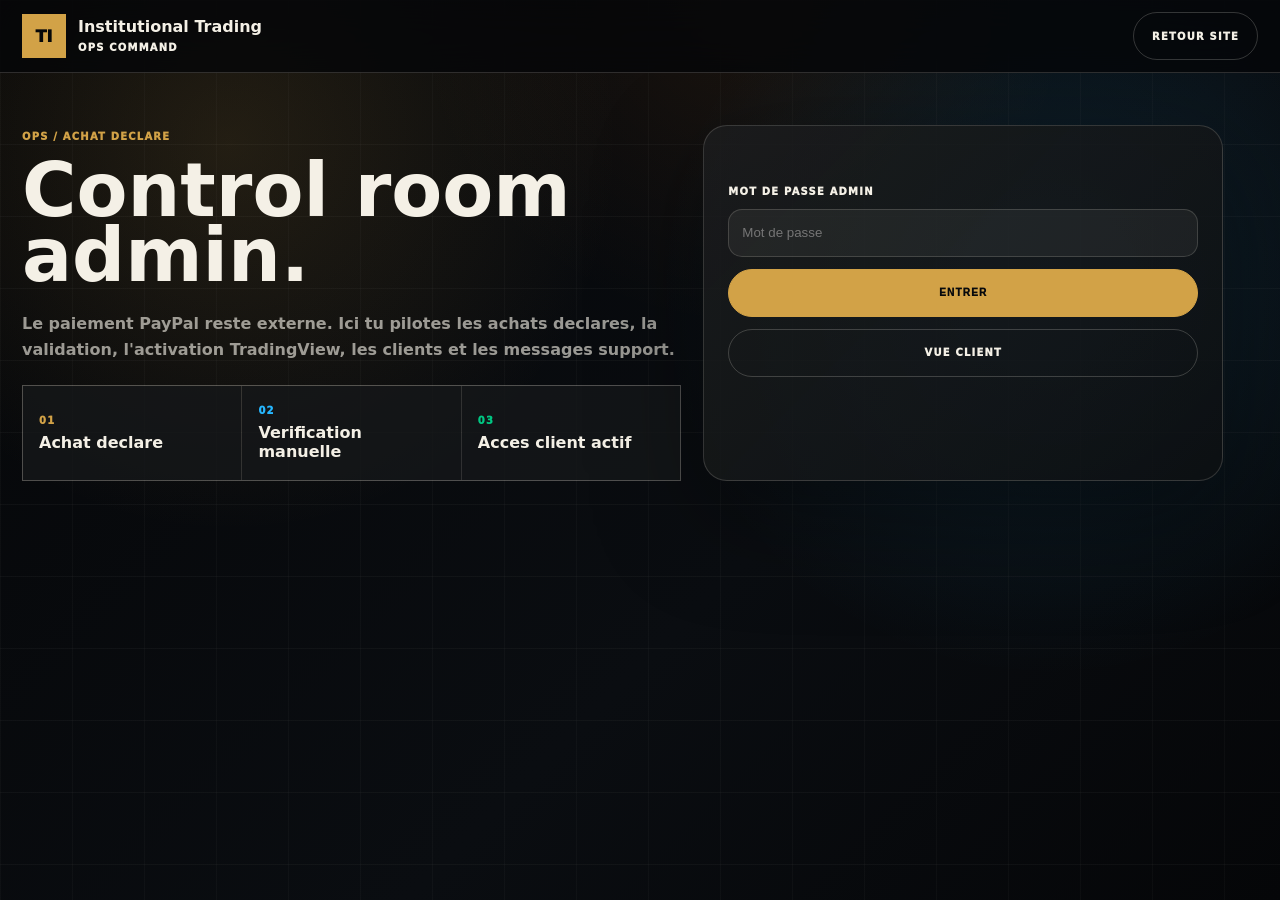
<file: admin.html>
<!doctype html>
<html lang="fr">
<head>
  <meta charset="UTF-8">
  <meta name="viewport" content="width=device-width, initial-scale=1.0">
  <title>Institutional Trading - Administration</title>
  <style>
    :root {
      --bg: #050608;
      --panel: #0b0e12;
      --line: rgba(244,240,230,.16);
      --paper: #f4f0e6;
      --muted: rgba(244,240,230,.62);
      --gold: #d2a247;
      --btc: #ff8a21;
      --green: #00c783;
      --red: #ef4560;
      --cyan: #26b7ff;
      --violet: #8b5cf6;
    }

    * { box-sizing: border-box; }
    body {
      margin: 0;
      color: var(--paper);
      background:
        linear-gradient(rgba(244,240,230,.035) 1px, transparent 1px),
        linear-gradient(90deg, rgba(244,240,230,.028) 1px, transparent 1px),
        radial-gradient(circle at 18% 16%, rgba(210,162,71,.14), transparent 30%),
        radial-gradient(circle at 82% 32%, rgba(38,183,255,.13), transparent 32%),
        radial-gradient(circle at 58% 0, rgba(255,138,33,.08), transparent 28%),
        linear-gradient(135deg, #050608, #0a0d11 60%, #050608);
      background-size: 72px 72px, 72px 72px, auto, auto, auto, auto;
      font-family: Inter, ui-sans-serif, system-ui, -apple-system, BlinkMacSystemFont, "Segoe UI", Arial, sans-serif;
      min-height: 100vh;
    }

    a { color: inherit; }
    .wrap { width: min(1480px, calc(100% - 44px)); margin: 0 auto; }
    .micro, .btn, label, th {
      font-size: 10px;
      font-weight: 950;
      letter-spacing: .12em;
      text-transform: uppercase;
    }

    header {
      position: sticky;
      top: 0;
      z-index: 10;
      border-bottom: 1px solid var(--line);
      background: rgba(5,6,8,.78);
      backdrop-filter: blur(18px);
    }

    .nav {
      min-height: 72px;
      display: flex;
      align-items: center;
      justify-content: space-between;
      gap: 18px;
    }

    .brand { display: flex; align-items: center; gap: 12px; text-decoration: none; }
    .mark {
      width: 44px;
      height: 44px;
      display: grid;
      place-items: center;
      color: #060708;
      background: var(--gold);
      font-weight: 950;
    }

    main { padding: 52px 0 90px; }
    h1 {
      max-width: 760px;
      margin: 14px 0 0;
      font-size: clamp(44px, 5.8vw, 86px);
      line-height: .88;
      letter-spacing: 0;
    }

    .lead {
      max-width: 720px;
      color: var(--muted);
      font-weight: 760;
      line-height: 1.65;
    }

    .top-grid {
      display: grid;
      grid-template-columns: minmax(0, .95fr) minmax(380px, 520px);
      gap: 22px;
      align-items: stretch;
      margin-bottom: 22px;
    }

    .panel {
      border: 1px solid var(--line);
      border-radius: 24px;
      background:
        linear-gradient(135deg, rgba(244,240,230,.07), rgba(244,240,230,.02)),
        rgba(8,10,13,.82);
      box-shadow: 0 34px 110px rgba(0,0,0,.38);
      overflow: hidden;
    }

    .login {
      display: grid;
      gap: 12px;
      padding: 24px;
      align-content: center;
    }

    input, textarea {
      width: 100%;
      min-height: 48px;
      padding: 0 13px;
      color: var(--paper);
      border: 1px solid var(--line);
      border-radius: 14px;
      background: rgba(244,240,230,.055);
      outline: 0;
    }

    textarea { min-height: 82px; padding-top: 12px; resize: vertical; }

    input:focus,
    textarea:focus {
      border-color: rgba(38,183,255,.56);
      box-shadow: 0 0 0 3px rgba(38,183,255,.10), 0 0 34px rgba(38,183,255,.08);
    }

    .btn {
      min-height: 48px;
      display: inline-flex;
      align-items: center;
      justify-content: center;
      gap: 8px;
      padding: 0 18px;
      border: 1px solid rgba(244,240,230,.2);
      border-radius: 999px;
      color: var(--paper);
      background: transparent;
      text-decoration: none;
      cursor: pointer;
      transition: transform .18s ease, border-color .18s ease, box-shadow .18s ease, background .18s ease;
    }

    .btn.gold { color: #07090c; background: var(--gold); border-color: var(--gold); }
    .btn.green { color: #07090c; background: var(--green); border-color: var(--green); }
    .btn.red { color: #fff; background: var(--red); border-color: var(--red); }
    .btn:hover { transform: translateY(-2px); border-color: rgba(38,183,255,.48); box-shadow: 0 18px 54px rgba(0,0,0,.22); }
    .btn:disabled { opacity: .5; cursor: not-allowed; }

    .stats {
      display: grid;
      grid-template-columns: repeat(6, minmax(0, 1fr));
      gap: 1px;
      margin-bottom: 18px;
      background: var(--line);
      border: 1px solid var(--line);
    }

    .stat {
      min-height: 94px;
      display: grid;
      align-content: center;
      gap: 8px;
      padding: 18px;
      background: rgba(8,10,13,.92);
    }

    .stat strong { font-size: 34px; line-height: 1; }

    .desk-head {
      display: flex;
      align-items: end;
      justify-content: space-between;
      gap: 18px;
      padding: 22px;
      margin-bottom: 14px;
    }

    .desk-head h2 {
      margin: 6px 0 0;
      font-size: clamp(30px, 3.2vw, 52px);
      line-height: .94;
    }

    .finance-grid {
      display: grid;
      grid-template-columns: 1.25fr repeat(3, minmax(0, 1fr));
      gap: 1px;
      margin-bottom: 18px;
      border: 1px solid var(--line);
      background: var(--line);
    }

    .finance-card {
      min-height: 126px;
      display: grid;
      align-content: center;
      gap: 9px;
      padding: 20px;
      background: rgba(8,10,13,.94);
    }

    .finance-card.primary {
      background:
        radial-gradient(circle at 82% 12%, rgba(0,199,131,.18), transparent 35%),
        linear-gradient(135deg, rgba(210,162,71,.16), rgba(8,10,13,.96));
    }

    .finance-card strong {
      font-size: clamp(30px, 3vw, 54px);
      line-height: .92;
    }

    .finance-card small {
      color: var(--muted);
      font-size: 12px;
      font-weight: 820;
      line-height: 1.45;
    }

    .ops-hero {
      position: relative;
      padding: 26px;
      margin-bottom: 18px;
      border: 1px solid rgba(244,240,230,.14);
      border-radius: 28px;
      background:
        radial-gradient(circle at 12% 0, rgba(255,138,33,.22), transparent 24rem),
        radial-gradient(circle at 72% 8%, rgba(38,183,255,.20), transparent 25rem),
        linear-gradient(135deg, rgba(255,255,255,.10), rgba(255,255,255,.025)),
        rgba(5,7,10,.88);
      box-shadow: 0 38px 120px rgba(0,0,0,.42), inset 0 1px 0 rgba(255,255,255,.08);
      overflow: hidden;
    }

    .ops-hero::before {
      content: "";
      position: absolute;
      inset: 0;
      pointer-events: none;
      background:
        linear-gradient(rgba(244,240,230,.055) 1px, transparent 1px),
        linear-gradient(90deg, rgba(244,240,230,.045) 1px, transparent 1px);
      background-size: 42px 42px;
      mask-image: linear-gradient(90deg, #000, transparent 78%);
      opacity: .6;
    }

    .ops-hero > * { position: relative; }

    .ops-hero-grid {
      display: grid;
      grid-template-columns: minmax(0, 1fr) minmax(320px, .58fr);
      gap: 18px;
      align-items: end;
    }

    .ops-hero h2 {
      margin: 8px 0 0;
      font-size: clamp(38px, 5vw, 74px);
      line-height: .88;
      letter-spacing: -.03em;
    }

    .ops-signal-board {
      display: grid;
      gap: 10px;
      padding: 14px;
      border: 1px solid rgba(244,240,230,.12);
      border-radius: 22px;
      background: rgba(0,0,0,.22);
    }

    .ops-signal-line {
      display: grid;
      grid-template-columns: 120px minmax(0, 1fr) auto;
      gap: 12px;
      align-items: center;
      padding: 12px;
      border: 1px solid rgba(244,240,230,.10);
      border-radius: 16px;
      background: rgba(255,255,255,.04);
      font-weight: 900;
    }

    .signal-track {
      height: 8px;
      border-radius: 999px;
      overflow: hidden;
      background: rgba(255,255,255,.08);
    }

    .signal-track span {
      display: block;
      height: 100%;
      width: var(--w, 40%);
      border-radius: inherit;
      background: linear-gradient(90deg, var(--btc), var(--gold), var(--cyan));
      box-shadow: 0 0 24px rgba(38,183,255,.24);
    }

    .pipeline-grid {
      display: grid;
      grid-template-columns: repeat(4, minmax(0, 1fr));
      gap: 12px;
      margin-bottom: 18px;
    }

    .pipeline-card {
      min-height: 154px;
      display: grid;
      align-content: space-between;
      gap: 16px;
      padding: 18px;
      border: 1px solid rgba(244,240,230,.13);
      border-radius: 24px;
      background:
        radial-gradient(circle at 80% 0, rgba(38,183,255,.12), transparent 16rem),
        rgba(8,10,13,.82);
      box-shadow: inset 0 1px 0 rgba(255,255,255,.06), 0 24px 72px rgba(0,0,0,.22);
    }

    .pipeline-card strong {
      font-size: clamp(32px, 3.4vw, 56px);
      line-height: .86;
    }

    .pipeline-card.btc { border-color: rgba(255,138,33,.28); }
    .pipeline-card.gold { border-color: rgba(210,162,71,.32); }
    .pipeline-card.nasdaq { border-color: rgba(38,183,255,.32); }

    .ops-tabs {
      position: sticky;
      top: 73px;
      z-index: 9;
      display: grid;
      grid-template-columns: repeat(auto-fit, minmax(135px, 1fr));
      gap: 8px;
      margin: 0 0 18px;
      padding: 10px;
      border: 1px solid rgba(244,240,230,.13);
      border-radius: 24px;
      background: rgba(5,6,8,.78);
      backdrop-filter: blur(18px);
      box-shadow: 0 20px 80px rgba(0,0,0,.30);
    }

    .ops-tab {
      min-height: 54px;
      display: grid;
      place-items: center;
      gap: 4px;
      border: 1px solid rgba(244,240,230,.11);
      border-radius: 18px;
      color: rgba(244,240,230,.64);
      background: rgba(255,255,255,.035);
      cursor: pointer;
      transition: transform .18s ease, color .18s ease, border-color .18s ease, background .18s ease, box-shadow .18s ease;
    }

    .ops-tab strong {
      font-size: 12px;
      letter-spacing: .08em;
      text-transform: uppercase;
    }

    .ops-tab span {
      font-size: 10px;
      color: rgba(244,240,230,.42);
      font-weight: 850;
    }

    .ops-tab.active {
      color: #07090c;
      border-color: rgba(210,162,71,.74);
      background: linear-gradient(135deg, #fff1a9, var(--gold), #ff8a21);
      box-shadow: 0 22px 70px rgba(210,162,71,.22);
    }

    .ops-tab.active span { color: rgba(7,9,12,.72); }
    .ops-tab:hover { transform: translateY(-2px); border-color: rgba(38,183,255,.45); }
    .tab-hidden { display: none !important; }

    .product-matrix {
      display: grid;
      grid-template-columns: repeat(3, minmax(0, 1fr));
      gap: 12px;
      margin-bottom: 18px;
    }

    .product-metric {
      padding: 18px;
      border: 1px solid rgba(244,240,230,.13);
      border-radius: 24px;
      background: rgba(8,10,13,.82);
    }

    .product-metric-head {
      display: flex;
      justify-content: space-between;
      gap: 10px;
      align-items: center;
      margin-bottom: 14px;
    }

    .product-metric strong { font-size: 32px; }

    .metric-bar {
      height: 11px;
      border-radius: 999px;
      overflow: hidden;
      background: rgba(255,255,255,.07);
    }

    .metric-bar span {
      display: block;
      width: var(--w, 0%);
      height: 100%;
      border-radius: inherit;
    }

    .product-metric.btc .metric-bar span { background: var(--btc); box-shadow: 0 0 24px rgba(255,138,33,.22); }
    .product-metric.gold .metric-bar span { background: var(--gold); box-shadow: 0 0 24px rgba(210,162,71,.22); }
    .product-metric.nasdaq .metric-bar span { background: var(--cyan); box-shadow: 0 0 24px rgba(38,183,255,.22); }

    .control-deck {
      display: grid;
      grid-template-columns: minmax(220px, .8fr) repeat(2, minmax(150px, 190px));
      gap: 10px;
      padding: 14px;
      border-bottom: 1px solid var(--line);
      background: rgba(255,255,255,.035);
    }

    select {
      width: 100%;
      min-height: 48px;
      padding: 0 13px;
      color: var(--paper);
      border: 1px solid var(--line);
      border-radius: 14px;
      background: rgba(8,10,13,.94);
      outline: 0;
    }

    .quick-add {
      display: grid;
      gap: 14px;
      padding: 18px;
      border: 1px solid rgba(244,240,230,.13);
      border-radius: 24px;
      background:
        radial-gradient(circle at 12% 0, rgba(210,162,71,.14), transparent 18rem),
        rgba(8,10,13,.82);
    }

    .quick-add-grid {
      display: grid;
      grid-template-columns: repeat(3, minmax(0, 1fr));
      gap: 10px;
    }

    .check-row {
      min-height: 48px;
      display: flex;
      align-items: center;
      gap: 10px;
      padding: 0 12px;
      border: 1px solid var(--line);
      border-radius: 14px;
      background: rgba(244,240,230,.045);
      color: rgba(244,240,230,.78);
      font-weight: 900;
    }

    .check-row input { width: auto; min-height: auto; }

    .activity-tape {
      display: grid;
      gap: 8px;
      max-height: 360px;
      overflow: auto;
      padding-right: 4px;
    }

    .activity-line {
      display: grid;
      grid-template-columns: 92px minmax(0, 1fr) auto;
      gap: 10px;
      align-items: center;
      padding: 11px 12px;
      border: 1px solid rgba(244,240,230,.10);
      border-radius: 16px;
      background: rgba(255,255,255,.035);
      color: rgba(244,240,230,.78);
      font-weight: 820;
    }

    .section-title {
      display: flex;
      align-items: center;
      justify-content: space-between;
      gap: 14px;
      padding: 15px 18px;
      border-bottom: 1px solid var(--line);
      color: var(--gold);
    }

    .logs-grid {
      display: grid;
      grid-template-columns: 1fr 1fr;
      gap: 14px;
      margin-bottom: 18px;
    }

    .ops-grid {
      display: grid;
      grid-template-columns: .9fr 1.1fr;
      gap: 14px;
      margin-bottom: 18px;
    }

    .ops-panel {
      padding: 18px;
      display: grid;
      gap: 12px;
    }

    .ops-row {
      display: grid;
      grid-template-columns: repeat(2, minmax(0, 1fr));
      gap: 10px;
    }

    .analytics-list {
      display: grid;
      gap: 8px;
    }

    .analytics-line {
      display: grid;
      grid-template-columns: minmax(0, 1fr) auto;
      gap: 12px;
      padding: 11px 12px;
      border: 1px solid var(--line);
      background: rgba(5,6,8,.48);
      color: var(--muted);
      font-weight: 820;
    }

    .owner-flow {
      display: grid;
      grid-template-columns: repeat(3, minmax(0, 1fr));
      gap: 1px;
      margin-top: 22px;
      border: 1px solid var(--line);
      background: var(--line);
    }

    .owner-flow div {
      min-height: 94px;
      display: grid;
      align-content: center;
      gap: 7px;
      padding: 16px;
      background: rgba(8,10,13,.72);
    }

    .request-list {
      display: grid;
      gap: 12px;
      padding: 12px;
    }

    .webhook-log {
      display: grid;
      gap: 8px;
      margin-bottom: 18px;
      padding: 12px;
    }

    .donation-log,
    .chat-log {
      display: grid;
      gap: 8px;
      margin-bottom: 18px;
      padding: 12px;
    }

    .webhook-item {
      display: grid;
      grid-template-columns: 150px minmax(0, 1fr) 170px 150px;
      gap: 12px;
      align-items: center;
      padding: 13px;
      border: 1px solid var(--line);
      background: rgba(8,10,13,.82);
    }

    .webhook-item strong { color: var(--paper); }

    .donation-item {
      display: grid;
      grid-template-columns: 150px minmax(0, 1fr) 140px 190px;
      gap: 12px;
      align-items: center;
      padding: 13px;
      border: 1px solid var(--line);
      background: rgba(8,10,13,.82);
    }

    .chat-item {
      display: grid;
      grid-template-columns: 150px minmax(0, 1fr) minmax(260px, 380px);
      gap: 12px;
      align-items: start;
      padding: 13px;
      border: 1px solid var(--line);
      background: rgba(8,10,13,.82);
    }

    .chat-reply {
      display: grid;
      gap: 8px;
    }

    .chat-actions {
      display: grid;
      grid-template-columns: repeat(2, minmax(0, 1fr));
      gap: 8px;
    }

    .status.open { color: #07090c; background: var(--gold); border-color: var(--gold); }
    .status.resolved { color: #07090c; background: var(--green); border-color: var(--green); }
    .status.deleted { color: #fff; background: rgba(244,240,230,.18); border-color: rgba(244,240,230,.18); }

    .request-card {
      display: grid;
      grid-template-columns: minmax(0, 1fr) minmax(280px, 330px);
      gap: 1px;
      border: 1px solid var(--line);
      background: var(--line);
    }

    .request-main,
    .request-side {
      padding: 18px;
      background: rgba(8,10,13,.9);
    }

    .request-head {
      display: flex;
      justify-content: space-between;
      gap: 16px;
      align-items: start;
      padding-bottom: 14px;
      border-bottom: 1px solid var(--line);
    }

    .request-head h3 {
      margin: 6px 0 0;
      font-size: 25px;
      line-height: 1;
    }

    .request-grid {
      display: grid;
      grid-template-columns: repeat(4, minmax(0, 1fr));
      gap: 1px;
      margin-top: 14px;
      border: 1px solid var(--line);
      background: var(--line);
    }

    .request-grid div {
      min-height: 92px;
      display: grid;
      align-content: center;
      gap: 8px;
      padding: 13px;
      background: rgba(5,6,8,.66);
      overflow-wrap: anywhere;
    }

    .request-grid strong {
      color: var(--paper);
      font-size: 17px;
      line-height: 1.1;
    }

    .message-box {
      margin-top: 14px;
      padding: 14px;
      border: 1px solid var(--line);
      color: rgba(244,240,230,.78);
      background: rgba(244,240,230,.045);
      font-weight: 740;
      line-height: 1.5;
    }

    .proof-shot {
      display: block;
      margin-top: 12px;
      border: 1px solid var(--line);
      background: rgba(0,0,0,.3);
      overflow: hidden;
    }

    .proof-shot img {
      display: block;
      width: 100%;
      max-height: 230px;
      object-fit: cover;
    }

    .proof-shot span {
      display: block;
      padding: 9px 11px;
      color: var(--gold);
      font-size: 10px;
      font-weight: 950;
      letter-spacing: .1em;
      text-transform: uppercase;
    }

    .status {
      display: inline-flex;
      padding: 7px 9px;
      border: 1px solid var(--line);
      font-size: 10px;
      font-weight: 950;
      letter-spacing: .1em;
      text-transform: uppercase;
    }

    .status.pending { color: #07090c; background: var(--gold); border-color: var(--gold); }
    .status.approved { color: #07090c; background: var(--green); border-color: var(--green); }
    .status.rejected { color: #fff; background: var(--red); border-color: var(--red); }

    .actions {
      display: grid;
      grid-template-columns: repeat(2, minmax(0, 1fr));
      gap: 8px;
    }

    .note { grid-column: 1 / -1; }
    .end-date { grid-column: 1 / -1; min-height: 42px; }

    .offer-command {
      position: relative;
      display: grid;
      gap: 16px;
      padding: 0;
      grid-column: 1 / -1;
      border-radius: 34px;
      background:
        radial-gradient(circle at 82% 0, rgba(38,183,255,.16), transparent 25rem),
        radial-gradient(circle at 10% 0, rgba(255,138,33,.14), transparent 22rem),
        linear-gradient(135deg, rgba(255,255,255,.075), rgba(255,255,255,.025)),
        rgba(7,9,12,.88);
    }

    .offer-command .section-title {
      min-height: 70px;
      padding: 20px 24px;
      background:
        radial-gradient(circle at 18% 0, rgba(210,162,71,.14), transparent 22rem),
        rgba(255,255,255,.025);
    }

    .offer-command-body {
      display: grid;
      grid-template-columns: minmax(560px, .95fr) minmax(440px, .72fr);
      gap: 24px;
      padding: 24px;
    }

    .offer-fields,
    .offer-preview {
      display: grid;
      gap: 16px;
      min-width: 0;
    }

    .promo-presets {
      display: grid;
      grid-template-columns: repeat(3, minmax(0, 1fr));
      gap: 8px;
    }

    .preset-card {
      min-height: 118px;
      padding: 18px;
      border: 1px solid rgba(244,240,230,.16);
      border-radius: 24px;
      color: var(--paper);
      background:
        radial-gradient(circle at 88% 0, rgba(38,183,255,.18), transparent 13rem),
        linear-gradient(135deg, rgba(255,255,255,.075), rgba(255,255,255,.025)),
        rgba(255,255,255,.045);
      text-align: left;
      cursor: pointer;
      font-weight: 900;
      font-size: 15px;
      line-height: 1.05;
    }

    .preset-card span {
      display: block;
      margin-top: 6px;
      color: rgba(244,240,230,.52);
      font-size: 11px;
      line-height: 1.25;
    }

    .preset-card:hover {
      border-color: rgba(210,162,71,.50);
      box-shadow: 0 18px 54px rgba(210,162,71,.12);
    }

    .promo-direct-grid {
      display: grid;
      grid-template-columns: repeat(4, minmax(0, 1fr));
      gap: 8px;
    }

    .promo-direct-grid button {
      min-height: 40px;
      border: 1px solid rgba(244,240,230,.13);
      border-radius: 999px;
      color: rgba(244,240,230,.78);
      background: rgba(255,255,255,.04);
      font-size: 10px;
      font-weight: 950;
      letter-spacing: .09em;
      text-transform: uppercase;
      cursor: pointer;
    }

    .promo-direct-grid button:hover {
      color: #07090c;
      background: var(--gold);
      border-color: var(--gold);
    }

    .promo-price-builder {
      display: grid;
      gap: 16px;
      padding: 22px;
      border: 1px solid rgba(210,162,71,.34);
      border-radius: 30px;
      background:
        radial-gradient(circle at 12% 0, rgba(255,138,33,.18), transparent 18rem),
        radial-gradient(circle at 80% 0, rgba(210,162,71,.18), transparent 18rem),
        linear-gradient(135deg, rgba(255,255,255,.075), rgba(255,255,255,.02)),
        rgba(210,162,71,.055);
      box-shadow: inset 0 1px 0 rgba(255,255,255,.08), 0 24px 70px rgba(0,0,0,.22);
    }

    .promo-price-builder h4 {
      margin: 0;
      font-size: clamp(26px, 3vw, 40px);
      line-height: .92;
      letter-spacing: -.03em;
    }

    .promo-price-builder .quick-add-grid {
      grid-template-columns: repeat(3, minmax(0, 1fr));
    }

    .promo-price-builder .check-row {
      min-height: 76px;
      justify-content: center;
      border-radius: 22px;
      font-size: 14px;
      background: rgba(0,0,0,.18);
    }

    .promo-price-builder .check-row:has(input:checked) {
      color: #07090c;
      border-color: var(--gold);
      background: linear-gradient(135deg, #fff0a6, var(--gold), var(--btc));
      box-shadow: 0 18px 54px rgba(210,162,71,.20);
    }

    .promo-builder-grid {
      display: grid;
      grid-template-columns: minmax(0, 1.1fr) minmax(130px, .35fr) minmax(160px, auto);
      gap: 10px;
      align-items: center;
    }

    .promo-builder-grid input,
    .promo-builder-grid .btn {
      min-height: 60px;
      border-radius: 18px;
    }

    .promo-helper {
      padding: 13px;
      border: 1px solid rgba(38,183,255,.18);
      border-radius: 18px;
      color: rgba(244,240,230,.72);
      background:
        radial-gradient(circle at 10% 0, rgba(38,183,255,.12), transparent 12rem),
        rgba(38,183,255,.055);
      font-size: 12px;
      font-weight: 800;
      line-height: 1.55;
    }

    .offer-switch {
      min-height: 50px;
      display: flex;
      align-items: center;
      justify-content: space-between;
      gap: 14px;
      padding: 0 14px;
      border: 1px solid rgba(244,240,230,.13);
      border-radius: 18px;
      background: rgba(255,255,255,.045);
    }

    .duration-grid {
      display: grid;
      grid-template-columns: repeat(5, minmax(0, 1fr));
      gap: 8px;
    }

    .duration-btn {
      min-height: 40px;
      border: 1px solid rgba(244,240,230,.14);
      border-radius: 999px;
      color: rgba(244,240,230,.78);
      background: rgba(255,255,255,.045);
      font-size: 10px;
      font-weight: 950;
      letter-spacing: .1em;
      text-transform: uppercase;
      cursor: pointer;
    }

    .duration-btn:hover,
    .duration-btn.active {
      color: #07090c;
      border-color: var(--gold);
      background: linear-gradient(135deg, #fff0a6, var(--gold), var(--btc));
      box-shadow: 0 18px 54px rgba(210,162,71,.18);
    }

    .offer-preview {
      align-content: stretch;
      position: sticky;
      top: 160px;
      min-height: 650px;
      padding: 22px;
      border: 1px solid rgba(210,162,71,.22);
      border-radius: 32px;
      background:
        linear-gradient(rgba(244,240,230,.055) 1px, transparent 1px),
        linear-gradient(90deg, rgba(244,240,230,.045) 1px, transparent 1px),
        radial-gradient(circle at 80% 10%, rgba(38,183,255,.14), transparent 22rem),
        rgba(3,5,8,.62);
      background-size: 34px 34px, 34px 34px, auto;
    }

    .offer-preview-card {
      position: relative;
      min-height: 520px;
      display: grid;
      align-content: space-between;
      gap: 18px;
      padding: 30px;
      border: 1px solid rgba(210,162,71,.36);
      border-radius: 32px;
      background:
        radial-gradient(circle at 82% 18%, rgba(210,162,71,.28), transparent 21rem),
        radial-gradient(circle at 12% 16%, rgba(38,183,255,.18), transparent 18rem),
        linear-gradient(135deg, rgba(255,255,255,.10), rgba(255,255,255,.025)),
        rgba(5,7,10,.82);
      box-shadow: inset 0 1px 0 rgba(255,255,255,.09), 0 34px 110px rgba(0,0,0,.34);
      overflow: hidden;
    }

    .offer-preview-card::after {
      content: "LIVE";
      position: absolute;
      right: -24px;
      bottom: -38px;
      color: rgba(210,162,71,.10);
      font-size: 172px;
      font-weight: 950;
      letter-spacing: -.08em;
    }

    .offer-preview-card h3 {
      margin: 10px 0 0;
      font-size: clamp(44px, 4vw, 72px);
      line-height: .88;
      letter-spacing: -.04em;
    }

    .offer-preview-copy {
      color: rgba(244,240,230,.70);
      font-weight: 760;
      line-height: 1.55;
    }

    .offer-timer {
      min-height: 68px;
      display: inline-flex;
      align-items: center;
      justify-content: center;
      width: fit-content;
      padding: 0 22px;
      border: 1px solid rgba(210,162,71,.32);
      border-radius: 999px;
      color: var(--gold);
      background: rgba(0,0,0,.22);
      font-size: 22px;
      font-weight: 950;
      letter-spacing: .06em;
      font-variant-numeric: tabular-nums;
    }

    .product-pills {
      display: flex;
      flex-wrap: wrap;
      gap: 6px;
      margin-top: 8px;
    }

    .product-pill {
      min-height: 26px;
      display: inline-flex;
      align-items: center;
      padding: 0 9px;
      border: 1px solid rgba(244,240,230,.14);
      border-radius: 999px;
      color: rgba(244,240,230,.78);
      background: rgba(255,255,255,.045);
      font-size: 9px;
      font-weight: 950;
      letter-spacing: .08em;
      text-transform: uppercase;
    }

    .product-pill.btc { color: var(--btc); border-color: rgba(255,138,33,.36); }
    .product-pill.gold { color: var(--gold); border-color: rgba(210,162,71,.36); }
    .product-pill.nasdaq { color: var(--cyan); border-color: rgba(38,183,255,.36); }

    .vip-grid {
      display: grid;
      grid-template-columns: minmax(0, .92fr) minmax(420px, .72fr);
      gap: 18px;
      align-items: start;
    }

    .vip-command {
      position: relative;
      overflow: hidden;
    }

    .vip-command::after {
      content: "VIP";
      position: absolute;
      right: -10px;
      bottom: -22px;
      color: rgba(210,162,71,.08);
      font-size: 150px;
      line-height: .75;
      font-weight: 950;
      letter-spacing: -.08em;
      pointer-events: none;
    }

    .vip-form-grid {
      position: relative;
      z-index: 1;
      display: grid;
      grid-template-columns: repeat(2, minmax(0, 1fr));
      gap: 10px;
      margin-top: 16px;
    }

    .vip-form-grid.full {
      grid-template-columns: 1fr;
    }

    .vip-type-row {
      display: grid;
      grid-template-columns: repeat(4, minmax(0, 1fr));
      gap: 8px;
      margin-top: 14px;
      position: relative;
      z-index: 1;
    }

    .vip-type-row label {
      min-height: 46px;
      display: flex;
      align-items: center;
      justify-content: center;
      gap: 8px;
      padding: 0 10px;
      border: 1px solid rgba(244,240,230,.14);
      border-radius: 16px;
      background: rgba(255,255,255,.045);
      cursor: pointer;
    }

    .vip-type-row label:has(input:checked) {
      color: #07100c;
      border-color: var(--green);
      background: var(--green);
    }

    .vip-type-row input {
      width: auto;
      min-height: auto;
      accent-color: var(--green);
    }

    .vip-preview {
      min-height: 320px;
      padding: 20px;
      border: 1px solid rgba(0,199,131,.24);
      border-radius: 28px;
      background:
        radial-gradient(circle at 0 0, rgba(0,199,131,.18), transparent 16rem),
        linear-gradient(135deg, rgba(255,255,255,.08), rgba(255,255,255,.018)),
        rgba(4,7,10,.74);
    }

    .vip-message-list {
      display: grid;
      gap: 10px;
      max-height: 560px;
      overflow: auto;
      padding-right: 4px;
    }

    .vip-message {
      display: grid;
      gap: 10px;
      padding: 14px;
      border: 1px solid rgba(244,240,230,.13);
      border-radius: 18px;
      background: rgba(255,255,255,.045);
    }

    .vip-message.setup {
      border-color: rgba(0,199,131,.34);
      background: radial-gradient(circle at 0 0, rgba(0,199,131,.14), transparent 12rem), rgba(255,255,255,.045);
    }

    .vip-message.priority {
      border-color: rgba(239,69,96,.34);
      background: radial-gradient(circle at 0 0, rgba(239,69,96,.14), transparent 12rem), rgba(255,255,255,.045);
    }

    .vip-message-head {
      display: flex;
      justify-content: space-between;
      gap: 12px;
      color: rgba(244,240,230,.72);
      font-size: 11px;
      font-weight: 900;
    }

    .vip-events {
      display: grid;
      gap: 10px;
      margin-top: 16px;
    }

    .vip-event-card {
      padding: 14px;
      border: 1px solid rgba(244,240,230,.12);
      border-radius: 18px;
      background: rgba(0,0,0,.20);
    }

    .client-command {
      display: grid;
      gap: 16px;
      margin-bottom: 18px;
    }

    .client-kpis {
      display: grid;
      grid-template-columns: repeat(5, minmax(0, 1fr));
      gap: 12px;
    }

    .client-kpi {
      min-height: 132px;
      padding: 18px;
      border: 1px solid rgba(244,240,230,.14);
      border-radius: 24px;
      background:
        radial-gradient(circle at 84% 12%, rgba(38,183,255,.16), transparent 12rem),
        linear-gradient(135deg, rgba(255,255,255,.075), rgba(255,255,255,.02)),
        rgba(5,7,10,.82);
      display: grid;
      align-content: space-between;
      box-shadow: 0 24px 80px rgba(0,0,0,.28), inset 0 1px 0 rgba(255,255,255,.07);
    }

    .client-kpi strong {
      font-size: clamp(34px, 4vw, 58px);
      line-height: .85;
    }

    .client-kpi.online {
      border-color: rgba(0,199,131,.34);
      background:
        radial-gradient(circle at 78% 10%, rgba(0,199,131,.18), transparent 14rem),
        rgba(5,7,10,.82);
    }

    .client-toolbar {
      display: grid;
      grid-template-columns: minmax(220px, 1fr) repeat(3, minmax(150px, 190px));
      gap: 10px;
      padding: 14px;
      border-bottom: 1px solid var(--line);
      background: rgba(255,255,255,.035);
    }

    .client-ops-grid {
      display: grid;
      gap: 12px;
      padding: 12px;
    }

    .client-card {
      position: relative;
      display: grid;
      grid-template-columns: minmax(0, 1fr) minmax(260px, 360px);
      gap: 1px;
      border: 1px solid rgba(244,240,230,.13);
      background: var(--line);
      overflow: hidden;
    }

    .client-card::before {
      content: "";
      position: absolute;
      inset: 0;
      pointer-events: none;
      background:
        radial-gradient(circle at 0 0, rgba(255,138,33,.10), transparent 17rem),
        radial-gradient(circle at 98% 0, rgba(38,183,255,.13), transparent 19rem);
      opacity: .9;
    }

    .client-card-main,
    .client-card-side {
      position: relative;
      padding: 18px;
      background: rgba(8,10,13,.9);
    }

    .client-card-main {
      display: grid;
      gap: 14px;
    }

    .client-topline {
      display: flex;
      justify-content: space-between;
      gap: 16px;
      align-items: start;
      padding-bottom: 13px;
      border-bottom: 1px solid var(--line);
    }

    .client-topline h3 {
      margin: 6px 0 0;
      font-size: clamp(24px, 2.4vw, 38px);
      line-height: .94;
    }

    .online-dot {
      display: inline-flex;
      align-items: center;
      gap: 7px;
      color: rgba(244,240,230,.72);
      font-size: 10px;
      font-weight: 950;
      letter-spacing: .08em;
      text-transform: uppercase;
    }

    .online-dot::before {
      content: "";
      width: 9px;
      height: 9px;
      border-radius: 999px;
      background: rgba(244,240,230,.30);
      box-shadow: 0 0 0 rgba(244,240,230,0);
    }

    .online-dot.live::before {
      background: var(--green);
      box-shadow: 0 0 22px rgba(0,199,131,.72);
    }

    .client-info-grid {
      display: grid;
      grid-template-columns: repeat(4, minmax(0, 1fr));
      gap: 1px;
      border: 1px solid var(--line);
      background: var(--line);
    }

    .client-info-grid div {
      min-height: 86px;
      display: grid;
      align-content: center;
      gap: 8px;
      padding: 13px;
      background: rgba(5,6,8,.62);
      overflow-wrap: anywhere;
    }

    .client-time {
      min-height: 100%;
      display: grid;
      gap: 12px;
      align-content: start;
    }

    .time-hero {
      padding: 16px;
      border: 1px solid rgba(0,199,131,.25);
      border-radius: 20px;
      background:
        radial-gradient(circle at 0 0, rgba(0,199,131,.14), transparent 12rem),
        rgba(255,255,255,.04);
    }

    .time-hero.expired {
      border-color: rgba(239,69,96,.34);
      background: radial-gradient(circle at 0 0, rgba(239,69,96,.18), transparent 12rem), rgba(255,255,255,.04);
    }

    .time-hero strong {
      display: block;
      margin-top: 8px;
      font-size: clamp(26px, 3vw, 44px);
      line-height: .9;
    }

    .time-bar {
      height: 10px;
      overflow: hidden;
      border-radius: 999px;
      background: rgba(255,255,255,.08);
    }

    .time-bar span {
      display: block;
      width: var(--w, 0%);
      height: 100%;
      border-radius: inherit;
      background: linear-gradient(90deg, var(--green), var(--gold), var(--btc));
      box-shadow: 0 0 24px rgba(0,199,131,.24);
    }

    .client-actions {
      display: grid;
      grid-template-columns: repeat(2, minmax(0, 1fr));
      gap: 8px;
    }

    .client-actions .wide { grid-column: 1 / -1; }

    .empty { padding: 38px; color: var(--muted); font-weight: 820; }
    .hidden { display: none; }

    @media (max-width: 900px) {
      .top-grid,
      .stats,
      .finance-grid,
      .logs-grid,
      .ops-grid,
      .ops-hero-grid,
      .ops-tabs,
      .promo-presets,
      .promo-builder-grid,
      .pipeline-grid,
      .product-matrix,
      .control-deck,
      .quick-add-grid,
      .ops-row,
      .owner-flow,
      .request-card,
      .request-grid,
      .webhook-item,
      .donation-item,
      .offer-command-body,
      .vip-grid,
      .vip-form-grid,
      .vip-type-row,
      .client-kpis,
      .client-toolbar,
      .client-card,
      .client-info-grid,
      .duration-grid { grid-template-columns: 1fr; }
      h1 { font-size: clamp(46px, 14vw, 72px); }
    }
  </style>
</head>
<body>
  <header>
    <div class="wrap nav">
      <a class="brand" href="/ops">
        <span class="mark">TI</span>
        <span><strong>Institutional Trading</strong><br><span class="micro">OPS Command</span></span>
      </a>
      <a class="btn" href="/">Retour site</a>
    </div>
  </header>

  <main class="wrap">
    <div class="top-grid">
      <div>
        <span class="micro" style="color:var(--gold)">OPS / Achat declare</span>
        <h1>Control room admin.</h1>
        <p class="lead" style="margin-top:22px">Le paiement PayPal reste externe. Ici tu pilotes les achats declares, la validation, l'activation TradingView, les clients et les messages support.</p>
        <div class="owner-flow">
          <div><span class="micro" style="color:var(--gold)">01</span><strong>Achat declare</strong></div>
          <div><span class="micro" style="color:var(--cyan)">02</span><strong>Verification manuelle</strong></div>
          <div><span class="micro" style="color:var(--green)">03</span><strong>Acces client actif</strong></div>
        </div>
      </div>
      <form class="panel login" id="loginForm">
        <label for="password">Mot de passe admin</label>
        <input id="password" type="password" placeholder="Mot de passe" autocomplete="current-password" required>
        <button class="btn gold" type="submit">Entrer</button>
        <a class="btn" href="client.html">Vue client</a>
        <p class="lead" id="loginStatus"></p>
      </form>
    </div>

    <section id="desk" class="hidden">
      <div class="panel desk-head">
        <div>
          <span class="micro" style="color:var(--gold)">Tableau de bord</span>
          <h2>Vue operationnelle.</h2>
        </div>
        <span class="micro" id="lastUpdate">Actif</span>
      </div>
      <div class="finance-grid">
        <div class="finance-card primary"><span class="micro">Total encaisse</span><strong id="cashTotal">0 EUR</strong><small>Abonnements actifs + dons confirmes</small></div>
        <div class="finance-card"><span class="micro">Abonnements</span><strong id="subscriptionTotal">0 EUR</strong><small id="subscriptionMeta">0 client actif</small></div>
        <div class="finance-card"><span class="micro">Dons confirmes</span><strong id="donationTotal">0 EUR</strong><small>Soutien projet</small></div>
        <div class="finance-card"><span class="micro">A traiter</span><strong id="pendingMoneyCount">0</strong><small>Demandes en attente</small></div>
      </div>
      <div class="stats">
        <div class="stat"><span class="micro">Total</span><strong id="totalCount">0</strong></div>
        <div class="stat"><span class="micro">En attente</span><strong id="pendingCount">0</strong></div>
        <div class="stat"><span class="micro">Valides</span><strong id="approvedCount">0</strong></div>
        <div class="stat"><span class="micro">Refuses</span><strong id="rejectedCount">0</strong></div>
        <div class="stat"><span class="micro">Parrainages valides</span><strong id="referralCount">0</strong></div>
        <div class="stat"><span class="micro">Webhooks PayPal</span><strong id="webhookCount">0</strong></div>
      </div>
      <nav class="ops-tabs" aria-label="Navigation admin">
        <button class="ops-tab active" type="button" data-tab="overview"><strong>Overview</strong><span id="tabOverviewMeta">cockpit</span></button>
        <button class="ops-tab" type="button" data-tab="sales"><strong>Achats</strong><span id="tabSalesMeta">validation</span></button>
        <button class="ops-tab" type="button" data-tab="clients"><strong>Clients VIP</strong><span id="tabClientsMeta">online / temps</span></button>
        <button class="ops-tab" type="button" data-tab="promo"><strong>Promo</strong><span id="tabPromoMeta">offre live</span></button>
        <button class="ops-tab" type="button" data-tab="vip"><strong>VIP Floor</strong><span id="tabVipMeta">lives/setup S+</span></button>
        <button class="ops-tab" type="button" data-tab="support"><strong>Support</strong><span id="tabSupportMeta">tickets</span></button>
        <button class="ops-tab" type="button" data-tab="signals"><strong>Logs</strong><span id="tabLogsMeta">trafic/paypal</span></button>
      </nav>
      <div class="ops-hero" data-tab-panel="overview">
        <div class="ops-hero-grid">
          <div>
            <span class="micro" style="color:var(--btc)">Option 2 / PayPal externe</span>
            <h2>War room achats.</h2>
            <p class="lead">Le client declare son paiement PayPal. Tu verifies manuellement, tu valides l'acces, puis le client retrouve ses modules dans son espace.</p>
          </div>
          <div class="ops-signal-board">
            <div class="ops-signal-line"><span>Declare</span><div class="signal-track"><span id="declareTrack" style="--w:0%"></span></div><strong id="declareRatio">0%</strong></div>
            <div class="ops-signal-line"><span>Valide</span><div class="signal-track"><span id="approveTrack" style="--w:0%"></span></div><strong id="approveRatio">0%</strong></div>
            <div class="ops-signal-line"><span>CA potentiel</span><div class="signal-track"><span id="potentialTrack" style="--w:0%"></span></div><strong id="potentialRevenue">0 EUR</strong></div>
          </div>
        </div>
      </div>
      <div class="pipeline-grid" data-tab-panel="overview">
        <div class="pipeline-card btc"><span class="micro">Achats declares</span><strong id="declaredCount">0</strong><span class="lead">Formulaires recus depuis le site.</span></div>
        <div class="pipeline-card gold"><span class="micro">A verifier</span><strong id="toVerifyCount">0</strong><span class="lead">Paiements a controler sur PayPal.</span></div>
        <div class="pipeline-card nasdaq"><span class="micro">Clients actifs</span><strong id="activeClientCount">0</strong><span class="lead">Acces TradingView ouverts.</span></div>
        <div class="pipeline-card"><span class="micro">Mois vendus</span><strong id="soldMonths">0</strong><span class="lead">Base estimee sur 49,99 EUR / setup.</span></div>
      </div>
      <div class="product-matrix" id="productMatrix" data-tab-panel="overview"></div>
      <section class="client-command" data-tab-panel="clients">
        <div class="client-kpis">
          <article class="client-kpi online"><span class="micro">Connectes VIP</span><strong id="clientOnlineCount">0</strong><small>Clients actifs vus en direct</small></article>
          <article class="client-kpi"><span class="micro">Actifs</span><strong id="clientActiveCount">0</strong><small>Acces VIP encore ouverts</small></article>
          <article class="client-kpi"><span class="micro">Expire bientot</span><strong id="clientExpiringCount">0</strong><small>7 jours ou moins</small></article>
          <article class="client-kpi"><span class="micro">Expires</span><strong id="clientExpiredCount">0</strong><small>A recharger apres paiement</small></article>
          <article class="client-kpi"><span class="micro">En attente</span><strong id="clientPendingCount">0</strong><small>Validation a faire</small></article>
        </div>
        <div class="panel table-wrap">
          <div class="section-title micro"><span>Clients / VIP / recharges</span><span id="clientMeta">0 client</span></div>
          <div class="client-toolbar">
            <input id="clientSearchInput" placeholder="Rechercher email, nom, TradingView, setup...">
            <select id="clientStatusFilter">
              <option value="all">Tous</option>
              <option value="online">Connectes</option>
              <option value="active">Actifs</option>
              <option value="expiring">Expire bientot</option>
              <option value="expired">Expires</option>
              <option value="pending">En attente</option>
            </select>
            <select id="clientProductFilter">
              <option value="all">Tous produits</option>
              <option value="btc">BTC</option>
              <option value="gold">Gold</option>
              <option value="nasdaq">Nasdaq</option>
            </select>
            <button class="btn" type="button" id="clientRefresh">Rafraichir clients</button>
          </div>
          <div class="client-ops-grid" id="clientOpsGrid"></div>
          <div class="empty hidden" id="clientEmptyState">Aucun client trouve.</div>
        </div>
      </section>
      <div class="ops-grid" data-tab-row>
        <div class="panel ops-panel" data-tab-panel="signals">
          <div class="section-title micro"><span>Audience site</span><span id="analyticsUpdated">Actif</span></div>
          <div class="stats" style="margin-bottom:0;grid-template-columns:repeat(3,minmax(0,1fr))">
            <div class="stat"><span class="micro">En ligne</span><strong id="onlineCount">0</strong></div>
            <div class="stat"><span class="micro">Visiteurs jour</span><strong id="visitorsToday">0</strong></div>
            <div class="stat"><span class="micro">Pages vues</span><strong id="pageViewsToday">0</strong></div>
          </div>
          <div class="analytics-list" id="topPages"></div>
        </div>
        <form class="panel ops-panel offer-command" id="flashForm" data-tab-panel="promo">
          <div class="section-title micro"><span>Offre speciale site</span><span id="flashState">Inactive</span></div>
          <div class="offer-command-body">
            <div class="offer-fields">
              <label class="offer-switch">
                <span>Activer sur le site</span>
                <input type="checkbox" name="active" style="width:auto;min-height:auto">
              </label>
              <div class="promo-presets" aria-label="Modeles de promotion">
                <button class="preset-card" type="button" data-promo-preset="flash">Flash 24h<span>Urgence propre avec timer court</span></button>
                <button class="preset-card" type="button" data-promo-preset="bundle">3 algos 130 EUR<span>BTC + Gold + Nasdaq en paiement direct</span></button>
                <button class="preset-card" type="button" data-promo-preset="vip">Promo 39 EUR<span>Montant libre sur PayPal Mehdi</span></button>
              </div>
              <div class="promo-price-builder">
                <div>
                  <span class="micro" style="color:var(--gold)">Offer builder</span>
                  <h4>Pack promo sur mesure.</h4>
                </div>
                <div class="quick-add-grid">
                  <label class="check-row"><input type="checkbox" name="promoSetup" value="BTC"> BTC</label>
                  <label class="check-row"><input type="checkbox" name="promoSetup" value="Gold"> Gold</label>
                  <label class="check-row"><input type="checkbox" name="promoSetup" value="Nasdaq"> Nasdaq</label>
                </div>
                <div class="promo-builder-grid">
                  <input name="promoLabel" placeholder="Nom offre ex : Offre 3 algos">
                  <input name="promoPrice" type="number" min="1" step="0.01" placeholder="Prix EUR">
                  <button class="btn gold" type="button" id="generatePaypalOffer">Generer lien</button>
                </div>
                <div class="promo-helper" id="paypalBuilderStatus">Selectionne 1, 2 ou 3 algos, mets ton prix total, puis genere un lien PayPal Mehdi direct.</div>
              </div>
              <div class="promo-direct-grid" aria-label="Liens rapides promo">
                <button type="button" data-promo-url="https://www.paypal.com/ncp/payment/SB6UU4KPJ974A">BTC PayPal</button>
                <button type="button" data-promo-url="https://www.paypal.com/ncp/payment/DCVU8JTEY7GJ4">Gold PayPal</button>
                <button type="button" data-promo-url="https://www.paypal.com/ncp/payment/VMTBQ5G9EMWTU">Nasdaq PayPal</button>
                <button type="button" data-promo-url="#offers">Page offres</button>
              </div>
              <div class="promo-helper">Les liens fixes gardent les abonnements classiques. Le generateur cree une URL PayPal avec le montant exact que tu choisis pour Mehdi.</div>
              <input name="title" placeholder="Titre ex : Offre speciale week-end">
              <textarea name="copy" placeholder="Message court affiche sur vente.html avec minuteur"></textarea>
              <div class="duration-grid" aria-label="Duree rapide">
                <button class="duration-btn" type="button" data-duration-minutes="60">1h</button>
                <button class="duration-btn" type="button" data-duration-minutes="180">3h</button>
                <button class="duration-btn" type="button" data-duration-minutes="1440">24h</button>
                <button class="duration-btn" type="button" data-duration-minutes="2880">48h</button>
                <button class="duration-btn" type="button" data-duration-minutes="10080">7j</button>
              </div>
              <div class="ops-row">
                <input name="cta" placeholder="Bouton ex : Voir l'offre">
                <input name="endsAt" type="datetime-local">
              </div>
              <input name="url" placeholder="Lien de destination, ex : #offers ou lien PayPal">
              <button class="btn gold" type="submit">Publier l'offre speciale</button>
              <p class="lead" id="flashStatus"></p>
            </div>
            <aside class="offer-preview" aria-label="Preview de l'offre speciale">
              <span class="micro" style="color:var(--gold)">Preview site</span>
              <div class="offer-preview-card">
                <div>
                  <span class="micro" id="offerPreviewState">Inactive</span>
                  <h3 id="offerPreviewTitle">Offre speciale</h3>
                </div>
                <p class="offer-preview-copy" id="offerPreviewCopy">Choisis une duree, active l'offre et elle apparaitra sur le site avec timer.</p>
                <div class="offer-timer" id="offerPreviewTimer">--:--:--</div>
              </div>
            </aside>
          </div>
        </form>
      </div>
      <div class="vip-grid" data-tab-panel="vip">
        <form class="panel ops-panel vip-command" id="vipMessageForm">
          <div class="section-title micro"><span>Signal room VIP</span><span>annonces / setups S+</span></div>
          <div class="vip-type-row">
            <label><input type="radio" name="kind" value="announcement" checked> Annonce</label>
            <label><input type="radio" name="kind" value="setup"> Setup S+</label>
            <label><input type="radio" name="kind" value="note"> Note marche</label>
            <label><input type="checkbox" name="priority"> Important</label>
          </div>
          <div class="vip-form-grid">
            <select name="room">
              <option value="general">General</option>
              <option value="gold">Gold</option>
              <option value="btc">BTC</option>
              <option value="nasdaq">Nasdaq</option>
              <option value="macro">Macro</option>
              <option value="formation">Formation</option>
            </select>
            <select name="market">
              <option value="">Marche libre</option>
              <option value="Gold">Gold</option>
              <option value="BTC">BTC</option>
              <option value="Nasdaq">Nasdaq</option>
              <option value="Macro">Macro</option>
            </select>
            <input name="grade" placeholder="Grade ex : S+">
            <label class="check-row"><input type="checkbox" name="pinned" style="width:auto;min-height:auto"> Epingler</label>
          </div>
          <div class="vip-form-grid full">
            <input name="title" placeholder="Titre ex : Setup S+ Gold - London">
            <textarea name="message" placeholder="Message VIP, annonce importante, setup S+, contexte, invalidation, target, rappel risque..." required></textarea>
            <button class="btn gold" type="submit">Envoyer au VIP Floor</button>
            <p class="lead" id="vipMessageStatus"></p>
          </div>
        </form>
        <form class="panel ops-panel vip-command" id="vipEventForm">
          <div class="section-title micro"><span>Calendrier formation live</span><span>client panel</span></div>
          <div class="vip-form-grid">
            <input name="title" placeholder="Titre live formation" required>
            <input name="startsAt" type="datetime-local" required>
            <input name="duration" placeholder="Duree ex : 60 min">
            <select name="setup">
              <option value="Gold / BTC / Nasdaq">Tous setups</option>
              <option value="Gold">Gold</option>
              <option value="BTC">BTC</option>
              <option value="Nasdaq">Nasdaq</option>
              <option value="Macro">Macro</option>
            </select>
          </div>
          <div class="vip-form-grid full">
            <input name="link" placeholder="Lien Zoom/Discord/Live prive optionnel">
            <textarea name="copy" placeholder="Description courte affichee aux clients"></textarea>
            <button class="btn gold" type="submit">Ajouter le live</button>
            <p class="lead" id="vipEventStatus"></p>
          </div>
          <div class="vip-events" id="vipEvents"></div>
        </form>
        <form class="panel ops-panel vip-command" id="vipAnnouncementForm">
          <div class="section-title micro"><span>Banniere VIP importante</span><span>haut panel client</span></div>
          <div class="vip-form-grid full">
            <label class="check-row"><input type="checkbox" name="active" checked style="width:auto;min-height:auto"> Afficher l'annonce</label>
            <input name="title" placeholder="Titre annonce importante">
            <textarea name="copy" placeholder="Texte annonce visible en haut du panel VIP"></textarea>
            <input name="cta" placeholder="CTA ex : Voir le live">
            <input name="url" placeholder="Lien ex : #vip-calendar ou Discord">
            <button class="btn gold" type="submit">Publier l'annonce VIP</button>
            <p class="lead" id="vipAnnouncementStatus"></p>
          </div>
        </form>
        <div class="panel ops-panel vip-preview">
          <div class="section-title micro"><span>Messages VIP</span><span id="vipMessageCount">0</span></div>
          <div class="vip-message-list" id="vipMessageList"></div>
        </div>
      </div>
      <div class="ops-grid" data-tab-row>
        <form class="quick-add" id="manualPurchaseForm" data-tab-panel="sales">
          <div class="section-title micro" style="padding:0 0 14px;border-bottom:1px solid var(--line)"><span>Ajouter un achat manuel</span><span>Option 2</span></div>
          <div class="quick-add-grid">
            <input name="name" placeholder="Nom client" required>
            <input name="email" type="email" placeholder="E-mail PayPal" required>
            <input name="tradingview" placeholder="Username TradingView" required>
            <input name="clientPassword" placeholder="Mot de passe client provisoire" required>
            <input name="paymentProof" placeholder="ID transaction / note PayPal" required>
            <select name="status">
              <option value="pending">En attente</option>
              <option value="approved">Valide directement</option>
              <option value="rejected">Refuse</option>
            </select>
          </div>
          <div class="quick-add-grid">
            <label class="check-row"><input type="checkbox" name="products" value="BTC Institutional Setup - 49,99 EUR / mois"> BTC</label>
            <label class="check-row"><input type="checkbox" name="products" value="Gold Institutional Setup - 49,99 EUR / mois"> Gold</label>
            <label class="check-row"><input type="checkbox" name="products" value="Nasdaq Institutional Setup - 49,99 EUR / mois"> Nasdaq</label>
          </div>
          <div class="quick-add-grid">
            <select name="months">
              <option value="1">1 mois</option>
              <option value="2">2 mois</option>
              <option value="3">3 mois</option>
              <option value="6">6 mois</option>
              <option value="12">12 mois</option>
            </select>
            <input name="adminNote" placeholder="Note admin">
            <button class="btn gold" type="submit">Creer achat</button>
          </div>
          <p class="lead" id="manualPurchaseStatus"></p>
        </form>
        <div class="panel ops-panel" data-tab-panel="overview">
          <div class="section-title micro"><span>Activite recente</span><span id="activityCount">0</span></div>
          <div class="activity-tape" id="activityTape"></div>
        </div>
      </div>
      <div class="logs-grid" data-tab-panel="signals">
        <div class="panel donation-log hidden" id="donationLog"></div>
        <div class="panel webhook-log hidden" id="paypalLog"></div>
      </div>
      <div class="panel chat-log hidden" id="chatLog" data-tab-panel="support"></div>
      <div class="panel table-wrap" data-tab-panel="sales">
        <div class="section-title micro"><span>Demandes d'acces</span><span id="requestMeta">0 ligne</span></div>
        <div class="control-deck">
          <input id="searchInput" placeholder="Rechercher nom, email, TradingView, transaction...">
          <select id="statusFilter">
            <option value="all">Tous statuts</option>
            <option value="pending">En attente</option>
            <option value="approved">Valides</option>
            <option value="rejected">Refuses</option>
          </select>
          <select id="productFilter">
            <option value="all">Tous produits</option>
            <option value="btc">BTC</option>
            <option value="gold">Gold</option>
            <option value="nasdaq">Nasdaq</option>
          </select>
        </div>
        <div class="request-list" id="requestRows"></div>
        <div class="empty hidden" id="emptyState">Aucune demande pour le moment.</div>
      </div>
    </section>
  </main>

  <script>
    let adminPassword = localStorage.getItem("tiAdminPassword") || sessionStorage.getItem("tiAdminPassword") || "";
    let requests = [];
    let paypalEvents = [];
    let donations = [];
    let chatMessages = [];
    let donationTotal = 0;
    let analytics = { online: 0, visitorsToday: 0, pageViewsToday: 0, topPages: [] };
    let siteConfig = { flash: {} };
    let vipState = { announcement: {}, events: [], resources: [], rooms: [], messages: [] };
    let clientOverview = { clients: [], metrics: {} };
    const demoMode = new URLSearchParams(location.search).get("demo") === "1";
    let offerPreviewInterval = null;
    let activeTab = "overview";
    const paypalBusinessEmail = "Mehdi.parisville@outlook.com";
    const productDefs = [
      { key: "btc", label: "BTC", full: "BTC Institutional Setup - 49,99 EUR / mois" },
      { key: "gold", label: "Gold", full: "Gold Institutional Setup - 49,99 EUR / mois" },
      { key: "nasdaq", label: "Nasdaq", full: "Nasdaq Institutional Setup - 49,99 EUR / mois" }
    ];

    function escapeHTML(value) {
      return String(value ?? "").replace(/[&<>"']/g, c => ({ "&": "&amp;", "<": "&lt;", ">": "&gt;", '"': "&quot;", "'": "&#39;" })[c]);
    }

    function setActiveTab(tab) {
      activeTab = tab || "overview";
      document.querySelectorAll(".ops-tab").forEach(button => {
        button.classList.toggle("active", button.dataset.tab === activeTab);
      });
      document.querySelectorAll("[data-tab-panel]").forEach(panel => {
        panel.classList.toggle("tab-hidden", panel.dataset.tabPanel !== activeTab);
      });
      document.querySelectorAll("[data-tab-row]").forEach(row => {
        const hasVisibleChild = Array.from(row.querySelectorAll("[data-tab-panel]")).some(panel => panel.dataset.tabPanel === activeTab);
        row.classList.toggle("tab-hidden", !hasVisibleChild);
      });
    }

    function formatDate(value) {
      const date = new Date(value);
      if (Number.isNaN(date.getTime())) return "--";
      return new Intl.DateTimeFormat("fr-FR", { dateStyle: "short", timeStyle: "short", timeZone: "Europe/Paris" }).format(date);
    }

    function dateInputValue(value) {
      const date = new Date(value);
      if (Number.isNaN(date.getTime())) return "";
      const paris = new Intl.DateTimeFormat("fr-CA", { timeZone: "Europe/Paris", year: "numeric", month: "2-digit", day: "2-digit" }).format(date);
      return paris;
    }

    function remaining(value) {
      const date = new Date(value);
      if (Number.isNaN(date.getTime())) return "--";
      const days = Math.max(0, Math.floor((date.getTime() - Date.now()) / 86400000));
      return days === 0 ? "expire ou aujourd'hui" : `${days} j restants`;
    }

    function preciseRemaining(value) {
      const date = new Date(value);
      if (Number.isNaN(date.getTime())) return "Aucune date";
      let ms = date.getTime() - Date.now();
      if (ms <= 0) return "Expire";
      const days = Math.floor(ms / 86400000);
      ms -= days * 86400000;
      const hours = Math.floor(ms / 3600000);
      ms -= hours * 3600000;
      const minutes = Math.floor(ms / 60000);
      return days > 0 ? `${days}j ${hours}h ${minutes}m` : `${hours}h ${minutes}m`;
    }

    function addDaysToSubscription(value, days) {
      const current = new Date(value);
      const base = !Number.isNaN(current.getTime()) && current.getTime() > Date.now() ? current : new Date();
      return new Date(base.getTime() + Number(days) * 86400000).toISOString();
    }

    function lastSeenLabel(value) {
      const date = new Date(value);
      if (Number.isNaN(date.getTime())) return "Jamais connecte";
      const minutes = Math.max(0, Math.floor((Date.now() - date.getTime()) / 60000));
      if (minutes < 1) return "a l'instant";
      if (minutes < 60) return `il y a ${minutes} min`;
      const hours = Math.floor(minutes / 60);
      if (hours < 24) return `il y a ${hours}h`;
      return formatDate(value);
    }

    function subscriptionProgress(client) {
      const end = new Date(client.subscriptionEnd);
      const start = new Date(client.subscriptionStart || client.created_at);
      if (Number.isNaN(end.getTime())) return 0;
      const total = end.getTime() - (Number.isNaN(start.getTime()) ? Date.now() - 30 * 86400000 : start.getTime());
      const left = end.getTime() - Date.now();
      if (total <= 0) return 0;
      return Math.max(0, Math.min(100, Math.round((left / total) * 100)));
    }

    function money(value) {
      return `${Number(value || 0).toLocaleString("fr-FR", { minimumFractionDigits: 2, maximumFractionDigits: 2 })} EUR`;
    }

    function actionLabel(value) {
      const labels = {
        subscription_extended: "Abonnement valide",
        donation_recorded: "Don confirme",
        unmatched_payment: "Paiement non rattache",
        duplicate_ignored: "Doublon ignore",
        logged: "Log"
      };
      return labels[value] || value || "--";
    }

    function localInputDate(value) {
      const date = new Date(value);
      if (Number.isNaN(date.getTime())) return "";
      const pad = number => String(number).padStart(2, "0");
      return `${date.getFullYear()}-${pad(date.getMonth() + 1)}-${pad(date.getDate())}T${pad(date.getHours())}:${pad(date.getMinutes())}`;
    }

    function formatCountdown(value) {
      const end = new Date(value);
      if (Number.isNaN(end.getTime())) return "Duree libre";
      const ms = Math.max(0, end.getTime() - Date.now());
      const total = Math.floor(ms / 1000);
      const days = Math.floor(total / 86400);
      const hours = Math.floor((total % 86400) / 3600);
      const minutes = Math.floor((total % 3600) / 60);
      const seconds = total % 60;
      if (total <= 0) return "Expiree";
      return days > 0
        ? `${days}j ${String(hours).padStart(2, "0")}h ${String(minutes).padStart(2, "0")}m`
        : `${String(hours).padStart(2, "0")}h ${String(minutes).padStart(2, "0")}m ${String(seconds).padStart(2, "0")}s`;
    }

    function setOfferDuration(minutes) {
      const form = document.getElementById("flashForm");
      const end = new Date(Date.now() + Number(minutes) * 60000);
      form.elements.endsAt.value = localInputDate(end.toISOString());
      document.querySelectorAll(".duration-btn").forEach(button => {
        button.classList.toggle("active", button.dataset.durationMinutes === String(minutes));
      });
      updateOfferPreview();
    }

    function updateOfferPreview() {
      const form = document.getElementById("flashForm");
      if (!form) return;
      const active = form.elements.active.checked;
      const title = form.elements.title.value.trim() || "Offre speciale";
      const copy = form.elements.copy.value.trim() || "Choisis une duree, active l'offre et elle apparaitra sur le site avec timer.";
      const endsAt = form.elements.endsAt.value;
      document.getElementById("offerPreviewState").textContent = active ? "Active sur le site" : "Preview inactive";
      document.getElementById("offerPreviewTitle").textContent = title;
      document.getElementById("offerPreviewCopy").textContent = copy;
      document.getElementById("offerPreviewTimer").textContent = formatCountdown(endsAt);
      const endTime = endsAt ? new Date(endsAt).getTime() : 0;
      document.getElementById("flashState").textContent = active && endTime && endTime <= Date.now() ? "Expiree" : active ? "Active" : "Inactive";
    }

    function fillFlashForm() {
      const flash = siteConfig.flash || {};
      const form = document.getElementById("flashForm");
      form.elements.active.checked = Boolean(flash.active);
      form.elements.title.value = flash.title || "";
      form.elements.copy.value = flash.copy || "";
      form.elements.cta.value = flash.cta || "";
      form.elements.url.value = flash.url || "";
      form.elements.endsAt.value = localInputDate(flash.endsAt);
      updateOfferPreview();
    }

    function applyPromoPreset(name) {
      const form = document.getElementById("flashForm");
      const presets = {
        flash: {
          setups: ["BTC"],
          price: "39",
          label: "BTC promo 39 EUR",
          title: "BTC Institutional - 39 EUR",
          copy: "Fenetre promo limitee sur BTC Institutional Setup. Paiement PayPal Mehdi direct, declaration ensuite pour validation.",
          cta: "Payer 39 EUR",
          minutes: 1440,
        },
        bundle: {
          setups: ["BTC", "Gold", "Nasdaq"],
          price: "130",
          label: "BTC + Gold + Nasdaq - promo 130 EUR",
          title: "Les 3 setups - 130 EUR",
          copy: "Offre combinee BTC, Gold et Nasdaq. Paiement PayPal Mehdi direct, puis declaration de l'achat dans l'espace acces.",
          cta: "Payer 130 EUR",
          minutes: 2880,
        },
        vip: {
          setups: ["Gold"],
          price: "49.99",
          label: "Gold Institutional Setup",
          title: "Gold access window",
          copy: "Gold Institutional Setup disponible avec timer live. Paiement PayPal Mehdi direct, activation apres declaration.",
          cta: "Payer Gold",
          minutes: 10080,
        },
      };
      const preset = presets[name];
      if (!preset || !form) return;
      form.elements.active.checked = true;
      form.querySelectorAll('input[name="promoSetup"]').forEach(input => {
        input.checked = preset.setups.includes(input.value);
      });
      form.elements.promoPrice.value = preset.price;
      form.elements.promoLabel.value = preset.label;
      form.elements.title.value = preset.title;
      form.elements.copy.value = preset.copy;
      form.elements.cta.value = preset.cta;
      form.elements.url.value = buildMehdiPayPalUrl(preset.price, preset.label);
      setOfferDuration(preset.minutes);
      updateOfferPreview();
    }

    function selectedPromoSetups() {
      return Array.from(document.querySelectorAll('input[name="promoSetup"]:checked')).map(input => input.value);
    }

    function parsePromoPrice(value) {
      const number = Number(String(value || "").replace(",", "."));
      return Number.isFinite(number) && number > 0 ? number : 0;
    }

    function buildMehdiPayPalUrl(amount, label) {
      const price = parsePromoPrice(amount);
      const itemName = String(label || "Institutional Trading Offer").trim();
      const params = new URLSearchParams({
        cmd: "_xclick",
        business: paypalBusinessEmail,
        item_name: itemName,
        amount: price.toFixed(2),
        currency_code: "EUR",
        no_shipping: "1",
        return: `${location.origin}/#contact`,
        cancel_return: `${location.origin}/#offers`,
      });
      return `https://www.paypal.com/cgi-bin/webscr?${params.toString()}`;
    }

    function generateCustomPayPalOffer() {
      const form = document.getElementById("flashForm");
      const status = document.getElementById("paypalBuilderStatus");
      const setups = selectedPromoSetups();
      const price = parsePromoPrice(form.elements.promoPrice.value);
      if (!setups.length) {
        status.textContent = "Choisis au moins un setup : BTC, Gold ou Nasdaq.";
        return;
      }
      if (!price) {
        status.textContent = "Entre un prix valide en EUR, ex : 130 ou 39.";
        return;
      }
      const label = form.elements.promoLabel.value.trim() || `${setups.join(" + ")} Institutional Setup${setups.length > 1 ? "s" : ""}`;
      const title = setups.length === 3 ? `Les 3 setups - ${price.toFixed(2)} EUR` : `${setups.join(" + ")} - ${price.toFixed(2)} EUR`;
      form.elements.active.checked = true;
      form.elements.promoLabel.value = label;
      form.elements.title.value = title.replace(".00", "");
      form.elements.copy.value = `${setups.join(" + ")} en offre limitee. Paiement PayPal Mehdi direct, puis declaration de l'achat pour activation TradingView.`;
      form.elements.cta.value = `Payer ${price.toFixed(2).replace(".", ",")} EUR`;
      form.elements.url.value = buildMehdiPayPalUrl(price, label);
      if (!form.elements.endsAt.value) setOfferDuration(1440);
      status.textContent = `Lien PayPal genere pour ${price.toFixed(2).replace(".", ",")} EUR vers ${paypalBusinessEmail}.`;
      updateOfferPreview();
    }

    function referralFor(item) {
      const code = String(item.referralCode || "").toUpperCase();
      const approved = requests.filter(child => String(child.usedReferralCode || "").toUpperCase() === code && child.status === "approved").length;
      const pending = requests.filter(child => String(child.usedReferralCode || "").toUpperCase() === code && child.status === "pending").length;
      const reward = approved >= 10 ? "1 mois gratuit" : approved >= 5 ? "Bot -50%" : "Aucun palier";
      return { code, approved, pending, reward };
    }

    function productCount(item) {
      if (Array.isArray(item.products) && item.products.length) return item.products.length;
      const text = String(item.product || "").toLowerCase();
      const markets = ["btc", "gold", "nasdaq"].filter(market => text.includes(market));
      return Math.max(1, markets.length);
    }

    function productPills(item) {
      const source = Array.isArray(item.products) && item.products.length ? item.products.join(" ") : item.product || "";
      const text = source.toLowerCase();
      const markets = [
        ["btc", "BTC"],
        ["gold", "Gold"],
        ["nasdaq", "Nasdaq"]
      ].filter(([key]) => text.includes(key));
      return (markets.length ? markets : [["gold", "Setup"]])
        .map(([key, label]) => `<span class="product-pill ${key}">${label}</span>`)
        .join("");
    }

    function productKeys(item) {
      const source = Array.isArray(item.products) && item.products.length ? item.products.join(" ") : item.product || "";
      const text = source.toLowerCase();
      const keys = productDefs.filter(product => text.includes(product.key)).map(product => product.key);
      return keys.length ? keys : ["gold"];
    }

    function filteredRequests() {
      const search = (document.getElementById("searchInput")?.value || "").toLowerCase().trim();
      const status = document.getElementById("statusFilter")?.value || "all";
      const product = document.getElementById("productFilter")?.value || "all";
      return requests.filter(item => {
        const haystack = [
          item.name,
          item.email,
          item.tradingview,
          item.product,
          item.paymentProof,
          item.message,
          item.adminNote
        ].join(" ").toLowerCase();
        const statusOk = status === "all" || item.status === status;
        const productOk = product === "all" || productKeys(item).includes(product);
        const searchOk = !search || haystack.includes(search);
        return statusOk && productOk && searchOk;
      });
    }

    function filteredClients() {
      const clients = Array.isArray(clientOverview.clients) ? clientOverview.clients : [];
      const search = (document.getElementById("clientSearchInput")?.value || "").toLowerCase().trim();
      const status = document.getElementById("clientStatusFilter")?.value || "all";
      const product = document.getElementById("clientProductFilter")?.value || "all";
      return clients.filter(client => {
        const haystack = [
          client.name,
          client.email,
          client.tradingview,
          client.product,
          ...(Array.isArray(client.products) ? client.products : [])
        ].join(" ").toLowerCase();
        const minutes = Number(client.minutesRemaining || 0);
        const statusOk =
          status === "all" ||
          (status === "online" && client.online) ||
          (status === "active" && client.status === "approved" && minutes > 0) ||
          (status === "expiring" && client.status === "approved" && minutes > 0 && Number(client.daysRemaining || 0) <= 7) ||
          (status === "expired" && client.status === "approved" && minutes <= 0) ||
          (status === "pending" && client.status === "pending");
        const productOk = product === "all" || haystack.includes(product);
        const searchOk = !search || haystack.includes(search);
        return statusOk && productOk && searchOk;
      });
    }

    function renderClientOps() {
      const metrics = clientOverview.metrics || {};
      const clients = filteredClients();
      document.getElementById("tabClientsMeta").textContent = `${metrics.online || 0} online / ${metrics.active || 0} actifs`;
      document.getElementById("clientOnlineCount").textContent = metrics.online || 0;
      document.getElementById("clientActiveCount").textContent = metrics.active || 0;
      document.getElementById("clientExpiringCount").textContent = metrics.expiring || 0;
      document.getElementById("clientExpiredCount").textContent = metrics.expired || 0;
      document.getElementById("clientPendingCount").textContent = metrics.pending || 0;
      document.getElementById("clientMeta").textContent = `${clients.length} affiche${clients.length > 1 ? "s" : ""} / ${metrics.total || 0}`;
      document.getElementById("clientEmptyState").classList.toggle("hidden", clients.length !== 0);
      document.getElementById("clientOpsGrid").innerHTML = clients.map(client => {
        const percent = subscriptionProgress(client);
        const expired = Number(client.minutesRemaining || 0) <= 0;
        return `
          <article class="client-card">
            <div class="client-card-main">
              <div class="client-topline">
                <div>
                  <span class="online-dot ${client.online ? "live" : ""}">${client.online ? "Connecte maintenant" : `Offline - ${escapeHTML(lastSeenLabel(client.lastSeen))}`}</span>
                  <h3>${escapeHTML(client.name || "Client")}</h3>
                </div>
                <span class="status ${escapeHTML(client.status || "pending")}">${escapeHTML(client.status || "pending")}</span>
              </div>
              <div class="client-info-grid">
                <div><span class="micro">Email</span><strong>${escapeHTML(client.email || "-")}</strong></div>
                <div><span class="micro">TradingView</span><strong style="color:var(--cyan)">${escapeHTML(client.tradingview || "-")}</strong></div>
                <div><span class="micro">Produit</span><strong>${escapeHTML(client.product || "-")}</strong><span class="product-pills">${productPills(client)}</span></div>
                <div><span class="micro">Derniere activite</span><strong>${escapeHTML(lastSeenLabel(client.lastSeen))}</strong><span class="micro">${escapeHTML(client.lastSeenSource || "session")}</span></div>
              </div>
            </div>
            <aside class="client-card-side">
              <div class="client-time">
                <div class="time-hero ${expired ? "expired" : ""}">
                  <span class="micro">${expired ? "Acces a recharger" : "Temps restant exact"}</span>
                  <strong>${escapeHTML(preciseRemaining(client.subscriptionEnd))}</strong>
                  <span class="micro">Fin : ${escapeHTML(formatDate(client.subscriptionEnd))}</span>
                </div>
                <div class="time-bar"><span style="--w:${percent}%"></span></div>
                <div class="client-actions">
                  <button class="btn green" type="button" data-client-extend="${escapeHTML(client.id)}" data-days="30">+1 mois</button>
                  <button class="btn green" type="button" data-client-extend="${escapeHTML(client.id)}" data-days="90">+3 mois</button>
                  <button class="btn" type="button" data-client-extend="${escapeHTML(client.id)}" data-days="7">+7 jours</button>
                  <button class="btn red" type="button" data-client-expire="${escapeHTML(client.id)}">Expirer</button>
                  <a class="btn note wide" href="client.html" target="_blank" rel="noopener">Ouvrir panel client</a>
                </div>
              </div>
            </aside>
          </article>
        `;
      }).join("");
    }

    function productStats() {
      const stats = Object.fromEntries(productDefs.map(product => [product.key, { ...product, declared: 0, approved: 0, pending: 0, revenue: 0 }]));
      requests.forEach(item => {
        productKeys(item).forEach(key => {
          const bucket = stats[key];
          if (!bucket) return;
          bucket.declared += 1;
          if (item.status === "approved") {
            bucket.approved += 1;
            if (new Date(item.subscriptionEnd).getTime() > Date.now()) bucket.revenue += 49.99;
          }
          if (item.status === "pending") bucket.pending += 1;
        });
      });
      return productDefs.map(product => stats[product.key]);
    }

    function recentActivity() {
      const requestEvents = requests.slice(0, 12).map(item => ({
        at: item.updated_at || item.created_at,
        type: item.status === "approved" ? "Acces valide" : item.status === "rejected" ? "Acces refuse" : "Achat declare",
        text: `${item.name || "Client"} - ${item.product || "Setup"}`,
        status: item.status || "pending"
      }));
      const chatEvents = chatMessages.filter(item => item.sender !== "admin").slice(0, 6).map(item => ({
        at: item.created_at,
        type: "Support",
        text: `${item.name || "Client"} - ${item.message || ""}`,
        status: "pending"
      }));
      const paypalLog = paypalEvents.slice(0, 6).map(item => ({
        at: item.received_at,
        type: "PayPal log",
        text: `${item.payer_email || "email inconnu"} - ${actionLabel(item.action)}`,
        status: ["subscription_extended", "donation_recorded"].includes(item.action) ? "approved" : "pending"
      }));
      return [...requestEvents, ...chatEvents, ...paypalLog]
        .filter(item => item.at)
        .sort((a, b) => new Date(b.at).getTime() - new Date(a.at).getTime())
        .slice(0, 14);
    }

    async function api(path, options = {}) {
      const response = await fetch(path, {
        ...options,
        headers: {
          "Content-Type": "application/json",
          "X-Admin-Password": adminPassword,
          ...(options.headers || {})
        }
      });
      const payload = await response.json();
      if (!response.ok || !payload.ok) throw new Error(payload.error || "api");
      return payload;
    }

    function fillVipForms() {
      const announcement = vipState.announcement || {};
      const form = document.getElementById("vipAnnouncementForm");
      if (!form) return;
      form.elements.active.checked = announcement.active !== false;
      form.elements.title.value = announcement.title || "";
      form.elements.copy.value = announcement.copy || "";
      form.elements.cta.value = announcement.cta || "";
      form.elements.url.value = announcement.url || "";
    }

    function renderVipAdmin() {
      const messages = Array.isArray(vipState.messages) ? vipState.messages : [];
      const events = Array.isArray(vipState.events) ? vipState.events : [];
      document.getElementById("tabVipMeta").textContent = `${events.length} live${events.length > 1 ? "s" : ""} / ${messages.length} msg`;
      document.getElementById("vipMessageCount").textContent = messages.length;
      document.getElementById("vipMessageList").innerHTML = messages.length ? messages.slice(0, 30).map(message => `
        <article class="vip-message ${message.kind === "setup" ? "setup" : ""} ${message.priority ? "priority" : ""}">
          <div class="vip-message-head">
            <span>${escapeHTML(message.sender === "admin" ? "Admin" : message.name || "VIP")} - ${escapeHTML(message.room || "general")}</span>
            <span>${escapeHTML(formatDate(message.created_at))}</span>
          </div>
          <div class="product-pills">
            ${message.status === "pinned" ? `<span class="product-pill gold">Epingle</span>` : ""}
            ${message.priority ? `<span class="product-pill btc">Important</span>` : ""}
            ${message.kind ? `<span class="product-pill ${message.kind === "setup" ? "gold" : "nasdaq"}">${escapeHTML(message.kind === "setup" ? "Setup S+" : message.kind)}</span>` : ""}
            ${message.market ? `<span class="product-pill nasdaq">${escapeHTML(message.market)}</span>` : ""}
            ${message.grade ? `<span class="product-pill gold">${escapeHTML(message.grade)}</span>` : ""}
          </div>
          ${message.title ? `<h3>${escapeHTML(message.title)}</h3>` : ""}
          <p class="lead">${escapeHTML(message.message || "")}</p>
          <div class="chat-actions">
            <button class="btn green" data-vip-status="pinned" data-vip-id="${escapeHTML(message.id || "")}">Epingler</button>
            <button class="btn" data-vip-status="open" data-vip-id="${escapeHTML(message.id || "")}">Normal</button>
            <button class="btn red" data-vip-status="deleted" data-vip-id="${escapeHTML(message.id || "")}">Supprimer</button>
          </div>
        </article>
      `).join("") : `<p class="lead">Aucun message VIP pour le moment.</p>`;
      document.getElementById("vipEvents").innerHTML = events.length ? events.slice(0, 8).map(event => `
        <article class="vip-event-card">
          <span class="product-pill gold">${escapeHTML(event.type || "Live")}</span>
          <h3 style="margin:10px 0">${escapeHTML(event.title || "Live formation")}</h3>
          <p class="lead">${escapeHTML(formatDate(event.startsAt))} - ${escapeHTML(event.duration || "60 min")} - ${escapeHTML(event.setup || "VIP")}</p>
          ${event.link ? `<p class="lead" style="margin-top:8px">${escapeHTML(event.link)}</p>` : ""}
        </article>
      `).join("") : `<p class="lead">Aucun live formation planifie.</p>`;
    }

    function render() {
      const total = requests.length;
      const pending = requests.filter(item => item.status === "pending").length;
      const approved = requests.filter(item => item.status === "approved").length;
      const rejected = requests.filter(item => item.status === "rejected").length;
      const referralTotal = requests.filter(item => item.status === "approved" && item.usedReferralCode).length;
      const activeClients = requests.filter(item => item.status === "approved" && new Date(item.subscriptionEnd).getTime() > Date.now()).length;
      const subscriptionRevenue = requests
        .filter(item => item.status === "approved" && new Date(item.subscriptionEnd).getTime() > Date.now())
        .reduce((sum, item) => sum + productCount(item) * 49.99, 0);
      const confirmedDonations = donations.filter(item => item.status === "confirmed");
      const confirmedDonationTotal = confirmedDonations.reduce((sum, item) => sum + Number(item.amount || 0), 0);
      const totalCash = subscriptionRevenue + confirmedDonationTotal;
      const potentialRevenue = requests
        .filter(item => item.status === "pending")
        .reduce((sum, item) => sum + productCount(item) * 49.99, 0);
      const soldMonths = requests
        .filter(item => item.status === "approved")
        .reduce((sum, item) => sum + productCount(item), 0);
      const visibleRequests = filteredRequests();
      const declarePercent = Math.min(100, total ? Math.round((pending / total) * 100) : 0);
      const approvePercent = Math.min(100, total ? Math.round((approved / total) * 100) : 0);
      const potentialPercent = Math.min(100, Math.max(8, potentialRevenue ? Math.round((potentialRevenue / Math.max(potentialRevenue + subscriptionRevenue, 1)) * 100) : 0));
      document.getElementById("cashTotal").textContent = money(totalCash);
      document.getElementById("subscriptionTotal").textContent = money(subscriptionRevenue);
      document.getElementById("subscriptionMeta").textContent = `${activeClients} client${activeClients > 1 ? "s" : ""} actif${activeClients > 1 ? "s" : ""}`;
      document.getElementById("pendingMoneyCount").textContent = pending;
      document.getElementById("webhookCount").textContent = paypalEvents.length;
      document.getElementById("lastUpdate").textContent = `Maj ${new Date().toLocaleTimeString("fr-FR", { hour: "2-digit", minute: "2-digit" })}`;
      document.getElementById("requestMeta").textContent = `${visibleRequests.length} affichee${visibleRequests.length > 1 ? "s" : ""} / ${total}`;
      document.getElementById("onlineCount").textContent = analytics.online || 0;
      document.getElementById("visitorsToday").textContent = analytics.visitorsToday || 0;
      document.getElementById("pageViewsToday").textContent = analytics.pageViewsToday || 0;
      document.getElementById("analyticsUpdated").textContent = analytics.updated_at ? formatDate(analytics.updated_at) : "Actif";
      document.getElementById("topPages").innerHTML = (analytics.topPages || []).length
        ? analytics.topPages.map(item => `<div class="analytics-line"><span>${escapeHTML(item.page)}</span><strong>${escapeHTML(item.views)}</strong></div>`).join("")
        : `<div class="analytics-line"><span>Aucune visite trackee</span><strong>0</strong></div>`;
      fillFlashForm();
      fillVipForms();
      renderVipAdmin();
      renderClientOps();
      document.getElementById("totalCount").textContent = total;
      document.getElementById("pendingCount").textContent = pending;
      document.getElementById("approvedCount").textContent = approved;
      document.getElementById("rejectedCount").textContent = rejected;
      document.getElementById("referralCount").textContent = referralTotal;
      document.getElementById("donationTotal").textContent = money(donationTotal || confirmedDonationTotal);
      document.getElementById("declaredCount").textContent = total;
      document.getElementById("toVerifyCount").textContent = pending;
      document.getElementById("activeClientCount").textContent = activeClients;
      document.getElementById("soldMonths").textContent = soldMonths;
      document.getElementById("declareTrack").style.setProperty("--w", `${declarePercent}%`);
      document.getElementById("approveTrack").style.setProperty("--w", `${approvePercent}%`);
      document.getElementById("potentialTrack").style.setProperty("--w", `${potentialPercent}%`);
      document.getElementById("declareRatio").textContent = `${declarePercent}%`;
      document.getElementById("approveRatio").textContent = `${approvePercent}%`;
      document.getElementById("potentialRevenue").textContent = money(potentialRevenue);
      document.getElementById("productMatrix").innerHTML = productStats().map(product => {
        const max = Math.max(1, total);
        const width = Math.min(100, Math.round((product.declared / max) * 100));
        return `<article class="product-metric ${product.key}">
          <div class="product-metric-head"><span class="product-pill ${product.key}">${product.label}</span><strong>${product.declared}</strong></div>
          <div class="metric-bar"><span style="--w:${width}%"></span></div>
          <p class="lead">${product.approved} valide${product.approved > 1 ? "s" : ""}, ${product.pending} en attente, ${money(product.revenue)} actif.</p>
        </article>`;
      }).join("");
      const activity = recentActivity();
      document.getElementById("activityCount").textContent = activity.length;
      document.getElementById("activityTape").innerHTML = activity.length ? activity.map(item => `
        <div class="activity-line">
          <span class="micro">${escapeHTML(formatDate(item.at))}</span>
          <span>${escapeHTML(item.type)}<br><span class="micro">${escapeHTML(item.text)}</span></span>
          <span class="status ${escapeHTML(item.status)}">${escapeHTML(item.status)}</span>
        </div>
      `).join("") : `<div class="activity-line"><span class="micro">Live</span><span>Aucune activite pour le moment.</span><span class="status pending">standby</span></div>`;
      document.getElementById("emptyState").classList.toggle("hidden", visibleRequests.length !== 0);
      const donationLog = document.getElementById("donationLog");
      donationLog.classList.toggle("hidden", donations.length === 0);
      donationLog.innerHTML = donations.length ? `<div class="section-title micro"><span>Dons confirmes PayPal</span><span>${money(confirmedDonationTotal)}</span></div>${donations.slice(0, 8).map(donation => `
        <div class="donation-item">
          <strong>${escapeHTML(formatDate(donation.created_at))}</strong>
          <span>${escapeHTML(donation.email || "email inconnu")}<br><span class="micro">Transaction ${escapeHTML(donation.transaction_id || "-")}</span></span>
          <span class="status ${donation.status === "confirmed" ? "approved" : donation.status === "rejected" ? "rejected" : "pending"}">${donation.status === "confirmed" ? "PayPal confirme" : escapeHTML(donation.status)}</span>
          <span><strong>${money(donation.amount)}</strong><br><span class="micro">${escapeHTML(donation.verification_status || "webhook")}</span></span>
        </div>
      `).join("")}` : "";
      const paypalLog = document.getElementById("paypalLog");
      paypalLog.classList.toggle("hidden", paypalEvents.length === 0);
      paypalLog.innerHTML = paypalEvents.length ? `<div class="section-title micro"><span>Confirmations PayPal</span><span>${paypalEvents.length}</span></div>${paypalEvents.slice(0, 6).map(event => `
        <div class="webhook-item">
          <strong>${escapeHTML(formatDate(event.received_at))}</strong>
          <span>${escapeHTML(event.payer_email || "email inconnu")} - ${escapeHTML(event.transaction_id || "transaction inconnue")}</span>
          <span class="status ${["subscription_extended", "donation_recorded"].includes(event.action) ? "approved" : event.action === "unmatched_payment" ? "pending" : "rejected"}">${escapeHTML(actionLabel(event.action))}</span>
          <span class="micro">${escapeHTML(event.verified ? "verifie" : event.verification_status || event.reason || "")}</span>
        </div>
      `).join("")}` : "";
      const clientMessages = chatMessages.filter(item => item.sender !== "admin" && item.status !== "deleted");
      const chatLog = document.getElementById("chatLog");
      chatLog.classList.toggle("hidden", clientMessages.length === 0);
      chatLog.innerHTML = clientMessages.length ? `<div class="section-title micro"><span>Chat support</span><span>${clientMessages.length}</span></div>${clientMessages.slice(0, 12).map(message => `
        <div class="chat-item">
          <strong>${escapeHTML(formatDate(message.created_at))}</strong>
          <span><span class="status ${escapeHTML(message.status || "open")}">${escapeHTML(message.status || "open")}</span><br><br>${escapeHTML(message.name || "Client")} - ${escapeHTML(message.email || "")}<br><br>${escapeHTML(message.message || "")}</span>
          <div class="chat-reply">
            <textarea data-chat-reply="${escapeHTML(message.email || "")}" placeholder="Reponse admin"></textarea>
            <button class="btn gold" data-chat-send="${escapeHTML(message.email || "")}">Repondre</button>
            <div class="chat-actions">
              <button class="btn green" data-chat-status="resolved" data-chat-id="${escapeHTML(message.id || "")}">Resolu</button>
              <button class="btn" data-chat-status="open" data-chat-id="${escapeHTML(message.id || "")}">Rouvrir</button>
              <button class="btn red" data-chat-status="deleted" data-chat-id="${escapeHTML(message.id || "")}">Supprimer</button>
            </div>
          </div>
        </div>
      `).join("")}` : "";
      document.getElementById("requestRows").innerHTML = visibleRequests.map(item => {
        const referral = referralFor(item);
        return `
        <article class="request-card">
          <div class="request-main">
            <div class="request-head">
              <div>
                <span class="micro">${escapeHTML(formatDate(item.created_at))}</span>
                <h3>${escapeHTML(item.name)}</h3>
              </div>
              <span class="status ${escapeHTML(item.status)}">${escapeHTML(item.status)}</span>
            </div>
            <div class="request-grid">
              <div><span class="micro">E-mail PayPal</span><strong>${escapeHTML(item.email)}</strong></div>
              <div><span class="micro">TradingView</span><strong style="color:var(--cyan)">${escapeHTML(item.tradingview)}</strong></div>
              <div><span class="micro">Fin abonnement</span><strong>${escapeHTML(formatDate(item.subscriptionEnd))}</strong><span class="micro">${escapeHTML(remaining(item.subscriptionEnd))}</span></div>
              <div><span class="micro">Offre</span><strong>${escapeHTML(item.product)}</strong><span class="product-pills">${productPills(item)}</span></div>
              <div><span class="micro">Code parrain</span><strong style="color:var(--gold)">${escapeHTML(referral.code || "-")}</strong><span class="micro">${referral.approved} valides / ${referral.pending} attente</span></div>
              <div><span class="micro">Code utilise</span><strong>${escapeHTML(item.usedReferralCode || "-")}</strong><span class="micro">${escapeHTML(referral.reward)}</span></div>
            </div>
            <div class="message-box">
              <span class="micro" style="color:var(--gold)">Preuve PayPal</span><br>
              ${escapeHTML(item.paymentProof || "-")}
              ${item.paymentProofImage ? `<a class="proof-shot" href="${escapeHTML(item.paymentProofImage)}" target="_blank" rel="noopener"><img src="${escapeHTML(item.paymentProofImage)}" alt="Capture preuve paiement"><span>Ouvrir la capture</span></a>` : `<div class="proof-shot"><span>Aucune capture jointe</span></div>`}
            </div>
            <div class="message-box">
              <span class="micro" style="color:var(--gold)">Message client / note admin</span><br>
              ${escapeHTML(item.message || "-")}
              ${item.adminNote ? `<br><br><span class="micro">${escapeHTML(item.adminNote)}</span>` : ""}
            </div>
          </div>
          <div class="request-side">
            <div class="actions">
              <button class="btn green" data-status="approved" data-id="${escapeHTML(item.id)}">Valider</button>
              <button class="btn red" data-status="rejected" data-id="${escapeHTML(item.id)}">Refuser</button>
              <input class="end-date" type="date" data-end="${escapeHTML(item.id)}" value="${escapeHTML(dateInputValue(item.subscriptionEnd))}">
              <textarea class="note" data-note="${escapeHTML(item.id)}" placeholder="Note admin">${escapeHTML(item.adminNote || "")}</textarea>
              <a class="btn note" href="client.html" target="_blank" rel="noopener">Vue client</a>
            </div>
          </div>
        </article>
      `}).join("");
      setActiveTab(activeTab);
    }

    async function loadRequests() {
      if (demoMode) {
        const now = new Date();
        requests = [
          { id: "demo-1", created_at: now.toISOString(), status: "approved", name: "Client Demo", email: "client.demo@paypal.com", tradingview: "ClientDemoTV", product: "BTC Institutional Setup - 49,99 EUR / mois", paymentProof: "PAYPAL-DEMO-001", paymentProofImage: "", message: "Demande test validee.", adminNote: "Compte demo", subscriptionEnd: new Date(Date.now() + 24 * 86400000).toISOString(), referralCode: "TICLIENTDEMO", usedReferralCode: "" },
          { id: "demo-2", created_at: now.toISOString(), status: "approved", name: "Filleul 1", email: "filleul1@paypal.com", tradingview: "FilleulTV1", product: "Gold Institutional Setup - 49,99 EUR / mois", paymentProof: "PAYPAL-DEMO-002", paymentProofImage: "", message: "Arrive via code.", adminNote: "", subscriptionEnd: new Date(Date.now() + 18 * 86400000).toISOString(), referralCode: "TIFILLEUL1", usedReferralCode: "TICLIENTDEMO" },
          { id: "demo-3", created_at: now.toISOString(), status: "pending", name: "Filleul attente", email: "pending@paypal.com", tradingview: "PendingTV", product: "Nasdaq Institutional Setup - 49,99 EUR / mois", paymentProof: "PAYPAL-DEMO-003", paymentProofImage: "", message: "En attente de validation.", adminNote: "", subscriptionEnd: "", referralCode: "TIPENDINGTV", usedReferralCode: "TICLIENTDEMO" }
        ];
        paypalEvents = [
          { received_at: now.toISOString(), payer_email: "client.demo@paypal.com", transaction_id: "PAYPAL-DEMO-001", action: "subscription_extended", reason: "demo abonnement", verified: true, verification_status: "SUCCESS" },
          { received_at: now.toISOString(), payer_email: "donateur@email.com", transaction_id: "PAYPAL-DON-DEMO", action: "donation_recorded", reason: "demo don", verified: true, verification_status: "SUCCESS" }
        ];
        donations = [{ id: "don-demo-1", created_at: now.toISOString(), status: "confirmed", name: "Supporter Demo", email: "donateur@email.com", amount: 25, message: "Don confirme par PayPal", transaction_id: "PAYPAL-DON-DEMO", source: "paypal_webhook", verified: true, verification_status: "SUCCESS" }];
        donationTotal = 25;
        analytics = { online: 7, visitorsToday: 42, pageViewsToday: 118, updated_at: now.toISOString(), topPages: [{ page: "/vente.html", views: 81 }, { page: "/vente.html#offers", views: 22 }, { page: "/client.html", views: 15 }] };
        chatMessages = [{ created_at: now.toISOString(), sender: "client", name: "Prospect Demo", email: "prospect@email.com", message: "Bonjour, je veux le Nasdaq." }];
        siteConfig = { flash: { active: true, title: "Offre speciale membre", copy: "BTC, Gold ou Nasdaq : 49,99 EUR / mois par algo.", cta: "Voir l'offre", url: "vente.html#offers", endsAt: new Date(Date.now() + 48 * 60 * 60000).toISOString() } };
        vipState = {
          announcement: { active: true, title: "Annonce importante VIP", copy: "Live formation ce soir : structure, liquidites et executions propres.", cta: "Voir le live", url: "#vip-calendar" },
          events: [{ id: "demo-live", title: "Live formation Gold X", startsAt: new Date(Date.now() + 3 * 3600000).toISOString(), duration: "60 min", setup: "Gold", type: "Formation live", link: "", copy: "Lecture London / New York + gestion du risque." }],
          resources: [],
          rooms: ["general", "gold", "btc", "nasdaq", "macro", "formation"],
          messages: [{ id: "vip-demo", created_at: now.toISOString(), status: "pinned", room: "gold", sender: "admin", kind: "setup", priority: true, market: "Gold", grade: "S+", title: "Setup S+ Gold - zone de reaction", message: "Contexte propre. Attendre validation TradingView, invalidation stricte, execution manuelle seulement." }]
        };
        clientOverview = {
          metrics: { total: 3, online: 1, active: 2, pending: 1, expiring: 0, expired: 0 },
          clients: requests.map((item, index) => ({
            ...item,
            online: index === 0,
            lastSeen: index === 0 ? now.toISOString() : new Date(Date.now() - 3600000).toISOString(),
            lastSeenSource: index === 0 ? "demo" : "offline",
            daysRemaining: Math.max(0, Math.floor((new Date(item.subscriptionEnd).getTime() - Date.now()) / 86400000)),
            minutesRemaining: Math.max(0, Math.floor((new Date(item.subscriptionEnd).getTime() - Date.now()) / 60000)),
            productCount: productCount(item)
          }))
        };
        document.getElementById("desk").classList.remove("hidden");
        document.getElementById("loginStatus").textContent = "Mode test charge.";
        render();
        return;
      }
      const [accessPayload, paypalPayload, donationPayload, analyticsPayload, configPayload, chatPayload, vipPayload, clientPayload] = await Promise.all([
        api("/api/admin/access-requests"),
        api("/api/admin/paypal-events"),
        api("/api/admin/donations"),
        api("/api/admin/analytics"),
        api("/api/admin/site-config"),
        api("/api/admin/chat"),
        api("/api/admin/vip"),
        api("/api/admin/client-overview")
      ]);
      requests = accessPayload.requests || [];
      paypalEvents = paypalPayload.events || [];
      donations = donationPayload.donations || [];
      donationTotal = donationPayload.totalConfirmed || 0;
      analytics = analyticsPayload || analytics;
      siteConfig = configPayload.config || siteConfig;
      chatMessages = chatPayload.messages || [];
      vipState = vipPayload.vip || vipState;
      clientOverview = { clients: clientPayload.clients || [], metrics: clientPayload.metrics || {} };
      document.getElementById("desk").classList.remove("hidden");
      document.getElementById("loginStatus").textContent = "Administration chargee.";
      render();
    }

    document.getElementById("loginForm").addEventListener("submit", async event => {
      event.preventDefault();
      adminPassword = document.getElementById("password").value;
      sessionStorage.setItem("tiAdminPassword", adminPassword);
      localStorage.setItem("tiAdminPassword", adminPassword);
      document.getElementById("loginStatus").textContent = "Connexion...";
      try {
        await loadRequests();
      } catch (error) {
        document.getElementById("loginStatus").textContent = "Mot de passe incorrect ou serveur admin indisponible.";
      }
    });

    document.querySelectorAll("[data-tab]").forEach(button => {
      button.addEventListener("click", () => setActiveTab(button.dataset.tab));
    });

    document.getElementById("refreshAdmin").addEventListener("click", () => {
      loadRequests().catch(() => document.getElementById("loginStatus").textContent = "Refresh impossible.");
    });

    ["searchInput", "statusFilter", "productFilter"].forEach(id => {
      document.getElementById(id).addEventListener("input", render);
      document.getElementById(id).addEventListener("change", render);
    });

    ["clientSearchInput", "clientStatusFilter", "clientProductFilter"].forEach(id => {
      document.getElementById(id).addEventListener("input", renderClientOps);
      document.getElementById(id).addEventListener("change", renderClientOps);
    });

    document.getElementById("clientRefresh").addEventListener("click", () => {
      loadRequests().catch(() => document.getElementById("loginStatus").textContent = "Refresh clients impossible.");
    });

    document.getElementById("clientOpsGrid").addEventListener("click", async event => {
      const extendButton = event.target.closest("button[data-client-extend]");
      const expireButton = event.target.closest("button[data-client-expire]");
      const button = extendButton || expireButton;
      if (!button) return;
      const id = extendButton ? extendButton.dataset.clientExtend : expireButton.dataset.clientExpire;
      const current = requests.find(item => item.id === id) || (clientOverview.clients || []).find(item => item.id === id);
      if (!current) return;
      const nextEnd = extendButton
        ? addDaysToSubscription(current.subscriptionEnd, Number(extendButton.dataset.days || 30))
        : new Date(Date.now() - 60000).toISOString();
      button.disabled = true;
      try {
        await api("/api/admin/access-requests/status", {
          method: "POST",
          body: JSON.stringify({
            id,
            status: "approved",
            adminNote: extendButton
              ? `Recharge admin +${extendButton.dataset.days || 30} jours apres paiement.`
              : "Acces expire manuellement depuis Clients VIP.",
            subscriptionEnd: nextEnd
          })
        });
        document.getElementById("loginStatus").textContent = extendButton ? "Recharge appliquee." : "Acces expire.";
        await loadRequests();
      } catch (error) {
        document.getElementById("loginStatus").textContent = "Action client impossible.";
      } finally {
        button.disabled = false;
      }
    });

    document.getElementById("manualPurchaseForm").addEventListener("submit", async event => {
      event.preventDefault();
      const form = event.target;
      const status = document.getElementById("manualPurchaseStatus");
      const products = Array.from(form.querySelectorAll('input[name="products"]:checked')).map(input => input.value);
      if (!products.length) {
        status.textContent = "Choisis au moins BTC, Gold ou Nasdaq.";
        return;
      }
      const data = Object.fromEntries(new FormData(form).entries());
      data.products = products;
      status.textContent = "Creation de l'achat...";
      try {
        const payload = await api("/api/admin/access-requests/create", {
          method: "POST",
          body: JSON.stringify(data)
        });
        status.textContent = `Achat cree. Mot de passe client : ${payload.clientPassword || data.clientPassword}`;
        form.reset();
        await loadRequests();
      } catch (error) {
        status.textContent = "Impossible de creer l'achat. Verifie les champs.";
      }
    });

    document.getElementById("requestRows").addEventListener("click", async event => {
      const button = event.target.closest("button[data-status]");
      if (!button) return;
      const id = button.dataset.id;
      const note = document.querySelector(`[data-note="${CSS.escape(id)}"]`).value;
      const end = document.querySelector(`[data-end="${CSS.escape(id)}"]`).value;
      button.disabled = true;
      try {
        await api("/api/admin/access-requests/status", {
          method: "POST",
          body: JSON.stringify({ id, status: button.dataset.status, adminNote: note, subscriptionEnd: end })
        });
        await loadRequests();
      } finally {
        button.disabled = false;
      }
    });

    document.getElementById("chatLog").addEventListener("click", async event => {
      const statusButton = event.target.closest("button[data-chat-status]");
      if (statusButton) {
        const id = statusButton.dataset.chatId;
        statusButton.disabled = true;
        try {
          await api("/api/admin/chat/status", {
            method: "POST",
            body: JSON.stringify({ id, status: statusButton.dataset.chatStatus })
          });
          await loadRequests();
        } finally {
          statusButton.disabled = false;
        }
        return;
      }
      const button = event.target.closest("button[data-chat-send]");
      if (!button) return;
      const email = button.dataset.chatSend;
      const textarea = document.querySelector(`[data-chat-reply="${CSS.escape(email)}"]`);
      const message = textarea ? textarea.value.trim() : "";
      if (!message) return;
      button.disabled = true;
      try {
        await api("/api/admin/chat/reply", {
          method: "POST",
          body: JSON.stringify({ email, message })
        });
        await loadRequests();
      } finally {
        button.disabled = false;
      }
    });

    document.querySelectorAll("[data-promo-preset]").forEach(button => {
      button.addEventListener("click", () => applyPromoPreset(button.dataset.promoPreset));
    });

    document.querySelectorAll("[data-promo-url]").forEach(button => {
      button.addEventListener("click", () => {
        const form = document.getElementById("flashForm");
        form.elements.url.value = button.dataset.promoUrl;
        updateOfferPreview();
      });
    });

    document.getElementById("generatePaypalOffer").addEventListener("click", generateCustomPayPalOffer);

    document.getElementById("flashForm").addEventListener("submit", async event => {
      event.preventDefault();
      const form = event.target;
      const status = document.getElementById("flashStatus");
      const data = Object.fromEntries(new FormData(form).entries());
      data.active = form.elements.active.checked;
      if (data.active && !data.endsAt) {
        setOfferDuration(2880);
        data.endsAt = form.elements.endsAt.value;
      }
      data.title = data.title || "Offre speciale Institutional Trading";
      data.copy = data.copy || "Acces limite dans le temps. Le timer est affiche sur le site.";
      data.cta = data.cta || "Voir l'offre";
      data.url = data.url || "#offers";
      status.textContent = "Publication...";
      try {
        const payload = await api("/api/admin/site-config", {
          method: "POST",
          body: JSON.stringify(data)
        });
        siteConfig = payload.config || siteConfig;
        status.textContent = data.active ? `Offre publiee. Fin : ${formatDate(data.endsAt)}` : "Offre desactivee.";
        render();
      } catch (error) {
        status.textContent = "Impossible de publier.";
      }
    });

    document.getElementById("flashForm").addEventListener("input", updateOfferPreview);
    document.querySelectorAll(".duration-btn").forEach(button => {
      button.addEventListener("click", () => setOfferDuration(button.dataset.durationMinutes));
    });
    offerPreviewInterval = setInterval(updateOfferPreview, 1000);

    document.getElementById("vipMessageForm").addEventListener("submit", async event => {
      event.preventDefault();
      const form = event.target;
      const status = document.getElementById("vipMessageStatus");
      const data = Object.fromEntries(new FormData(form).entries());
      data.priority = form.elements.priority.checked;
      data.pinned = form.elements.pinned.checked;
      status.textContent = "Envoi VIP...";
      try {
        const payload = await api("/api/admin/vip/message", {
          method: "POST",
          body: JSON.stringify(data)
        });
        vipState = payload.vip || vipState;
        form.reset();
        form.elements.kind.value = "announcement";
        status.textContent = "Message publie dans le VIP Floor.";
        renderVipAdmin();
      } catch (error) {
        status.textContent = "Impossible de publier le message VIP.";
      }
    });

    document.getElementById("vipEventForm").addEventListener("submit", async event => {
      event.preventDefault();
      const form = event.target;
      const status = document.getElementById("vipEventStatus");
      const data = Object.fromEntries(new FormData(form).entries());
      data.action = "event";
      status.textContent = "Ajout du live...";
      try {
        const payload = await api("/api/admin/vip/config", {
          method: "POST",
          body: JSON.stringify(data)
        });
        vipState = payload.vip || vipState;
        form.reset();
        status.textContent = "Live ajoute au calendrier VIP.";
        renderVipAdmin();
      } catch (error) {
        status.textContent = "Impossible d'ajouter le live.";
      }
    });

    document.getElementById("vipAnnouncementForm").addEventListener("submit", async event => {
      event.preventDefault();
      const form = event.target;
      const status = document.getElementById("vipAnnouncementStatus");
      const data = Object.fromEntries(new FormData(form).entries());
      data.action = "announcement";
      data.active = form.elements.active.checked;
      status.textContent = "Publication annonce...";
      try {
        const payload = await api("/api/admin/vip/config", {
          method: "POST",
          body: JSON.stringify(data)
        });
        vipState = payload.vip || vipState;
        status.textContent = "Annonce VIP publiee.";
        renderVipAdmin();
      } catch (error) {
        status.textContent = "Impossible de publier l'annonce VIP.";
      }
    });

    document.getElementById("vipMessageList").addEventListener("click", async event => {
      const button = event.target.closest("button[data-vip-status]");
      if (!button) return;
      button.disabled = true;
      try {
        const payload = await api("/api/admin/vip/message/status", {
          method: "POST",
          body: JSON.stringify({ id: button.dataset.vipId, status: button.dataset.vipStatus })
        });
        vipState = payload.vip || vipState;
        renderVipAdmin();
      } finally {
        button.disabled = false;
      }
    });

    if (demoMode) {
      document.getElementById("password").value = "demo";
      loadRequests();
    } else if (adminPassword) {
      document.getElementById("password").value = adminPassword;
      loadRequests().catch(() => {
        document.getElementById("loginStatus").textContent = "Session admin conservee. Revalide si le serveur vient de redemarrer.";
      });
    }
  </script>
</body>
</html>
</file>
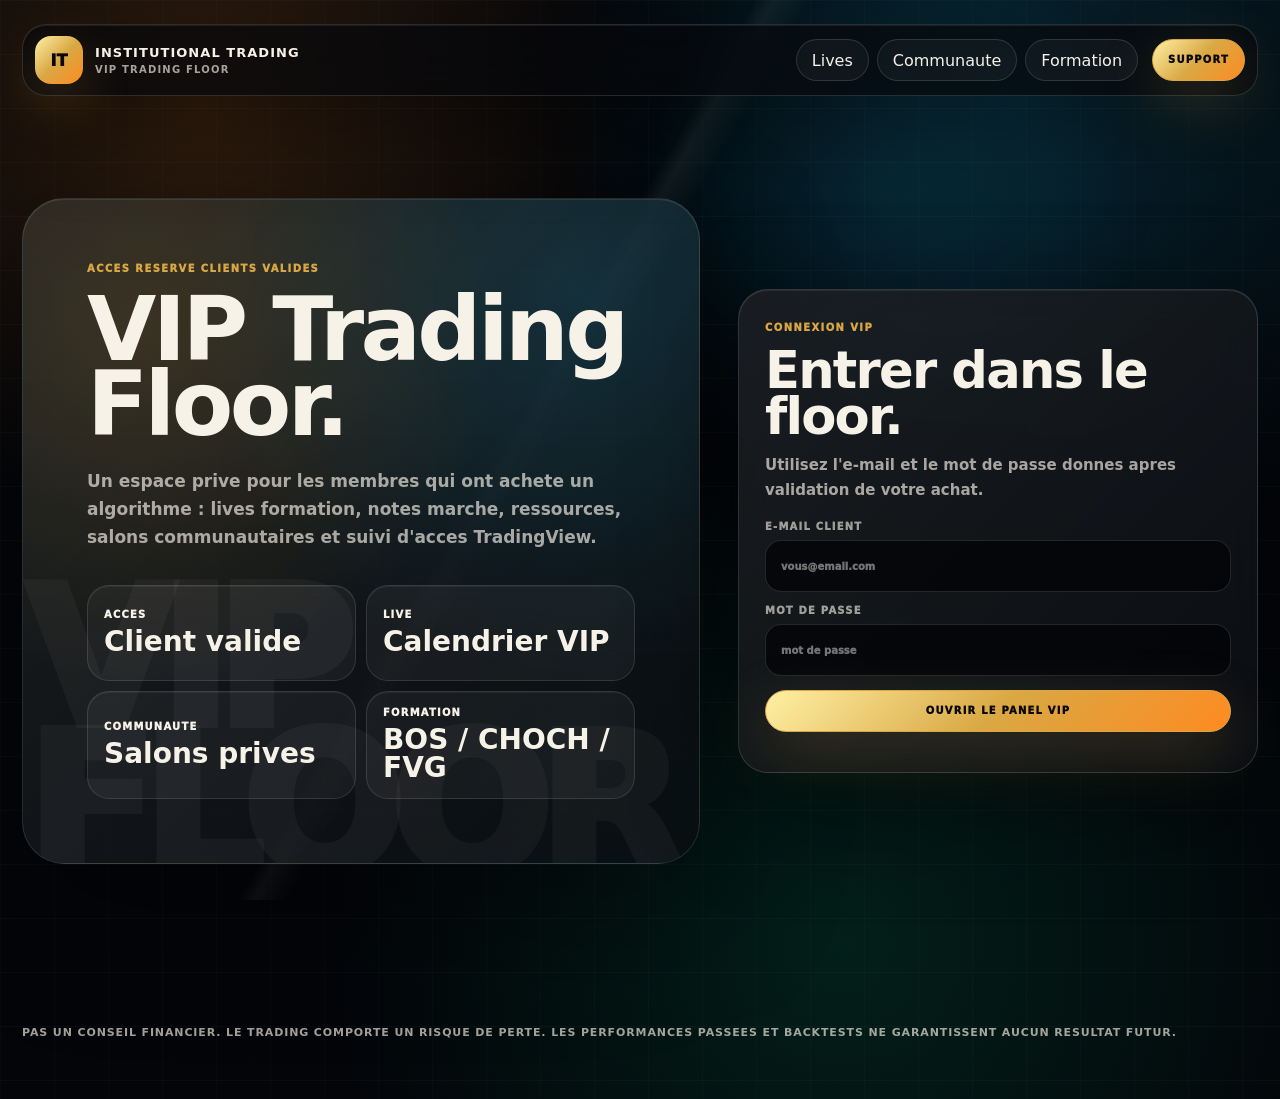
<file: client.html>
<!doctype html>
<html lang="fr">
<head>
  <meta charset="utf-8">
  <meta name="viewport" content="width=device-width, initial-scale=1">
  <title>VIP Trading Floor - Institutional Trading</title>
  <meta name="robots" content="noindex,nofollow">
  <style>
    :root {
      --bg: #030509;
      --panel: rgba(8, 12, 18, .84);
      --panel-2: rgba(13, 20, 30, .78);
      --paper: #f7f2e8;
      --muted: rgba(247,242,232,.66);
      --line: rgba(247,242,232,.14);
      --gold: #d9a844;
      --orange: #ff8a21;
      --cyan: #20c7ff;
      --green: #00d08a;
      --red: #ff4d68;
      --blue: #235cff;
      --max: 1540px;
    }

    * { box-sizing: border-box; }
    html { scroll-behavior: smooth; }
    body {
      margin: 0;
      min-height: 100vh;
      color: var(--paper);
      font-family: Inter, ui-sans-serif, system-ui, -apple-system, BlinkMacSystemFont, "Segoe UI", Arial, sans-serif;
      background:
        linear-gradient(rgba(247,242,232,.026) 1px, transparent 1px),
        linear-gradient(90deg, rgba(247,242,232,.02) 1px, transparent 1px),
        radial-gradient(circle at 16% 10%, rgba(255,138,33,.18), transparent 27rem),
        radial-gradient(circle at 80% 8%, rgba(32,199,255,.16), transparent 30rem),
        radial-gradient(circle at 66% 86%, rgba(0,208,138,.13), transparent 32rem),
        var(--bg);
      background-size: 54px 54px, 54px 54px, auto, auto, auto, auto;
      overflow-x: hidden;
    }

    body::before {
      content: "";
      position: fixed;
      inset: 0;
      pointer-events: none;
      background:
        linear-gradient(120deg, transparent 0 42%, rgba(255,255,255,.07) 43%, transparent 45%),
        radial-gradient(circle at var(--mx, 70%) var(--my, 20%), rgba(32,199,255,.10), transparent 17rem);
      opacity: .8;
      z-index: -1;
    }

    a { color: inherit; text-decoration: none; }
    button, input, textarea, select { font: inherit; }
    h1, h2, h3, p { margin: 0; }

    .wrap { width: min(var(--max), calc(100% - 44px)); margin: 0 auto; }
    .hidden { display: none !important; }
    .micro, .btn, .tag, label {
      font-size: 10px;
      line-height: 1;
      font-weight: 950;
      letter-spacing: .12em;
      text-transform: uppercase;
    }

    .nav {
      position: sticky;
      top: 12px;
      z-index: 10;
      padding: 12px 0;
      pointer-events: none;
    }

    .nav-inner {
      min-height: 72px;
      display: grid;
      grid-template-columns: 1fr auto auto;
      gap: 14px;
      align-items: center;
      padding: 10px 12px;
      border: 1px solid var(--line);
      border-radius: 24px;
      background: rgba(6,8,12,.72);
      box-shadow: 0 28px 90px rgba(0,0,0,.38), inset 0 1px 0 rgba(255,255,255,.08);
      backdrop-filter: blur(22px);
      pointer-events: auto;
    }

    .brand { display: flex; align-items: center; gap: 12px; min-width: 0; }
    .mark {
      width: 48px;
      height: 48px;
      display: grid;
      place-items: center;
      border-radius: 16px;
      color: #090806;
      background: linear-gradient(135deg, #fff0a5, var(--gold), var(--orange));
      font-weight: 1000;
      box-shadow: 0 18px 50px rgba(217,168,68,.22);
    }
    .brand strong { display: block; font-size: 13px; letter-spacing: .08em; text-transform: uppercase; }
    .brand span span { display: block; margin-top: 4px; color: var(--muted); font-size: 10px; font-weight: 900; letter-spacing: .12em; text-transform: uppercase; }

    .nav-links { display: flex; gap: 8px; flex-wrap: wrap; justify-content: center; }
    .nav-links a, .btn {
      min-height: 42px;
      display: inline-flex;
      align-items: center;
      justify-content: center;
      gap: 8px;
      padding: 0 15px;
      border: 1px solid rgba(247,242,232,.14);
      border-radius: 999px;
      color: var(--paper);
      background: rgba(255,255,255,.045);
      cursor: pointer;
      transition: transform .2s ease, border-color .2s ease, box-shadow .2s ease, background .2s ease;
    }
    .nav-links a:hover, .btn:hover {
      transform: translateY(-2px);
      border-color: rgba(32,199,255,.45);
      box-shadow: 0 18px 60px rgba(32,199,255,.10);
    }
    .btn.gold {
      color: #090806;
      border-color: var(--gold);
      background: linear-gradient(135deg, #fff0a5, var(--gold), var(--orange));
      box-shadow: 0 18px 58px rgba(217,168,68,.22);
    }
    .btn.dark { background: rgba(3,5,8,.78); }
    .btn.green { color: #04100b; border-color: var(--green); background: var(--green); }

    main { padding: 50px 0 80px; }

    .login-hero {
      min-height: calc(100vh - 130px);
      display: grid;
      grid-template-columns: minmax(0, 1fr) minmax(360px, 520px);
      gap: 38px;
      align-items: center;
    }

    .hero-copy {
      position: relative;
      min-height: 620px;
      display: grid;
      align-content: center;
      padding: clamp(26px, 5vw, 72px);
      border: 1px solid rgba(247,242,232,.12);
      border-radius: 42px;
      background:
        radial-gradient(circle at 18% 20%, rgba(217,168,68,.16), transparent 22rem),
        radial-gradient(circle at 82% 14%, rgba(32,199,255,.15), transparent 24rem),
        linear-gradient(135deg, rgba(255,255,255,.09), rgba(255,255,255,.018)),
        rgba(5,8,12,.76);
      overflow: hidden;
      box-shadow: 0 46px 140px rgba(0,0,0,.42), inset 0 1px 0 rgba(255,255,255,.09);
    }
    .hero-copy::after {
      content: "VIP FLOOR";
      position: absolute;
      right: -16px;
      bottom: -18px;
      color: rgba(247,242,232,.045);
      font-size: clamp(90px, 15vw, 240px);
      line-height: .76;
      font-weight: 1000;
      letter-spacing: -.08em;
    }
    .hero-copy > * { position: relative; z-index: 1; }
    .eyebrow { color: var(--gold); font-size: 10px; font-weight: 950; letter-spacing: .14em; text-transform: uppercase; }
    h1 { max-width: 980px; margin-top: 18px; font-size: clamp(54px, 7vw, 118px); line-height: .84; letter-spacing: -.04em; }
    h2 { font-size: clamp(34px, 4vw, 72px); line-height: .9; letter-spacing: -.035em; }
    h3 { font-size: clamp(23px, 2vw, 38px); line-height: 1; letter-spacing: -.02em; }
    .lead { color: var(--muted); font-size: 15px; line-height: 1.65; font-weight: 750; }
    .hero-copy .lead { max-width: 700px; margin-top: 24px; font-size: 17px; }

    .login-panel, .panel {
      border: 1px solid var(--line);
      border-radius: 30px;
      background:
        linear-gradient(135deg, rgba(255,255,255,.08), rgba(255,255,255,.018)),
        rgba(7,10,15,.78);
      box-shadow: 0 34px 110px rgba(0,0,0,.38), inset 0 1px 0 rgba(255,255,255,.08);
      backdrop-filter: blur(18px);
    }

    .login-panel { padding: 26px; }
    .login-panel form { display: grid; gap: 14px; margin-top: 20px; }
    input, textarea, select {
      width: 100%;
      min-height: 52px;
      border: 1px solid rgba(247,242,232,.13);
      border-radius: 16px;
      padding: 0 15px;
      color: var(--paper);
      background: rgba(2,4,7,.74);
      outline: none;
    }
    textarea { min-height: 118px; padding: 14px 15px; resize: vertical; }
    input:focus, textarea:focus, select:focus {
      border-color: rgba(32,199,255,.55);
      box-shadow: 0 0 0 4px rgba(32,199,255,.10);
    }
    label { display: grid; gap: 8px; color: rgba(247,242,232,.62); }

    .floor { display: grid; gap: 24px; }
    .floor-hero {
      display: grid;
      grid-template-columns: minmax(0, 1fr) minmax(360px, 520px);
      gap: 24px;
      align-items: stretch;
    }
    .command-card {
      position: relative;
      min-height: 460px;
      padding: clamp(24px, 4vw, 52px);
      border-radius: 40px;
      overflow: hidden;
    }
    .command-card::before {
      content: "";
      position: absolute;
      inset: 0;
      pointer-events: none;
      background:
        linear-gradient(rgba(247,242,232,.04) 1px, transparent 1px),
        linear-gradient(90deg, rgba(247,242,232,.032) 1px, transparent 1px),
        radial-gradient(circle at 78% 24%, rgba(0,208,138,.16), transparent 21rem);
      background-size: 46px 46px, 46px 46px, auto;
    }
    .command-card > * { position: relative; z-index: 1; }
    .floor-actions { display: flex; flex-wrap: wrap; gap: 10px; margin-top: 28px; }

    .status-grid {
      display: grid;
      grid-template-columns: repeat(2, minmax(0,1fr));
      gap: 10px;
      margin-top: 34px;
    }
    .status-grid div, .metric, .resource-card, .setup-card, .event-card {
      border: 1px solid rgba(247,242,232,.12);
      border-radius: 22px;
      background: rgba(255,255,255,.045);
      box-shadow: inset 0 1px 0 rgba(255,255,255,.06);
    }
    .status-grid div { min-height: 96px; display: grid; align-content: center; gap: 8px; padding: 16px; }
    .status-grid strong { font-size: 28px; line-height: 1; }

    .next-live {
      display: grid;
      align-content: space-between;
      gap: 18px;
      padding: 26px;
      border-radius: 40px;
      position: relative;
      overflow: hidden;
    }
    .next-live::after {
      content: "LIVE";
      position: absolute;
      right: -10px;
      bottom: -12px;
      color: rgba(217,168,68,.08);
      font-size: clamp(96px, 10vw, 180px);
      font-weight: 1000;
      letter-spacing: -.08em;
      line-height: .72;
    }
    .countdown {
      display: grid;
      grid-template-columns: repeat(4, minmax(0,1fr));
      gap: 8px;
      position: relative;
      z-index: 1;
    }
    .countdown div { min-height: 80px; display: grid; place-items: center; gap: 4px; border: 1px solid rgba(247,242,232,.12); border-radius: 18px; background: rgba(0,0,0,.22); }
    .countdown strong { font-size: 26px; line-height: 1; }

    .section-head { display: flex; align-items: end; justify-content: space-between; gap: 20px; margin: 24px 0 16px; }

    .metrics-row { display: grid; grid-template-columns: repeat(4, minmax(0,1fr)); gap: 12px; }
    .metric { min-height: 126px; padding: 18px; display: grid; align-content: space-between; }
    .metric strong { font-size: 32px; line-height: 1; }
    .metric.gold strong { color: var(--gold); }
    .metric.cyan strong { color: var(--cyan); }
    .metric.green strong { color: var(--green); }

    .trading-grid { display: grid; grid-template-columns: minmax(0, .95fr) minmax(420px, .72fr); gap: 20px; }
    .calendar, .community, .resources, .setups { padding: 22px; }
    .calendar-list, .resources-grid, .setup-grid { display: grid; gap: 12px; margin-top: 18px; }
    .event-card { min-height: 138px; padding: 18px; display: grid; grid-template-columns: 1fr auto; gap: 16px; align-items: center; }
    .event-card h3 { margin-top: 8px; }
    .event-date { min-width: 118px; display: grid; place-items: center; padding: 14px; border-radius: 18px; color: #090806; background: linear-gradient(135deg, #fff0a5, var(--gold), var(--orange)); font-weight: 950; text-align: center; }

    .room-tabs { display: flex; flex-wrap: wrap; gap: 8px; margin: 18px 0 14px; }
    .room-tabs button {
      min-height: 34px;
      padding: 0 11px;
      border: 1px solid rgba(247,242,232,.12);
      border-radius: 999px;
      color: var(--paper);
      background: rgba(255,255,255,.045);
      cursor: pointer;
      font-size: 10px;
      font-weight: 950;
      letter-spacing: .1em;
      text-transform: uppercase;
    }
    .room-tabs button.active { color: #06100c; background: var(--green); border-color: var(--green); }
    .messages {
      max-height: 430px;
      overflow: auto;
      display: grid;
      gap: 10px;
      padding-right: 4px;
    }
    .message {
      padding: 14px;
      border: 1px solid rgba(247,242,232,.11);
      border-radius: 18px;
      background: rgba(0,0,0,.22);
    }
    .message.admin { border-color: rgba(217,168,68,.34); background: rgba(217,168,68,.08); }
    .message.priority {
      border-color: rgba(255,77,104,.42);
      background:
        radial-gradient(circle at 0 0, rgba(255,77,104,.16), transparent 13rem),
        rgba(255,77,104,.055);
      box-shadow: 0 18px 70px rgba(255,77,104,.08);
    }
    .message.setup {
      border-color: rgba(0,208,138,.42);
      background:
        radial-gradient(circle at 0 0, rgba(0,208,138,.18), transparent 14rem),
        rgba(0,208,138,.055);
      box-shadow: 0 18px 70px rgba(0,208,138,.08);
    }
    .message-head { display: flex; justify-content: space-between; gap: 12px; margin-bottom: 8px; color: rgba(247,242,232,.72); font-size: 11px; font-weight: 900; }
    .message-title {
      display: block;
      margin: 8px 0 9px;
      font-size: 20px;
      line-height: 1.05;
      font-weight: 950;
      letter-spacing: -.02em;
    }
    .message-tags {
      display: flex;
      flex-wrap: wrap;
      gap: 7px;
      margin-bottom: 9px;
    }
    .community-form { display: grid; gap: 10px; margin-top: 14px; }

    .resources-grid { grid-template-columns: repeat(3, minmax(0,1fr)); }
    .resource-card, .setup-card { min-height: 170px; padding: 18px; }
    .resource-card h3, .setup-card h3 { margin: 10px 0; }
    .setup-grid { grid-template-columns: repeat(3, minmax(0,1fr)); }
    .setup-card.btc { border-color: rgba(255,138,33,.28); background: radial-gradient(circle at 0 0, rgba(255,138,33,.13), transparent 13rem), rgba(255,255,255,.045); }
    .setup-card.gold { border-color: rgba(217,168,68,.34); background: radial-gradient(circle at 0 0, rgba(217,168,68,.15), transparent 13rem), rgba(255,255,255,.045); }
    .setup-card.nasdaq { border-color: rgba(32,199,255,.30); background: radial-gradient(circle at 0 0, rgba(32,199,255,.14), transparent 13rem), rgba(255,255,255,.045); }

    .tag {
      min-height: 26px;
      display: inline-flex;
      align-items: center;
      width: fit-content;
      padding: 0 9px;
      border: 1px solid rgba(247,242,232,.12);
      border-radius: 999px;
      color: var(--paper);
      background: rgba(255,255,255,.055);
    }
    .tag.green { color: #04100b; background: var(--green); border-color: var(--green); }
    .tag.gold { color: #090806; background: var(--gold); border-color: var(--gold); }
    .tag.cyan { color: #061019; background: var(--cyan); border-color: var(--cyan); }

    .locked {
      max-width: 860px;
      margin: 80px auto;
      padding: 36px;
      text-align: center;
    }

    footer { padding: 30px 0 60px; color: var(--muted); font-size: 11px; font-weight: 820; text-transform: uppercase; letter-spacing: .08em; }

    @media (max-width: 1120px) {
      .nav-inner, .login-hero, .floor-hero, .trading-grid { grid-template-columns: 1fr; }
      .nav-links { justify-content: start; }
      .metrics-row, .resources-grid, .setup-grid { grid-template-columns: 1fr 1fr; }
    }

    @media (max-width: 720px) {
      .wrap { width: min(var(--max), calc(100% - 26px)); }
      main { padding-top: 24px; }
      .nav-links { display: none; }
      .nav-inner { grid-template-columns: 1fr auto; border-radius: 20px; }
      .brand span span { display: none; }
      h1 { font-size: clamp(42px, 14vw, 66px); }
      h2 { font-size: clamp(34px, 11vw, 52px); }
      .hero-copy, .command-card { min-height: auto; border-radius: 28px; padding: 24px; }
      .login-panel, .panel, .next-live { border-radius: 24px; }
      .status-grid, .metrics-row, .resources-grid, .setup-grid, .countdown { grid-template-columns: 1fr; }
      .event-card { grid-template-columns: 1fr; }
    }
  </style>
</head>
<body>
  <header class="nav">
    <div class="wrap nav-inner">
      <a class="brand" href="vente.html">
        <span class="mark">IT</span>
        <span><strong>Institutional Trading</strong><span>VIP Trading Floor</span></span>
      </a>
      <nav class="nav-links" aria-label="Navigation VIP">
        <a href="#vip-calendar">Lives</a>
        <a href="#community">Communaute</a>
        <a href="#training">Formation</a>
      </nav>
      <a class="btn gold" href="vente.html#contact">Support</a>
    </div>
  </header>

  <main class="wrap">
    <section class="login-hero" id="loginView">
      <div class="hero-copy">
        <span class="eyebrow">Acces reserve clients valides</span>
        <h1>VIP Trading Floor.</h1>
        <p class="lead">Un espace prive pour les membres qui ont achete un algorithme : lives formation, notes marche, ressources, salons communautaires et suivi d'acces TradingView.</p>
        <div class="status-grid">
          <div><span class="micro">Acces</span><strong>Client valide</strong></div>
          <div><span class="micro">Live</span><strong>Calendrier VIP</strong></div>
          <div><span class="micro">Communaute</span><strong>Salons prives</strong></div>
          <div><span class="micro">Formation</span><strong>BOS / CHOCH / FVG</strong></div>
        </div>
      </div>
      <aside class="login-panel">
        <span class="eyebrow">Connexion VIP</span>
        <h2 style="margin-top:12px">Entrer dans le floor.</h2>
        <p class="lead" style="margin-top:14px">Utilisez l'e-mail et le mot de passe donnes apres validation de votre achat.</p>
        <form id="clientLogin">
          <label>E-mail client<input name="email" type="email" placeholder="vous@email.com" required></label>
          <label>Mot de passe<input name="password" type="password" placeholder="mot de passe" required></label>
          <button class="btn gold" type="submit">Ouvrir le panel VIP</button>
          <p class="lead" id="loginStatus"></p>
        </form>
      </aside>
    </section>

    <section class="locked panel hidden" id="lockedView">
      <span class="eyebrow">Acces non actif</span>
      <h2 style="margin-top:12px">Votre espace attend validation.</h2>
      <p class="lead" style="margin:16px auto 0;max-width:660px">Le panel VIP complet est reserve aux achats valides. Si vous venez de payer, envoyez votre transaction PayPal et votre username TradingView via le support.</p>
      <div style="display:flex;justify-content:center;gap:10px;flex-wrap:wrap;margin-top:22px">
        <a class="btn gold" href="vente.html#contact">Finaliser l'activation</a>
        <button class="btn dark" id="backLogin" type="button">Retour connexion</button>
      </div>
    </section>

    <section class="floor hidden" id="floorView">
      <div class="floor-hero">
        <article class="panel command-card">
          <span class="eyebrow">VIP Trading Floor</span>
          <h1 id="welcomeTitle">Bienvenue.</h1>
          <p class="lead" id="welcomeCopy" style="margin-top:22px"></p>
          <div class="message admin priority hidden" id="vipAnnouncement" style="margin-top:22px"></div>
          <div class="floor-actions">
            <a class="btn gold" href="#vip-calendar">Voir les lives</a>
            <a class="btn dark" href="#community">Entrer dans le chat</a>
            <button class="btn dark" id="logoutBtn" type="button">Deconnexion</button>
          </div>
          <div class="status-grid">
            <div><span class="micro">Temps restant</span><strong id="daysLeft">--</strong></div>
            <div><span class="micro">TradingView</span><strong id="tvUser">--</strong></div>
            <div><span class="micro">Plan</span><strong id="clientPlan">--</strong></div>
            <div><span class="micro">Statut</span><strong id="clientStatus">--</strong></div>
          </div>
        </article>
        <aside class="panel next-live" id="nextLive">
          <div>
            <span class="eyebrow">Prochain live</span>
            <h2 id="nextLiveTitle" style="margin-top:12px">Aucun live planifie.</h2>
            <p class="lead" id="nextLiveCopy" style="margin-top:14px">Les lives formation seront publies ici depuis le panel admin.</p>
          </div>
          <div class="countdown" id="countdown">
            <div><strong>--</strong><span class="micro">Jours</span></div>
            <div><strong>--</strong><span class="micro">Heures</span></div>
            <div><strong>--</strong><span class="micro">Min</span></div>
            <div><strong>--</strong><span class="micro">Sec</span></div>
          </div>
          <a class="btn gold hidden" id="nextLiveLink" target="_blank" rel="noopener">Ouvrir le live</a>
        </aside>
      </div>

      <section class="metrics-row" id="metrics">
        <article class="metric gold"><span class="micro">Gold</span><strong>83.0% WR</strong><p class="lead">Session London / New York / Asia.</p></article>
        <article class="metric cyan"><span class="micro">BTC</span><strong>85.3% WR</strong><p class="lead">Marche 24/7, zones et alertes.</p></article>
        <article class="metric green"><span class="micro">Nasdaq</span><strong>3.40 PF</strong><p class="lead">Momentum US100 et session US.</p></article>
        <article class="metric"><span class="micro">Risque</span><strong>Manuel</strong><p class="lead">Le trader valide toujours l'execution.</p></article>
      </section>

      <section class="panel calendar" id="vip-calendar">
        <div class="section-head">
          <div><span class="eyebrow">Calendrier VIP</span><h2>Lives formation & sessions privees.</h2></div>
          <span class="tag gold">Admin controlled</span>
        </div>
        <div class="calendar-list" id="calendarList"></div>
      </section>

      <section class="trading-grid">
        <article class="panel community" id="community">
          <div class="section-head">
            <div><span class="eyebrow">Communaute VIP</span><h2>Chat prive membres.</h2></div>
            <span class="tag green">Live</span>
          </div>
          <div class="room-tabs" id="roomTabs"></div>
          <div class="messages" id="messages"></div>
          <form class="community-form" id="communityForm">
            <textarea name="message" placeholder="Message a la communaute VIP..." required></textarea>
            <button class="btn gold" type="submit">Envoyer au salon</button>
            <p class="lead" id="communityStatus"></p>
          </form>
        </article>
        <aside class="panel resources" id="training">
          <div class="section-head">
            <div><span class="eyebrow">Formation privee</span><h2>Ressources.</h2></div>
          </div>
          <div class="resources-grid" id="resourceList"></div>
        </aside>
      </section>

      <section class="panel setups">
        <div class="section-head">
          <div><span class="eyebrow">Vos algorithmes</span><h2>Setups disponibles.</h2></div>
        </div>
        <div class="setup-grid" id="setupGrid"></div>
      </section>
    </section>
  </main>

  <footer class="wrap">Pas un conseil financier. Le trading comporte un risque de perte. Les performances passees et backtests ne garantissent aucun resultat futur.</footer>

  <script>
    let auth = JSON.parse(localStorage.getItem("vipAuth") || "null");
    let client = null;
    let vip = null;
    let activeRoom = "general";
    let countdownTimer = null;
    let heartbeatTimer = null;

    const $ = selector => document.querySelector(selector);
    const fmtDate = value => {
      if (!value) return "Date a confirmer";
      const date = new Date(value);
      if (Number.isNaN(date.getTime())) return value;
      return new Intl.DateTimeFormat("fr-FR", { dateStyle: "medium", timeStyle: "short", timeZone: "Europe/Paris" }).format(date);
    };
    const exactRemaining = value => {
      const end = new Date(value || "");
      if (Number.isNaN(end.getTime())) return "--";
      let diff = end.getTime() - Date.now();
      if (diff <= 0) return "Expire";
      const days = Math.floor(diff / 86400000); diff -= days * 86400000;
      const hours = Math.floor(diff / 3600000); diff -= hours * 3600000;
      const minutes = Math.floor(diff / 60000);
      return days > 0 ? `${days}j ${hours}h ${minutes}m` : `${hours}h ${minutes}m`;
    };
    const escapeHTML = value => String(value ?? "").replace(/[&<>"']/g, c => ({ "&": "&amp;", "<": "&lt;", ">": "&gt;", '"': "&quot;", "'": "&#39;" })[c]);
    const productShort = products => {
      const list = Array.isArray(products) ? products.join(" ") : "";
      const names = [];
      if (/btc/i.test(list)) names.push("BTC");
      if (/gold/i.test(list)) names.push("Gold");
      if (/nasdaq/i.test(list)) names.push("Nasdaq");
      return names.length ? names.join(" + ") : "VIP";
    };

    addEventListener("pointermove", event => {
      document.documentElement.style.setProperty("--mx", `${event.clientX}px`);
      document.documentElement.style.setProperty("--my", `${event.clientY}px`);
    }, { passive: true });

    async function login(payload) {
      const response = await fetch("/api/client/login", {
        method: "POST",
        headers: { "Content-Type": "application/json" },
        body: JSON.stringify(payload)
      });
      const data = await response.json();
      if (!response.ok || !data.ok) throw new Error(data.error || "login");
      auth = payload;
      localStorage.setItem("vipAuth", JSON.stringify(auth));
      client = data.client;
      vip = data.vip || {};
      renderApp();
      startHeartbeat();
    }

    function hasActiveAccess() {
      const end = new Date(client?.subscriptionEnd || "");
      return client && client.status === "approved" && !Number.isNaN(end.getTime()) && end.getTime() > Date.now();
    }

    function startHeartbeat() {
      clearInterval(heartbeatTimer);
      heartbeatTimer = setInterval(() => {
        pingClient().catch(() => {});
      }, 45000);
      pingClient().catch(() => {});
    }

    async function pingClient() {
      if (!auth) return;
      const response = await fetch("/api/client/ping", {
        method: "POST",
        headers: { "Content-Type": "application/json" },
        body: JSON.stringify(auth)
      });
      const data = await response.json();
      if (!response.ok || !data.ok) throw new Error(data.error || "ping");
      client = data.client || client;
      vip = data.vip || vip;
      renderApp();
    }

    function renderApp() {
      $("#loginView").classList.add("hidden");
      if (!hasActiveAccess()) {
        $("#lockedView").classList.remove("hidden");
        $("#floorView").classList.add("hidden");
        return;
      }
      $("#lockedView").classList.add("hidden");
      $("#floorView").classList.remove("hidden");
      $("#welcomeTitle").textContent = `Bienvenue ${client.name || "VIP"}.`;
      $("#welcomeCopy").textContent = "Votre acces client est actif. Retrouvez ici les formations live, le chat VIP, les ressources et vos setups TradingView.";
      const announcement = vip?.announcement || {};
      const announcementBox = $("#vipAnnouncement");
      announcementBox.classList.toggle("hidden", announcement.active === false || !announcement.title);
      announcementBox.innerHTML = announcement.title ? `
        <div class="message-tags"><span class="tag gold">Annonce importante</span></div>
        <strong class="message-title">${escapeHTML(announcement.title)}</strong>
        <p>${escapeHTML(announcement.copy || "")}</p>
        ${announcement.url ? `<a class="btn gold" style="margin-top:14px" href="${escapeHTML(announcement.url)}">${escapeHTML(announcement.cta || "Voir")}</a>` : ""}
      ` : "";
      $("#daysLeft").textContent = exactRemaining(client.subscriptionEnd);
      $("#tvUser").textContent = client.tradingview || "--";
      $("#clientPlan").textContent = productShort(client.products);
      $("#clientStatus").textContent = "Actif";
      renderNextLive();
      renderCalendar();
      renderRooms();
      renderMessages();
      renderResources();
      renderSetups();
    }

    function sortedEvents() {
      const events = Array.isArray(vip?.events) ? vip.events : [];
      return events.slice().sort((a, b) => {
        const da = new Date(a.startsAt || 0).getTime() || 0;
        const db = new Date(b.startsAt || 0).getTime() || 0;
        return da - db;
      });
    }

    function renderNextLive() {
      const now = Date.now();
      const next = sortedEvents().find(event => new Date(event.startsAt || 0).getTime() > now) || sortedEvents()[0];
      if (!next) return;
      $("#nextLiveTitle").textContent = next.title || "Live formation VIP";
      $("#nextLiveCopy").textContent = next.copy || `${next.type || "Formation"} - ${next.setup || "Setups"}`;
      const link = $("#nextLiveLink");
      link.classList.toggle("hidden", !next.link);
      if (next.link) link.href = next.link;
      clearInterval(countdownTimer);
      countdownTimer = setInterval(() => updateCountdown(next.startsAt), 1000);
      updateCountdown(next.startsAt);
    }

    function updateCountdown(startsAt) {
      const target = new Date(startsAt || 0).getTime();
      const nodes = [...$("#countdown").querySelectorAll("strong")];
      if (!target || Number.isNaN(target)) {
        nodes.forEach(node => node.textContent = "--");
        return;
      }
      let diff = Math.max(0, target - Date.now());
      const days = Math.floor(diff / 86400000); diff -= days * 86400000;
      const hours = Math.floor(diff / 3600000); diff -= hours * 3600000;
      const mins = Math.floor(diff / 60000); diff -= mins * 60000;
      const secs = Math.floor(diff / 1000);
      [days, hours, mins, secs].forEach((value, index) => nodes[index].textContent = String(value).padStart(2, "0"));
    }

    function renderCalendar() {
      const events = sortedEvents();
      $("#calendarList").innerHTML = events.length ? events.map(event => `
        <article class="event-card">
          <div>
            <span class="tag gold">${escapeHTML(event.type || "Live")}</span>
            <h3>${escapeHTML(event.title || "Live formation VIP")}</h3>
            <p class="lead" style="margin-top:10px">${escapeHTML(event.copy || "")}</p>
            <div style="display:flex;gap:8px;flex-wrap:wrap;margin-top:14px">
              <span class="tag">${escapeHTML(event.setup || "VIP")}</span>
              <span class="tag cyan">${escapeHTML(event.duration || "60 min")}</span>
              ${event.link ? `<a class="tag green" href="${escapeHTML(event.link)}" target="_blank" rel="noopener">Lien live</a>` : `<span class="tag">Lien a venir</span>`}
            </div>
          </div>
          <div class="event-date">${escapeHTML(fmtDate(event.startsAt))}</div>
        </article>
      `).join("") : `<p class="lead">Aucun live planifie pour le moment.</p>`;
    }

    function renderRooms() {
      const rooms = Array.isArray(vip?.rooms) && vip.rooms.length ? vip.rooms : ["general", "gold", "btc", "nasdaq", "macro", "formation"];
      if (!rooms.includes(activeRoom)) activeRoom = rooms[0];
      $("#roomTabs").innerHTML = rooms.map(room => `<button type="button" class="${room === activeRoom ? "active" : ""}" data-room="${escapeHTML(room)}">${escapeHTML(room)}</button>`).join("");
    }

    function renderMessages() {
      const messages = (Array.isArray(vip?.messages) ? vip.messages : []).filter(message => (message.room || "general") === activeRoom);
      $("#messages").innerHTML = messages.length ? messages.map(message => `
        <article class="message ${message.sender === "admin" ? "admin" : ""} ${message.priority ? "priority" : ""} ${message.kind === "setup" ? "setup" : ""}">
          <div class="message-head"><span>${escapeHTML(message.sender === "admin" ? "Admin" : message.name || "VIP")} · ${escapeHTML(productShort(message.products))}</span><span>${escapeHTML(fmtDate(message.created_at))}</span></div>
          <div class="message-tags">
            ${message.status === "pinned" ? `<span class="tag gold">Epingle</span>` : ""}
            ${message.priority ? `<span class="tag">Important</span>` : ""}
            ${message.kind ? `<span class="tag ${message.kind === "setup" ? "green" : "cyan"}">${escapeHTML(message.kind === "setup" ? "Setup S+" : message.kind)}</span>` : ""}
            ${message.market ? `<span class="tag">${escapeHTML(message.market)}</span>` : ""}
            ${message.grade ? `<span class="tag gold">${escapeHTML(message.grade)}</span>` : ""}
          </div>
          ${message.title ? `<strong class="message-title">${escapeHTML(message.title)}</strong>` : ""}
          <p>${escapeHTML(message.message)}</p>
        </article>
      `).join("") : `<p class="lead">Aucun message dans ce salon. Lance la discussion.</p>`;
    }

    function renderResources() {
      const resources = Array.isArray(vip?.resources) ? vip.resources : [];
      $("#resourceList").innerHTML = resources.map(resource => `
        <article class="resource-card">
          <span class="tag gold">${escapeHTML(resource.tag || "VIP")}</span>
          <h3>${escapeHTML(resource.title || "Ressource")}</h3>
          <p class="lead">${escapeHTML(resource.copy || "")}</p>
          ${resource.url ? `<a class="btn dark" style="margin-top:14px" href="${escapeHTML(resource.url)}" target="_blank" rel="noopener">Ouvrir</a>` : ""}
        </article>
      `).join("");
    }

    function renderSetups() {
      const setups = [
        ["btc", "BTC Institutional", "85.3% WR", "2.98 PF", "Marche 24/7"],
        ["gold", "Gold Institutional", "83.0% WR", "2.70 PF", "London / New York / Asia"],
        ["nasdaq", "Nasdaq Institutional", "81.3% WR", "3.40 PF", "US100 / session US"]
      ];
      const owned = (client.products || []).join(" ").toLowerCase();
      $("#setupGrid").innerHTML = setups.map(([key, title, wr, pf, session]) => `
        <article class="setup-card ${key}">
          <span class="tag ${key === "gold" ? "gold" : key === "btc" ? "" : "cyan"}">${owned.includes(key) ? "Actif" : "Disponible"}</span>
          <h3>${title}</h3>
          <p class="lead">${session}</p>
          <div style="display:flex;gap:8px;flex-wrap:wrap;margin-top:16px"><span class="tag">${wr}</span><span class="tag">${pf}</span></div>
        </article>
      `).join("");
    }

    $("#clientLogin").addEventListener("submit", async event => {
      event.preventDefault();
      const status = $("#loginStatus");
      status.textContent = "Connexion...";
      try {
        const data = Object.fromEntries(new FormData(event.target).entries());
        await login(data);
        status.textContent = "";
      } catch (error) {
        status.textContent = "Connexion impossible. Verifiez l'e-mail et le mot de passe.";
      }
    });

    $("#communityForm").addEventListener("submit", async event => {
      event.preventDefault();
      const status = $("#communityStatus");
      status.textContent = "Envoi...";
      try {
        const data = { ...auth, room: activeRoom, message: event.target.elements.message.value };
        const response = await fetch("/api/client/vip/message", { method: "POST", headers: { "Content-Type": "application/json" }, body: JSON.stringify(data) });
        const payload = await response.json();
        if (!response.ok || !payload.ok) throw new Error(payload.error || "message");
        vip = payload.vip;
        event.target.reset();
        renderMessages();
        status.textContent = "Message envoye.";
      } catch (error) {
        status.textContent = "Impossible d'envoyer le message.";
      }
    });

    $("#roomTabs").addEventListener("click", event => {
      const button = event.target.closest("button[data-room]");
      if (!button) return;
      activeRoom = button.dataset.room;
      renderRooms();
      renderMessages();
    });

    $("#logoutBtn").addEventListener("click", () => {
      localStorage.removeItem("vipAuth");
      location.reload();
    });
    $("#backLogin").addEventListener("click", () => {
      localStorage.removeItem("vipAuth");
      location.reload();
    });

    if (auth) {
      login(auth).catch(() => localStorage.removeItem("vipAuth"));
    }
  </script>
</body>
</html>
</file>
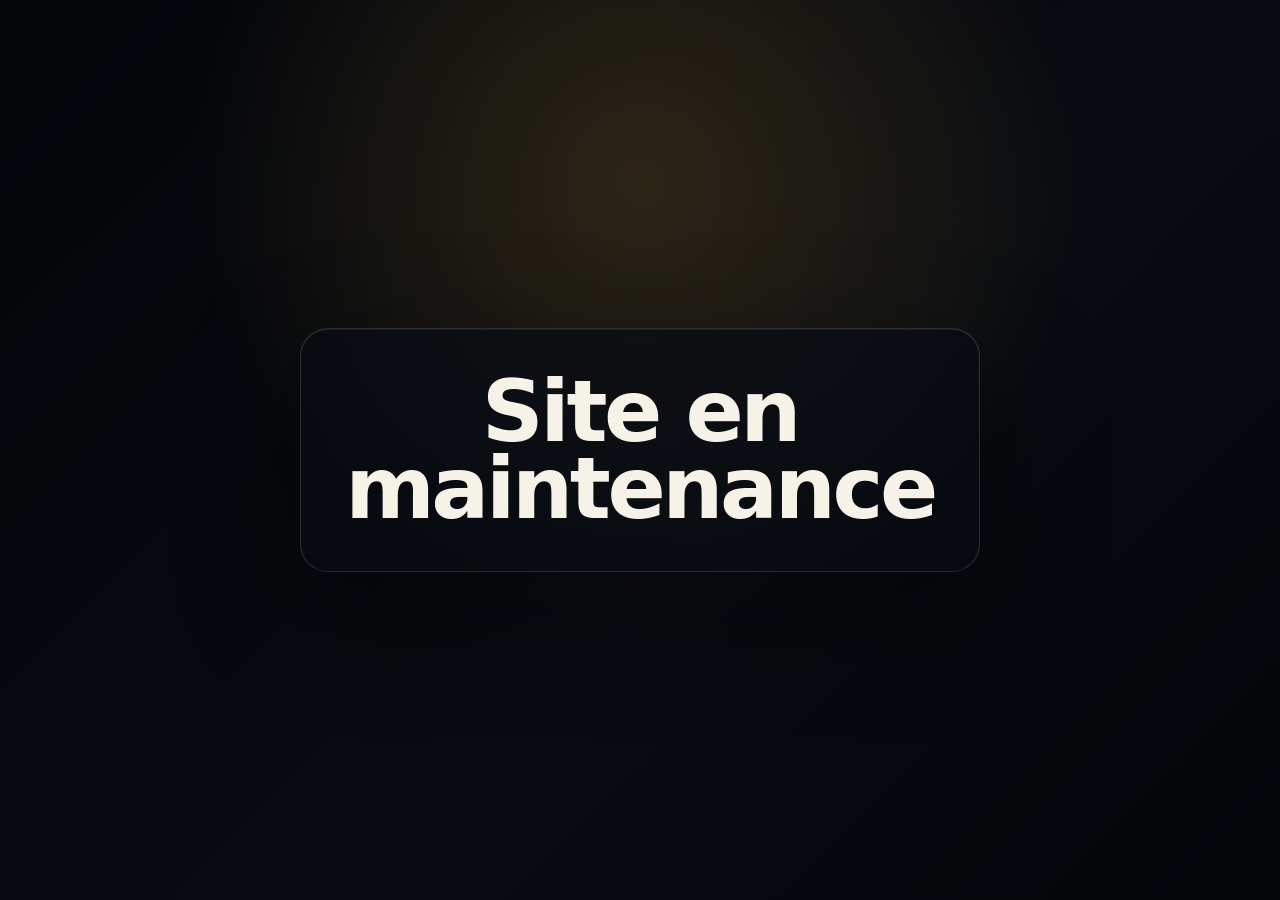
<file: maintenance.html>
<!doctype html>
<html lang="fr">
<head>
  <meta charset="utf-8">
  <meta name="viewport" content="width=device-width, initial-scale=1">
  <meta name="robots" content="noindex,nofollow">
  <title>Site en maintenance</title>
  <style>
    * { box-sizing: border-box; }
    body {
      min-height: 100vh;
      margin: 0;
      display: grid;
      place-items: center;
      color: #f7f2e8;
      background:
        radial-gradient(circle at 50% 20%, rgba(217,168,68,.18), transparent 28rem),
        linear-gradient(135deg, #030509, #080b10 58%, #030509);
      font-family: Inter, ui-sans-serif, system-ui, -apple-system, BlinkMacSystemFont, "Segoe UI", Arial, sans-serif;
      text-align: center;
    }

    main {
      width: min(680px, calc(100% - 32px));
      padding: 44px 28px;
      border: 1px solid rgba(247,242,232,.14);
      border-radius: 28px;
      background: rgba(8,12,18,.72);
      box-shadow: 0 36px 120px rgba(0,0,0,.42), inset 0 1px 0 rgba(255,255,255,.08);
    }

    h1 {
      margin: 0;
      font-size: clamp(42px, 8vw, 86px);
      line-height: .9;
      letter-spacing: -.04em;
    }
  </style>
</head>
<body>
  <main>
    <h1>Site en maintenance</h1>
  </main>
</body>
</html>
</file>
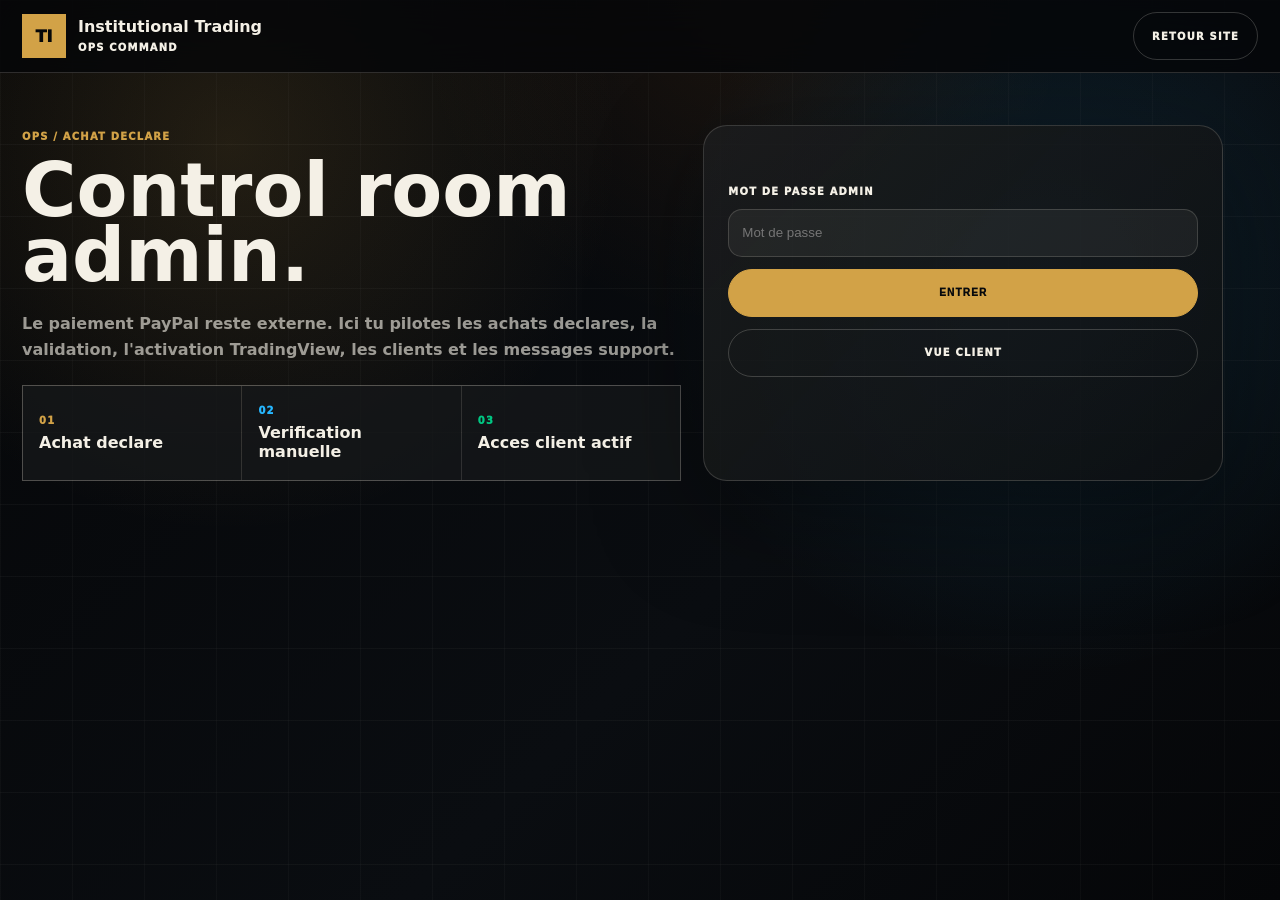
<file: DEPLOY_INSTITUTIONAL_TRADING_READY/admin.html>
<!doctype html>
<html lang="fr">
<head>
  <meta charset="UTF-8">
  <meta name="viewport" content="width=device-width, initial-scale=1.0">
  <title>Institutional Trading - Administration</title>
  <style>
    :root {
      --bg: #050608;
      --panel: #0b0e12;
      --line: rgba(244,240,230,.16);
      --paper: #f4f0e6;
      --muted: rgba(244,240,230,.62);
      --gold: #d2a247;
      --btc: #ff8a21;
      --green: #00c783;
      --red: #ef4560;
      --cyan: #26b7ff;
      --violet: #8b5cf6;
    }

    * { box-sizing: border-box; }
    body {
      margin: 0;
      color: var(--paper);
      background:
        linear-gradient(rgba(244,240,230,.035) 1px, transparent 1px),
        linear-gradient(90deg, rgba(244,240,230,.028) 1px, transparent 1px),
        radial-gradient(circle at 18% 16%, rgba(210,162,71,.14), transparent 30%),
        radial-gradient(circle at 82% 32%, rgba(38,183,255,.13), transparent 32%),
        radial-gradient(circle at 58% 0, rgba(255,138,33,.08), transparent 28%),
        linear-gradient(135deg, #050608, #0a0d11 60%, #050608);
      background-size: 72px 72px, 72px 72px, auto, auto, auto, auto;
      font-family: Inter, ui-sans-serif, system-ui, -apple-system, BlinkMacSystemFont, "Segoe UI", Arial, sans-serif;
      min-height: 100vh;
    }

    a { color: inherit; }
    .wrap { width: min(1480px, calc(100% - 44px)); margin: 0 auto; }
    .micro, .btn, label, th {
      font-size: 10px;
      font-weight: 950;
      letter-spacing: .12em;
      text-transform: uppercase;
    }

    header {
      position: sticky;
      top: 0;
      z-index: 10;
      border-bottom: 1px solid var(--line);
      background: rgba(5,6,8,.78);
      backdrop-filter: blur(18px);
    }

    .nav {
      min-height: 72px;
      display: flex;
      align-items: center;
      justify-content: space-between;
      gap: 18px;
    }

    .brand { display: flex; align-items: center; gap: 12px; text-decoration: none; }
    .mark {
      width: 44px;
      height: 44px;
      display: grid;
      place-items: center;
      color: #060708;
      background: var(--gold);
      font-weight: 950;
    }

    main { padding: 52px 0 90px; }
    h1 {
      max-width: 760px;
      margin: 14px 0 0;
      font-size: clamp(44px, 5.8vw, 86px);
      line-height: .88;
      letter-spacing: 0;
    }

    .lead {
      max-width: 720px;
      color: var(--muted);
      font-weight: 760;
      line-height: 1.65;
    }

    .top-grid {
      display: grid;
      grid-template-columns: minmax(0, .95fr) minmax(380px, 520px);
      gap: 22px;
      align-items: stretch;
      margin-bottom: 22px;
    }

    .panel {
      border: 1px solid var(--line);
      border-radius: 24px;
      background:
        linear-gradient(135deg, rgba(244,240,230,.07), rgba(244,240,230,.02)),
        rgba(8,10,13,.82);
      box-shadow: 0 34px 110px rgba(0,0,0,.38);
      overflow: hidden;
    }

    .login {
      display: grid;
      gap: 12px;
      padding: 24px;
      align-content: center;
    }

    input, textarea {
      width: 100%;
      min-height: 48px;
      padding: 0 13px;
      color: var(--paper);
      border: 1px solid var(--line);
      border-radius: 14px;
      background: rgba(244,240,230,.055);
      outline: 0;
    }

    textarea { min-height: 82px; padding-top: 12px; resize: vertical; }

    input:focus,
    textarea:focus {
      border-color: rgba(38,183,255,.56);
      box-shadow: 0 0 0 3px rgba(38,183,255,.10), 0 0 34px rgba(38,183,255,.08);
    }

    .btn {
      min-height: 48px;
      display: inline-flex;
      align-items: center;
      justify-content: center;
      gap: 8px;
      padding: 0 18px;
      border: 1px solid rgba(244,240,230,.2);
      border-radius: 999px;
      color: var(--paper);
      background: transparent;
      text-decoration: none;
      cursor: pointer;
      transition: transform .18s ease, border-color .18s ease, box-shadow .18s ease, background .18s ease;
    }

    .btn.gold { color: #07090c; background: var(--gold); border-color: var(--gold); }
    .btn.green { color: #07090c; background: var(--green); border-color: var(--green); }
    .btn.red { color: #fff; background: var(--red); border-color: var(--red); }
    .btn:hover { transform: translateY(-2px); border-color: rgba(38,183,255,.48); box-shadow: 0 18px 54px rgba(0,0,0,.22); }
    .btn:disabled { opacity: .5; cursor: not-allowed; }

    .stats {
      display: grid;
      grid-template-columns: repeat(6, minmax(0, 1fr));
      gap: 1px;
      margin-bottom: 18px;
      background: var(--line);
      border: 1px solid var(--line);
    }

    .stat {
      min-height: 94px;
      display: grid;
      align-content: center;
      gap: 8px;
      padding: 18px;
      background: rgba(8,10,13,.92);
    }

    .stat strong { font-size: 34px; line-height: 1; }

    .desk-head {
      display: flex;
      align-items: end;
      justify-content: space-between;
      gap: 18px;
      padding: 22px;
      margin-bottom: 14px;
    }

    .desk-head h2 {
      margin: 6px 0 0;
      font-size: clamp(30px, 3.2vw, 52px);
      line-height: .94;
    }

    .finance-grid {
      display: grid;
      grid-template-columns: 1.25fr repeat(3, minmax(0, 1fr));
      gap: 1px;
      margin-bottom: 18px;
      border: 1px solid var(--line);
      background: var(--line);
    }

    .finance-card {
      min-height: 126px;
      display: grid;
      align-content: center;
      gap: 9px;
      padding: 20px;
      background: rgba(8,10,13,.94);
    }

    .finance-card.primary {
      background:
        radial-gradient(circle at 82% 12%, rgba(0,199,131,.18), transparent 35%),
        linear-gradient(135deg, rgba(210,162,71,.16), rgba(8,10,13,.96));
    }

    .finance-card strong {
      font-size: clamp(30px, 3vw, 54px);
      line-height: .92;
    }

    .finance-card small {
      color: var(--muted);
      font-size: 12px;
      font-weight: 820;
      line-height: 1.45;
    }

    .ops-hero {
      position: relative;
      padding: 26px;
      margin-bottom: 18px;
      border: 1px solid rgba(244,240,230,.14);
      border-radius: 28px;
      background:
        radial-gradient(circle at 12% 0, rgba(255,138,33,.22), transparent 24rem),
        radial-gradient(circle at 72% 8%, rgba(38,183,255,.20), transparent 25rem),
        linear-gradient(135deg, rgba(255,255,255,.10), rgba(255,255,255,.025)),
        rgba(5,7,10,.88);
      box-shadow: 0 38px 120px rgba(0,0,0,.42), inset 0 1px 0 rgba(255,255,255,.08);
      overflow: hidden;
    }

    .ops-hero::before {
      content: "";
      position: absolute;
      inset: 0;
      pointer-events: none;
      background:
        linear-gradient(rgba(244,240,230,.055) 1px, transparent 1px),
        linear-gradient(90deg, rgba(244,240,230,.045) 1px, transparent 1px);
      background-size: 42px 42px;
      mask-image: linear-gradient(90deg, #000, transparent 78%);
      opacity: .6;
    }

    .ops-hero > * { position: relative; }

    .ops-hero-grid {
      display: grid;
      grid-template-columns: minmax(0, 1fr) minmax(320px, .58fr);
      gap: 18px;
      align-items: end;
    }

    .ops-hero h2 {
      margin: 8px 0 0;
      font-size: clamp(38px, 5vw, 74px);
      line-height: .88;
      letter-spacing: -.03em;
    }

    .ops-signal-board {
      display: grid;
      gap: 10px;
      padding: 14px;
      border: 1px solid rgba(244,240,230,.12);
      border-radius: 22px;
      background: rgba(0,0,0,.22);
    }

    .ops-signal-line {
      display: grid;
      grid-template-columns: 120px minmax(0, 1fr) auto;
      gap: 12px;
      align-items: center;
      padding: 12px;
      border: 1px solid rgba(244,240,230,.10);
      border-radius: 16px;
      background: rgba(255,255,255,.04);
      font-weight: 900;
    }

    .signal-track {
      height: 8px;
      border-radius: 999px;
      overflow: hidden;
      background: rgba(255,255,255,.08);
    }

    .signal-track span {
      display: block;
      height: 100%;
      width: var(--w, 40%);
      border-radius: inherit;
      background: linear-gradient(90deg, var(--btc), var(--gold), var(--cyan));
      box-shadow: 0 0 24px rgba(38,183,255,.24);
    }

    .pipeline-grid {
      display: grid;
      grid-template-columns: repeat(4, minmax(0, 1fr));
      gap: 12px;
      margin-bottom: 18px;
    }

    .pipeline-card {
      min-height: 154px;
      display: grid;
      align-content: space-between;
      gap: 16px;
      padding: 18px;
      border: 1px solid rgba(244,240,230,.13);
      border-radius: 24px;
      background:
        radial-gradient(circle at 80% 0, rgba(38,183,255,.12), transparent 16rem),
        rgba(8,10,13,.82);
      box-shadow: inset 0 1px 0 rgba(255,255,255,.06), 0 24px 72px rgba(0,0,0,.22);
    }

    .pipeline-card strong {
      font-size: clamp(32px, 3.4vw, 56px);
      line-height: .86;
    }

    .pipeline-card.btc { border-color: rgba(255,138,33,.28); }
    .pipeline-card.gold { border-color: rgba(210,162,71,.32); }
    .pipeline-card.nasdaq { border-color: rgba(38,183,255,.32); }

    .ops-tabs {
      position: sticky;
      top: 73px;
      z-index: 9;
      display: grid;
      grid-template-columns: repeat(auto-fit, minmax(135px, 1fr));
      gap: 8px;
      margin: 0 0 18px;
      padding: 10px;
      border: 1px solid rgba(244,240,230,.13);
      border-radius: 24px;
      background: rgba(5,6,8,.78);
      backdrop-filter: blur(18px);
      box-shadow: 0 20px 80px rgba(0,0,0,.30);
    }

    .ops-tab {
      min-height: 54px;
      display: grid;
      place-items: center;
      gap: 4px;
      border: 1px solid rgba(244,240,230,.11);
      border-radius: 18px;
      color: rgba(244,240,230,.64);
      background: rgba(255,255,255,.035);
      cursor: pointer;
      transition: transform .18s ease, color .18s ease, border-color .18s ease, background .18s ease, box-shadow .18s ease;
    }

    .ops-tab strong {
      font-size: 12px;
      letter-spacing: .08em;
      text-transform: uppercase;
    }

    .ops-tab span {
      font-size: 10px;
      color: rgba(244,240,230,.42);
      font-weight: 850;
    }

    .ops-tab.active {
      color: #07090c;
      border-color: rgba(210,162,71,.74);
      background: linear-gradient(135deg, #fff1a9, var(--gold), #ff8a21);
      box-shadow: 0 22px 70px rgba(210,162,71,.22);
    }

    .ops-tab.active span { color: rgba(7,9,12,.72); }
    .ops-tab:hover { transform: translateY(-2px); border-color: rgba(38,183,255,.45); }
    .tab-hidden { display: none !important; }

    .product-matrix {
      display: grid;
      grid-template-columns: repeat(3, minmax(0, 1fr));
      gap: 12px;
      margin-bottom: 18px;
    }

    .product-metric {
      padding: 18px;
      border: 1px solid rgba(244,240,230,.13);
      border-radius: 24px;
      background: rgba(8,10,13,.82);
    }

    .product-metric-head {
      display: flex;
      justify-content: space-between;
      gap: 10px;
      align-items: center;
      margin-bottom: 14px;
    }

    .product-metric strong { font-size: 32px; }

    .metric-bar {
      height: 11px;
      border-radius: 999px;
      overflow: hidden;
      background: rgba(255,255,255,.07);
    }

    .metric-bar span {
      display: block;
      width: var(--w, 0%);
      height: 100%;
      border-radius: inherit;
    }

    .product-metric.btc .metric-bar span { background: var(--btc); box-shadow: 0 0 24px rgba(255,138,33,.22); }
    .product-metric.gold .metric-bar span { background: var(--gold); box-shadow: 0 0 24px rgba(210,162,71,.22); }
    .product-metric.nasdaq .metric-bar span { background: var(--cyan); box-shadow: 0 0 24px rgba(38,183,255,.22); }

    .control-deck {
      display: grid;
      grid-template-columns: minmax(220px, .8fr) repeat(2, minmax(150px, 190px));
      gap: 10px;
      padding: 14px;
      border-bottom: 1px solid var(--line);
      background: rgba(255,255,255,.035);
    }

    select {
      width: 100%;
      min-height: 48px;
      padding: 0 13px;
      color: var(--paper);
      border: 1px solid var(--line);
      border-radius: 14px;
      background: rgba(8,10,13,.94);
      outline: 0;
    }

    .quick-add {
      display: grid;
      gap: 14px;
      padding: 18px;
      border: 1px solid rgba(244,240,230,.13);
      border-radius: 24px;
      background:
        radial-gradient(circle at 12% 0, rgba(210,162,71,.14), transparent 18rem),
        rgba(8,10,13,.82);
    }

    .quick-add-grid {
      display: grid;
      grid-template-columns: repeat(3, minmax(0, 1fr));
      gap: 10px;
    }

    .check-row {
      min-height: 48px;
      display: flex;
      align-items: center;
      gap: 10px;
      padding: 0 12px;
      border: 1px solid var(--line);
      border-radius: 14px;
      background: rgba(244,240,230,.045);
      color: rgba(244,240,230,.78);
      font-weight: 900;
    }

    .check-row input { width: auto; min-height: auto; }

    .activity-tape {
      display: grid;
      gap: 8px;
      max-height: 360px;
      overflow: auto;
      padding-right: 4px;
    }

    .activity-line {
      display: grid;
      grid-template-columns: 92px minmax(0, 1fr) auto;
      gap: 10px;
      align-items: center;
      padding: 11px 12px;
      border: 1px solid rgba(244,240,230,.10);
      border-radius: 16px;
      background: rgba(255,255,255,.035);
      color: rgba(244,240,230,.78);
      font-weight: 820;
    }

    .section-title {
      display: flex;
      align-items: center;
      justify-content: space-between;
      gap: 14px;
      padding: 15px 18px;
      border-bottom: 1px solid var(--line);
      color: var(--gold);
    }

    .logs-grid {
      display: grid;
      grid-template-columns: 1fr 1fr;
      gap: 14px;
      margin-bottom: 18px;
    }

    .ops-grid {
      display: grid;
      grid-template-columns: .9fr 1.1fr;
      gap: 14px;
      margin-bottom: 18px;
    }

    .ops-panel {
      padding: 18px;
      display: grid;
      gap: 12px;
    }

    .ops-row {
      display: grid;
      grid-template-columns: repeat(2, minmax(0, 1fr));
      gap: 10px;
    }

    .analytics-list {
      display: grid;
      gap: 8px;
    }

    .analytics-line {
      display: grid;
      grid-template-columns: minmax(0, 1fr) auto;
      gap: 12px;
      padding: 11px 12px;
      border: 1px solid var(--line);
      background: rgba(5,6,8,.48);
      color: var(--muted);
      font-weight: 820;
    }

    .owner-flow {
      display: grid;
      grid-template-columns: repeat(3, minmax(0, 1fr));
      gap: 1px;
      margin-top: 22px;
      border: 1px solid var(--line);
      background: var(--line);
    }

    .owner-flow div {
      min-height: 94px;
      display: grid;
      align-content: center;
      gap: 7px;
      padding: 16px;
      background: rgba(8,10,13,.72);
    }

    .request-list {
      display: grid;
      gap: 12px;
      padding: 12px;
    }

    .webhook-log {
      display: grid;
      gap: 8px;
      margin-bottom: 18px;
      padding: 12px;
    }

    .donation-log,
    .chat-log {
      display: grid;
      gap: 8px;
      margin-bottom: 18px;
      padding: 12px;
    }

    .webhook-item {
      display: grid;
      grid-template-columns: 150px minmax(0, 1fr) 170px 150px;
      gap: 12px;
      align-items: center;
      padding: 13px;
      border: 1px solid var(--line);
      background: rgba(8,10,13,.82);
    }

    .webhook-item strong { color: var(--paper); }

    .donation-item {
      display: grid;
      grid-template-columns: 150px minmax(0, 1fr) 140px 190px;
      gap: 12px;
      align-items: center;
      padding: 13px;
      border: 1px solid var(--line);
      background: rgba(8,10,13,.82);
    }

    .chat-item {
      display: grid;
      grid-template-columns: 150px minmax(0, 1fr) minmax(260px, 380px);
      gap: 12px;
      align-items: start;
      padding: 13px;
      border: 1px solid var(--line);
      background: rgba(8,10,13,.82);
    }

    .chat-reply {
      display: grid;
      gap: 8px;
    }

    .chat-actions {
      display: grid;
      grid-template-columns: repeat(2, minmax(0, 1fr));
      gap: 8px;
    }

    .status.open { color: #07090c; background: var(--gold); border-color: var(--gold); }
    .status.resolved { color: #07090c; background: var(--green); border-color: var(--green); }
    .status.deleted { color: #fff; background: rgba(244,240,230,.18); border-color: rgba(244,240,230,.18); }

    .request-card {
      display: grid;
      grid-template-columns: minmax(0, 1fr) minmax(280px, 330px);
      gap: 1px;
      border: 1px solid var(--line);
      background: var(--line);
    }

    .request-main,
    .request-side {
      padding: 18px;
      background: rgba(8,10,13,.9);
    }

    .request-head {
      display: flex;
      justify-content: space-between;
      gap: 16px;
      align-items: start;
      padding-bottom: 14px;
      border-bottom: 1px solid var(--line);
    }

    .request-head h3 {
      margin: 6px 0 0;
      font-size: 25px;
      line-height: 1;
    }

    .request-grid {
      display: grid;
      grid-template-columns: repeat(4, minmax(0, 1fr));
      gap: 1px;
      margin-top: 14px;
      border: 1px solid var(--line);
      background: var(--line);
    }

    .request-grid div {
      min-height: 92px;
      display: grid;
      align-content: center;
      gap: 8px;
      padding: 13px;
      background: rgba(5,6,8,.66);
      overflow-wrap: anywhere;
    }

    .request-grid strong {
      color: var(--paper);
      font-size: 17px;
      line-height: 1.1;
    }

    .message-box {
      margin-top: 14px;
      padding: 14px;
      border: 1px solid var(--line);
      color: rgba(244,240,230,.78);
      background: rgba(244,240,230,.045);
      font-weight: 740;
      line-height: 1.5;
    }

    .proof-shot {
      display: block;
      margin-top: 12px;
      border: 1px solid var(--line);
      background: rgba(0,0,0,.3);
      overflow: hidden;
    }

    .proof-shot img {
      display: block;
      width: 100%;
      max-height: 230px;
      object-fit: cover;
    }

    .proof-shot span {
      display: block;
      padding: 9px 11px;
      color: var(--gold);
      font-size: 10px;
      font-weight: 950;
      letter-spacing: .1em;
      text-transform: uppercase;
    }

    .status {
      display: inline-flex;
      padding: 7px 9px;
      border: 1px solid var(--line);
      font-size: 10px;
      font-weight: 950;
      letter-spacing: .1em;
      text-transform: uppercase;
    }

    .status.pending { color: #07090c; background: var(--gold); border-color: var(--gold); }
    .status.approved { color: #07090c; background: var(--green); border-color: var(--green); }
    .status.rejected { color: #fff; background: var(--red); border-color: var(--red); }

    .actions {
      display: grid;
      grid-template-columns: repeat(2, minmax(0, 1fr));
      gap: 8px;
    }

    .note { grid-column: 1 / -1; }
    .end-date { grid-column: 1 / -1; min-height: 42px; }

    .offer-command {
      position: relative;
      display: grid;
      gap: 16px;
      padding: 0;
      grid-column: 1 / -1;
      border-radius: 34px;
      background:
        radial-gradient(circle at 82% 0, rgba(38,183,255,.16), transparent 25rem),
        radial-gradient(circle at 10% 0, rgba(255,138,33,.14), transparent 22rem),
        linear-gradient(135deg, rgba(255,255,255,.075), rgba(255,255,255,.025)),
        rgba(7,9,12,.88);
    }

    .offer-command .section-title {
      min-height: 70px;
      padding: 20px 24px;
      background:
        radial-gradient(circle at 18% 0, rgba(210,162,71,.14), transparent 22rem),
        rgba(255,255,255,.025);
    }

    .offer-command-body {
      display: grid;
      grid-template-columns: minmax(560px, .95fr) minmax(440px, .72fr);
      gap: 24px;
      padding: 24px;
    }

    .offer-fields,
    .offer-preview {
      display: grid;
      gap: 16px;
      min-width: 0;
    }

    .promo-presets {
      display: grid;
      grid-template-columns: repeat(3, minmax(0, 1fr));
      gap: 8px;
    }

    .preset-card {
      min-height: 118px;
      padding: 18px;
      border: 1px solid rgba(244,240,230,.16);
      border-radius: 24px;
      color: var(--paper);
      background:
        radial-gradient(circle at 88% 0, rgba(38,183,255,.18), transparent 13rem),
        linear-gradient(135deg, rgba(255,255,255,.075), rgba(255,255,255,.025)),
        rgba(255,255,255,.045);
      text-align: left;
      cursor: pointer;
      font-weight: 900;
      font-size: 15px;
      line-height: 1.05;
    }

    .preset-card span {
      display: block;
      margin-top: 6px;
      color: rgba(244,240,230,.52);
      font-size: 11px;
      line-height: 1.25;
    }

    .preset-card:hover {
      border-color: rgba(210,162,71,.50);
      box-shadow: 0 18px 54px rgba(210,162,71,.12);
    }

    .promo-direct-grid {
      display: grid;
      grid-template-columns: repeat(4, minmax(0, 1fr));
      gap: 8px;
    }

    .promo-direct-grid button {
      min-height: 40px;
      border: 1px solid rgba(244,240,230,.13);
      border-radius: 999px;
      color: rgba(244,240,230,.78);
      background: rgba(255,255,255,.04);
      font-size: 10px;
      font-weight: 950;
      letter-spacing: .09em;
      text-transform: uppercase;
      cursor: pointer;
    }

    .promo-direct-grid button:hover {
      color: #07090c;
      background: var(--gold);
      border-color: var(--gold);
    }

    .promo-price-builder {
      display: grid;
      gap: 16px;
      padding: 22px;
      border: 1px solid rgba(210,162,71,.34);
      border-radius: 30px;
      background:
        radial-gradient(circle at 12% 0, rgba(255,138,33,.18), transparent 18rem),
        radial-gradient(circle at 80% 0, rgba(210,162,71,.18), transparent 18rem),
        linear-gradient(135deg, rgba(255,255,255,.075), rgba(255,255,255,.02)),
        rgba(210,162,71,.055);
      box-shadow: inset 0 1px 0 rgba(255,255,255,.08), 0 24px 70px rgba(0,0,0,.22);
    }

    .promo-price-builder h4 {
      margin: 0;
      font-size: clamp(26px, 3vw, 40px);
      line-height: .92;
      letter-spacing: -.03em;
    }

    .promo-price-builder .quick-add-grid {
      grid-template-columns: repeat(3, minmax(0, 1fr));
    }

    .promo-price-builder .check-row {
      min-height: 76px;
      justify-content: center;
      border-radius: 22px;
      font-size: 14px;
      background: rgba(0,0,0,.18);
    }

    .promo-price-builder .check-row:has(input:checked) {
      color: #07090c;
      border-color: var(--gold);
      background: linear-gradient(135deg, #fff0a6, var(--gold), var(--btc));
      box-shadow: 0 18px 54px rgba(210,162,71,.20);
    }

    .promo-builder-grid {
      display: grid;
      grid-template-columns: minmax(0, 1.1fr) minmax(130px, .35fr) minmax(160px, auto);
      gap: 10px;
      align-items: center;
    }

    .promo-builder-grid input,
    .promo-builder-grid .btn {
      min-height: 60px;
      border-radius: 18px;
    }

    .promo-helper {
      padding: 13px;
      border: 1px solid rgba(38,183,255,.18);
      border-radius: 18px;
      color: rgba(244,240,230,.72);
      background:
        radial-gradient(circle at 10% 0, rgba(38,183,255,.12), transparent 12rem),
        rgba(38,183,255,.055);
      font-size: 12px;
      font-weight: 800;
      line-height: 1.55;
    }

    .offer-switch {
      min-height: 50px;
      display: flex;
      align-items: center;
      justify-content: space-between;
      gap: 14px;
      padding: 0 14px;
      border: 1px solid rgba(244,240,230,.13);
      border-radius: 18px;
      background: rgba(255,255,255,.045);
    }

    .duration-grid {
      display: grid;
      grid-template-columns: repeat(5, minmax(0, 1fr));
      gap: 8px;
    }

    .duration-btn {
      min-height: 40px;
      border: 1px solid rgba(244,240,230,.14);
      border-radius: 999px;
      color: rgba(244,240,230,.78);
      background: rgba(255,255,255,.045);
      font-size: 10px;
      font-weight: 950;
      letter-spacing: .1em;
      text-transform: uppercase;
      cursor: pointer;
    }

    .duration-btn:hover,
    .duration-btn.active {
      color: #07090c;
      border-color: var(--gold);
      background: linear-gradient(135deg, #fff0a6, var(--gold), var(--btc));
      box-shadow: 0 18px 54px rgba(210,162,71,.18);
    }

    .offer-preview {
      align-content: stretch;
      position: sticky;
      top: 160px;
      min-height: 650px;
      padding: 22px;
      border: 1px solid rgba(210,162,71,.22);
      border-radius: 32px;
      background:
        linear-gradient(rgba(244,240,230,.055) 1px, transparent 1px),
        linear-gradient(90deg, rgba(244,240,230,.045) 1px, transparent 1px),
        radial-gradient(circle at 80% 10%, rgba(38,183,255,.14), transparent 22rem),
        rgba(3,5,8,.62);
      background-size: 34px 34px, 34px 34px, auto;
    }

    .offer-preview-card {
      position: relative;
      min-height: 520px;
      display: grid;
      align-content: space-between;
      gap: 18px;
      padding: 30px;
      border: 1px solid rgba(210,162,71,.36);
      border-radius: 32px;
      background:
        radial-gradient(circle at 82% 18%, rgba(210,162,71,.28), transparent 21rem),
        radial-gradient(circle at 12% 16%, rgba(38,183,255,.18), transparent 18rem),
        linear-gradient(135deg, rgba(255,255,255,.10), rgba(255,255,255,.025)),
        rgba(5,7,10,.82);
      box-shadow: inset 0 1px 0 rgba(255,255,255,.09), 0 34px 110px rgba(0,0,0,.34);
      overflow: hidden;
    }

    .offer-preview-card::after {
      content: "LIVE";
      position: absolute;
      right: -24px;
      bottom: -38px;
      color: rgba(210,162,71,.10);
      font-size: 172px;
      font-weight: 950;
      letter-spacing: -.08em;
    }

    .offer-preview-card h3 {
      margin: 10px 0 0;
      font-size: clamp(44px, 4vw, 72px);
      line-height: .88;
      letter-spacing: -.04em;
    }

    .offer-preview-copy {
      color: rgba(244,240,230,.70);
      font-weight: 760;
      line-height: 1.55;
    }

    .offer-timer {
      min-height: 68px;
      display: inline-flex;
      align-items: center;
      justify-content: center;
      width: fit-content;
      padding: 0 22px;
      border: 1px solid rgba(210,162,71,.32);
      border-radius: 999px;
      color: var(--gold);
      background: rgba(0,0,0,.22);
      font-size: 22px;
      font-weight: 950;
      letter-spacing: .06em;
      font-variant-numeric: tabular-nums;
    }

    .product-pills {
      display: flex;
      flex-wrap: wrap;
      gap: 6px;
      margin-top: 8px;
    }

    .product-pill {
      min-height: 26px;
      display: inline-flex;
      align-items: center;
      padding: 0 9px;
      border: 1px solid rgba(244,240,230,.14);
      border-radius: 999px;
      color: rgba(244,240,230,.78);
      background: rgba(255,255,255,.045);
      font-size: 9px;
      font-weight: 950;
      letter-spacing: .08em;
      text-transform: uppercase;
    }

    .product-pill.btc { color: var(--btc); border-color: rgba(255,138,33,.36); }
    .product-pill.gold { color: var(--gold); border-color: rgba(210,162,71,.36); }
    .product-pill.nasdaq { color: var(--cyan); border-color: rgba(38,183,255,.36); }

    .vip-grid {
      display: grid;
      grid-template-columns: minmax(0, .92fr) minmax(420px, .72fr);
      gap: 18px;
      align-items: start;
    }

    .vip-admin-hero {
      position: relative;
      display: grid;
      grid-template-columns: minmax(0, 1.05fr) minmax(320px, .95fr);
      gap: 18px;
      margin-bottom: 18px;
      padding: 24px;
      border: 1px solid rgba(0,199,131,.26);
      border-radius: 34px;
      background:
        radial-gradient(circle at 10% 0, rgba(0,199,131,.24), transparent 24rem),
        radial-gradient(circle at 92% 15%, rgba(38,183,255,.18), transparent 22rem),
        linear-gradient(135deg, rgba(255,255,255,.09), rgba(255,255,255,.022)),
        rgba(4,7,10,.86);
      overflow: hidden;
      box-shadow: 0 36px 130px rgba(0,0,0,.34), inset 0 1px 0 rgba(255,255,255,.08);
    }

    .vip-admin-hero::before {
      content: "";
      position: absolute;
      inset: 0;
      pointer-events: none;
      background:
        linear-gradient(90deg, rgba(244,240,230,.055) 1px, transparent 1px),
        linear-gradient(0deg, rgba(244,240,230,.045) 1px, transparent 1px);
      background-size: 58px 58px;
      mask-image: radial-gradient(circle at 50% 35%, #000, transparent 72%);
      opacity: .55;
    }

    .vip-admin-hero > * {
      position: relative;
      z-index: 1;
    }

    .vip-admin-hero h2 {
      margin-top: 10px;
      max-width: 760px;
      font-size: clamp(46px, 6vw, 92px);
      letter-spacing: -.06em;
      line-height: .86;
    }

    .vip-admin-hero .lead {
      max-width: 680px;
      margin-top: 16px;
    }

    .vip-admin-cards {
      display: grid;
      grid-template-columns: repeat(2, minmax(0, 1fr));
      gap: 12px;
    }

    .vip-admin-card {
      min-height: 142px;
      padding: 18px;
      display: grid;
      align-content: space-between;
      border: 1px solid rgba(244,240,230,.13);
      border-radius: 24px;
      background:
        radial-gradient(circle at 90% 0, rgba(210,162,71,.17), transparent 12rem),
        rgba(255,255,255,.05);
      box-shadow: inset 0 1px 0 rgba(255,255,255,.08);
    }

    .vip-admin-card strong {
      font-size: clamp(34px, 4vw, 58px);
      line-height: .82;
    }

    .vip-presets {
      position: relative;
      z-index: 1;
      display: grid;
      grid-template-columns: repeat(3, minmax(0, 1fr));
      gap: 10px;
      margin-top: 14px;
    }

    .vip-preset {
      min-height: 78px;
      padding: 12px;
      border: 1px solid rgba(244,240,230,.13);
      border-radius: 18px;
      text-align: left;
      color: var(--paper);
      background:
        radial-gradient(circle at 0 0, rgba(38,183,255,.12), transparent 11rem),
        rgba(255,255,255,.045);
      cursor: pointer;
      transition: transform .25s ease, border-color .25s ease, background .25s ease;
    }

    .vip-preset:hover {
      transform: translateY(-2px);
      border-color: rgba(0,199,131,.40);
      background:
        radial-gradient(circle at 0 0, rgba(0,199,131,.16), transparent 11rem),
        rgba(255,255,255,.065);
    }

    .vip-preset strong,
    .vip-preset span {
      display: block;
    }

    .vip-preset strong {
      color: var(--gold);
      font-size: 12px;
      font-weight: 950;
      letter-spacing: .08em;
      text-transform: uppercase;
    }

    .vip-preset span {
      margin-top: 6px;
      color: rgba(244,240,230,.60);
      font-size: 11px;
      font-weight: 850;
      line-height: 1.35;
    }

    .vip-command {
      position: relative;
      overflow: hidden;
    }

    .vip-command::after {
      content: "VIP";
      position: absolute;
      right: -10px;
      bottom: -22px;
      color: rgba(210,162,71,.08);
      font-size: 150px;
      line-height: .75;
      font-weight: 950;
      letter-spacing: -.08em;
      pointer-events: none;
    }

    .vip-form-grid {
      position: relative;
      z-index: 1;
      display: grid;
      grid-template-columns: repeat(2, minmax(0, 1fr));
      gap: 10px;
      margin-top: 16px;
    }

    .vip-form-grid.full {
      grid-template-columns: 1fr;
    }

    .vip-type-row {
      display: grid;
      grid-template-columns: repeat(4, minmax(0, 1fr));
      gap: 8px;
      margin-top: 14px;
      position: relative;
      z-index: 1;
    }

    .vip-type-row label {
      min-height: 46px;
      display: flex;
      align-items: center;
      justify-content: center;
      gap: 8px;
      padding: 0 10px;
      border: 1px solid rgba(244,240,230,.14);
      border-radius: 16px;
      background: rgba(255,255,255,.045);
      cursor: pointer;
    }

    .vip-type-row label:has(input:checked) {
      color: #07100c;
      border-color: var(--green);
      background: var(--green);
    }

    .vip-type-row input {
      width: auto;
      min-height: auto;
      accent-color: var(--green);
    }

    .vip-preview {
      min-height: 320px;
      padding: 20px;
      border: 1px solid rgba(0,199,131,.24);
      border-radius: 28px;
      background:
        radial-gradient(circle at 0 0, rgba(0,199,131,.18), transparent 16rem),
        linear-gradient(135deg, rgba(255,255,255,.08), rgba(255,255,255,.018)),
        rgba(4,7,10,.74);
    }

    .vip-message-list {
      display: grid;
      gap: 10px;
      max-height: 560px;
      overflow: auto;
      padding-right: 4px;
    }

    .vip-message {
      display: grid;
      gap: 10px;
      padding: 14px;
      border: 1px solid rgba(244,240,230,.13);
      border-radius: 18px;
      background: rgba(255,255,255,.045);
    }

    .vip-message.setup {
      border-color: rgba(0,199,131,.34);
      background: radial-gradient(circle at 0 0, rgba(0,199,131,.14), transparent 12rem), rgba(255,255,255,.045);
    }

    .vip-message.priority {
      border-color: rgba(239,69,96,.34);
      background: radial-gradient(circle at 0 0, rgba(239,69,96,.14), transparent 12rem), rgba(255,255,255,.045);
    }

    .vip-message-head {
      display: flex;
      justify-content: space-between;
      gap: 12px;
      color: rgba(244,240,230,.72);
      font-size: 11px;
      font-weight: 900;
    }

    .vip-events {
      display: grid;
      gap: 10px;
      margin-top: 16px;
    }

    .vip-event-card {
      padding: 14px;
      border: 1px solid rgba(244,240,230,.12);
      border-radius: 18px;
      background: rgba(0,0,0,.20);
    }

    .client-command {
      display: grid;
      gap: 16px;
      margin-bottom: 18px;
    }

    .client-kpis {
      display: grid;
      grid-template-columns: repeat(5, minmax(0, 1fr));
      gap: 12px;
    }

    .client-kpi {
      min-height: 132px;
      padding: 18px;
      border: 1px solid rgba(244,240,230,.14);
      border-radius: 24px;
      background:
        radial-gradient(circle at 84% 12%, rgba(38,183,255,.16), transparent 12rem),
        linear-gradient(135deg, rgba(255,255,255,.075), rgba(255,255,255,.02)),
        rgba(5,7,10,.82);
      display: grid;
      align-content: space-between;
      box-shadow: 0 24px 80px rgba(0,0,0,.28), inset 0 1px 0 rgba(255,255,255,.07);
    }

    .client-kpi strong {
      font-size: clamp(34px, 4vw, 58px);
      line-height: .85;
    }

    .client-kpi.online {
      border-color: rgba(0,199,131,.34);
      background:
        radial-gradient(circle at 78% 10%, rgba(0,199,131,.18), transparent 14rem),
        rgba(5,7,10,.82);
    }

    .client-toolbar {
      display: grid;
      grid-template-columns: minmax(220px, 1fr) repeat(3, minmax(150px, 190px));
      gap: 10px;
      padding: 14px;
      border-bottom: 1px solid var(--line);
      background: rgba(255,255,255,.035);
    }

    .client-ops-grid {
      display: grid;
      gap: 12px;
      padding: 12px;
    }

    .client-card {
      position: relative;
      display: grid;
      grid-template-columns: minmax(0, 1fr) minmax(260px, 360px);
      gap: 1px;
      border: 1px solid rgba(244,240,230,.13);
      background: var(--line);
      overflow: hidden;
    }

    .client-card::before {
      content: "";
      position: absolute;
      inset: 0;
      pointer-events: none;
      background:
        radial-gradient(circle at 0 0, rgba(255,138,33,.10), transparent 17rem),
        radial-gradient(circle at 98% 0, rgba(38,183,255,.13), transparent 19rem);
      opacity: .9;
    }

    .client-card-main,
    .client-card-side {
      position: relative;
      padding: 18px;
      background: rgba(8,10,13,.9);
    }

    .client-card-main {
      display: grid;
      gap: 14px;
    }

    .client-topline {
      display: flex;
      justify-content: space-between;
      gap: 16px;
      align-items: start;
      padding-bottom: 13px;
      border-bottom: 1px solid var(--line);
    }

    .client-topline h3 {
      margin: 6px 0 0;
      font-size: clamp(24px, 2.4vw, 38px);
      line-height: .94;
    }

    .online-dot {
      display: inline-flex;
      align-items: center;
      gap: 7px;
      color: rgba(244,240,230,.72);
      font-size: 10px;
      font-weight: 950;
      letter-spacing: .08em;
      text-transform: uppercase;
    }

    .online-dot::before {
      content: "";
      width: 9px;
      height: 9px;
      border-radius: 999px;
      background: rgba(244,240,230,.30);
      box-shadow: 0 0 0 rgba(244,240,230,0);
    }

    .online-dot.live::before {
      background: var(--green);
      box-shadow: 0 0 22px rgba(0,199,131,.72);
    }

    .client-info-grid {
      display: grid;
      grid-template-columns: repeat(4, minmax(0, 1fr));
      gap: 1px;
      border: 1px solid var(--line);
      background: var(--line);
    }

    .client-info-grid div {
      min-height: 86px;
      display: grid;
      align-content: center;
      gap: 8px;
      padding: 13px;
      background: rgba(5,6,8,.62);
      overflow-wrap: anywhere;
    }

    .client-time {
      min-height: 100%;
      display: grid;
      gap: 12px;
      align-content: start;
    }

    .time-hero {
      padding: 16px;
      border: 1px solid rgba(0,199,131,.25);
      border-radius: 20px;
      background:
        radial-gradient(circle at 0 0, rgba(0,199,131,.14), transparent 12rem),
        rgba(255,255,255,.04);
    }

    .time-hero.expired {
      border-color: rgba(239,69,96,.34);
      background: radial-gradient(circle at 0 0, rgba(239,69,96,.18), transparent 12rem), rgba(255,255,255,.04);
    }

    .time-hero strong {
      display: block;
      margin-top: 8px;
      font-size: clamp(26px, 3vw, 44px);
      line-height: .9;
    }

    .time-bar {
      height: 10px;
      overflow: hidden;
      border-radius: 999px;
      background: rgba(255,255,255,.08);
    }

    .time-bar span {
      display: block;
      width: var(--w, 0%);
      height: 100%;
      border-radius: inherit;
      background: linear-gradient(90deg, var(--green), var(--gold), var(--btc));
      box-shadow: 0 0 24px rgba(0,199,131,.24);
    }

    .client-actions {
      display: grid;
      grid-template-columns: repeat(2, minmax(0, 1fr));
      gap: 8px;
    }

    .client-actions .wide { grid-column: 1 / -1; }

    .empty { padding: 38px; color: var(--muted); font-weight: 820; }
    .hidden { display: none; }

    @media (max-width: 900px) {
      .top-grid,
      .stats,
      .finance-grid,
      .logs-grid,
      .ops-grid,
      .ops-hero-grid,
      .ops-tabs,
      .promo-presets,
      .promo-builder-grid,
      .pipeline-grid,
      .product-matrix,
      .control-deck,
      .quick-add-grid,
      .ops-row,
      .owner-flow,
      .request-card,
      .request-grid,
      .webhook-item,
      .donation-item,
      .offer-command-body,
      .vip-admin-hero,
      .vip-admin-cards,
      .vip-presets,
      .vip-grid,
      .vip-form-grid,
      .vip-type-row,
      .client-kpis,
      .client-toolbar,
      .client-card,
      .client-info-grid,
      .duration-grid { grid-template-columns: 1fr; }
      h1 { font-size: clamp(46px, 14vw, 72px); }
    }
  </style>
</head>
<body>
  <header>
    <div class="wrap nav">
      <a class="brand" href="/ops">
        <span class="mark">TI</span>
        <span><strong>Institutional Trading</strong><br><span class="micro">OPS Command</span></span>
      </a>
      <a class="btn" href="/">Retour site</a>
    </div>
  </header>

  <main class="wrap">
    <div class="top-grid">
      <div>
        <span class="micro" style="color:var(--gold)">OPS / Achat declare</span>
        <h1>Control room admin.</h1>
        <p class="lead" style="margin-top:22px">Le paiement PayPal reste externe. Ici tu pilotes les achats declares, la validation, l'activation TradingView, les clients et les messages support.</p>
        <div class="owner-flow">
          <div><span class="micro" style="color:var(--gold)">01</span><strong>Achat declare</strong></div>
          <div><span class="micro" style="color:var(--cyan)">02</span><strong>Verification manuelle</strong></div>
          <div><span class="micro" style="color:var(--green)">03</span><strong>Acces client actif</strong></div>
        </div>
      </div>
      <form class="panel login" id="loginForm">
        <label for="password">Mot de passe admin</label>
        <input id="password" type="password" placeholder="Mot de passe" autocomplete="current-password" required>
        <button class="btn gold" type="submit">Entrer</button>
        <a class="btn" href="client.html">Vue client</a>
        <p class="lead" id="loginStatus"></p>
      </form>
    </div>

    <section id="desk" class="hidden">
      <div class="panel desk-head">
        <div>
          <span class="micro" style="color:var(--gold)">Tableau de bord</span>
          <h2>Vue operationnelle.</h2>
        </div>
        <span class="micro" id="lastUpdate">Actif</span>
      </div>
      <div class="finance-grid">
        <div class="finance-card primary"><span class="micro">Total encaisse</span><strong id="cashTotal">0 EUR</strong><small>Abonnements actifs + dons confirmes</small></div>
        <div class="finance-card"><span class="micro">Abonnements</span><strong id="subscriptionTotal">0 EUR</strong><small id="subscriptionMeta">0 client actif</small></div>
        <div class="finance-card"><span class="micro">Dons confirmes</span><strong id="donationTotal">0 EUR</strong><small>Soutien projet</small></div>
        <div class="finance-card"><span class="micro">A traiter</span><strong id="pendingMoneyCount">0</strong><small>Demandes en attente</small></div>
      </div>
      <div class="stats">
        <div class="stat"><span class="micro">Total</span><strong id="totalCount">0</strong></div>
        <div class="stat"><span class="micro">En attente</span><strong id="pendingCount">0</strong></div>
        <div class="stat"><span class="micro">Valides</span><strong id="approvedCount">0</strong></div>
        <div class="stat"><span class="micro">Refuses</span><strong id="rejectedCount">0</strong></div>
        <div class="stat"><span class="micro">Parrainages valides</span><strong id="referralCount">0</strong></div>
        <div class="stat"><span class="micro">Webhooks PayPal</span><strong id="webhookCount">0</strong></div>
      </div>
      <nav class="ops-tabs" aria-label="Navigation admin">
        <button class="ops-tab active" type="button" data-tab="overview"><strong>Overview</strong><span id="tabOverviewMeta">cockpit</span></button>
        <button class="ops-tab" type="button" data-tab="sales"><strong>Achats</strong><span id="tabSalesMeta">validation</span></button>
        <button class="ops-tab" type="button" data-tab="clients"><strong>Clients VIP</strong><span id="tabClientsMeta">online / temps</span></button>
        <button class="ops-tab" type="button" data-tab="promo"><strong>Promo</strong><span id="tabPromoMeta">offre live</span></button>
        <button class="ops-tab" type="button" data-tab="vip"><strong>VIP Floor</strong><span id="tabVipMeta">lives/setup S+</span></button>
        <button class="ops-tab" type="button" data-tab="support"><strong>Support</strong><span id="tabSupportMeta">tickets</span></button>
        <button class="ops-tab" type="button" data-tab="signals"><strong>Logs</strong><span id="tabLogsMeta">trafic/paypal</span></button>
      </nav>
      <div class="ops-hero" data-tab-panel="overview">
        <div class="ops-hero-grid">
          <div>
            <span class="micro" style="color:var(--btc)">Option 2 / PayPal externe</span>
            <h2>War room achats.</h2>
            <p class="lead">Le client declare son paiement PayPal. Tu verifies manuellement, tu valides l'acces, puis le client retrouve ses modules dans son espace.</p>
          </div>
          <div class="ops-signal-board">
            <div class="ops-signal-line"><span>Declare</span><div class="signal-track"><span id="declareTrack" style="--w:0%"></span></div><strong id="declareRatio">0%</strong></div>
            <div class="ops-signal-line"><span>Valide</span><div class="signal-track"><span id="approveTrack" style="--w:0%"></span></div><strong id="approveRatio">0%</strong></div>
            <div class="ops-signal-line"><span>CA potentiel</span><div class="signal-track"><span id="potentialTrack" style="--w:0%"></span></div><strong id="potentialRevenue">0 EUR</strong></div>
          </div>
        </div>
      </div>
      <div class="pipeline-grid" data-tab-panel="overview">
        <div class="pipeline-card btc"><span class="micro">Achats declares</span><strong id="declaredCount">0</strong><span class="lead">Formulaires recus depuis le site.</span></div>
        <div class="pipeline-card gold"><span class="micro">A verifier</span><strong id="toVerifyCount">0</strong><span class="lead">Paiements a controler sur PayPal.</span></div>
        <div class="pipeline-card nasdaq"><span class="micro">Clients actifs</span><strong id="activeClientCount">0</strong><span class="lead">Acces TradingView ouverts.</span></div>
        <div class="pipeline-card"><span class="micro">Mois vendus</span><strong id="soldMonths">0</strong><span class="lead">Base estimee sur 49,99 EUR / setup.</span></div>
      </div>
      <div class="product-matrix" id="productMatrix" data-tab-panel="overview"></div>
      <section class="client-command" data-tab-panel="clients">
        <div class="client-kpis">
          <article class="client-kpi online"><span class="micro">Connectes VIP</span><strong id="clientOnlineCount">0</strong><small>Clients actifs vus en direct</small></article>
          <article class="client-kpi"><span class="micro">Actifs</span><strong id="clientActiveCount">0</strong><small>Acces VIP encore ouverts</small></article>
          <article class="client-kpi"><span class="micro">Expire bientot</span><strong id="clientExpiringCount">0</strong><small>7 jours ou moins</small></article>
          <article class="client-kpi"><span class="micro">Expires</span><strong id="clientExpiredCount">0</strong><small>A recharger apres paiement</small></article>
          <article class="client-kpi"><span class="micro">En attente</span><strong id="clientPendingCount">0</strong><small>Validation a faire</small></article>
        </div>
        <div class="panel table-wrap">
          <div class="section-title micro"><span>Clients / VIP / recharges</span><span id="clientMeta">0 client</span></div>
          <div class="client-toolbar">
            <input id="clientSearchInput" placeholder="Rechercher email, nom, TradingView, setup...">
            <select id="clientStatusFilter">
              <option value="all">Tous</option>
              <option value="online">Connectes</option>
              <option value="active">Actifs</option>
              <option value="expiring">Expire bientot</option>
              <option value="expired">Expires</option>
              <option value="pending">En attente</option>
            </select>
            <select id="clientProductFilter">
              <option value="all">Tous produits</option>
              <option value="btc">BTC</option>
              <option value="gold">Gold</option>
              <option value="nasdaq">Nasdaq</option>
            </select>
            <button class="btn" type="button" id="clientRefresh">Rafraichir clients</button>
          </div>
          <div class="client-ops-grid" id="clientOpsGrid"></div>
          <div class="empty hidden" id="clientEmptyState">Aucun client trouve.</div>
        </div>
      </section>
      <div class="ops-grid" data-tab-row>
        <div class="panel ops-panel" data-tab-panel="signals">
          <div class="section-title micro"><span>Audience site</span><span id="analyticsUpdated">Actif</span></div>
          <div class="stats" style="margin-bottom:0;grid-template-columns:repeat(3,minmax(0,1fr))">
            <div class="stat"><span class="micro">En ligne</span><strong id="onlineCount">0</strong></div>
            <div class="stat"><span class="micro">Visiteurs jour</span><strong id="visitorsToday">0</strong></div>
            <div class="stat"><span class="micro">Pages vues</span><strong id="pageViewsToday">0</strong></div>
          </div>
          <div class="analytics-list" id="topPages"></div>
        </div>
        <form class="panel ops-panel offer-command" id="flashForm" data-tab-panel="promo">
          <div class="section-title micro"><span>Offre speciale site</span><span id="flashState">Inactive</span></div>
          <div class="offer-command-body">
            <div class="offer-fields">
              <label class="offer-switch">
                <span>Activer sur le site</span>
                <input type="checkbox" name="active" style="width:auto;min-height:auto">
              </label>
              <div class="promo-presets" aria-label="Modeles de promotion">
                <button class="preset-card" type="button" data-promo-preset="flash">Flash 24h<span>Urgence propre avec timer court</span></button>
                <button class="preset-card" type="button" data-promo-preset="bundle">3 algos 130 EUR<span>BTC + Gold + Nasdaq en paiement direct</span></button>
                <button class="preset-card" type="button" data-promo-preset="vip">Promo 39 EUR<span>Montant libre sur PayPal Mehdi</span></button>
              </div>
              <div class="promo-price-builder">
                <div>
                  <span class="micro" style="color:var(--gold)">Offer builder</span>
                  <h4>Pack promo sur mesure.</h4>
                </div>
                <div class="quick-add-grid">
                  <label class="check-row"><input type="checkbox" name="promoSetup" value="BTC"> BTC</label>
                  <label class="check-row"><input type="checkbox" name="promoSetup" value="Gold"> Gold</label>
                  <label class="check-row"><input type="checkbox" name="promoSetup" value="Nasdaq"> Nasdaq</label>
                </div>
                <div class="promo-builder-grid">
                  <input name="promoLabel" placeholder="Nom offre ex : Offre 3 algos">
                  <input name="promoPrice" type="number" min="1" step="0.01" placeholder="Prix EUR">
                  <button class="btn gold" type="button" id="generatePaypalOffer">Generer lien</button>
                </div>
                <div class="promo-helper" id="paypalBuilderStatus">Selectionne 1, 2 ou 3 algos, mets ton prix total, puis genere un lien PayPal Mehdi direct.</div>
              </div>
              <div class="promo-direct-grid" aria-label="Liens rapides promo">
                <button type="button" data-promo-url="https://www.paypal.com/ncp/payment/SB6UU4KPJ974A">BTC PayPal</button>
                <button type="button" data-promo-url="https://www.paypal.com/ncp/payment/DCVU8JTEY7GJ4">Gold PayPal</button>
                <button type="button" data-promo-url="https://www.paypal.com/ncp/payment/VMTBQ5G9EMWTU">Nasdaq PayPal</button>
                <button type="button" data-promo-url="#offers">Page offres</button>
              </div>
              <div class="promo-helper">Les liens fixes gardent les abonnements classiques. Le generateur cree une URL PayPal avec le montant exact que tu choisis pour Mehdi.</div>
              <input name="title" placeholder="Titre ex : Offre speciale week-end">
              <textarea name="copy" placeholder="Message court affiche sur vente.html avec minuteur"></textarea>
              <div class="duration-grid" aria-label="Duree rapide">
                <button class="duration-btn" type="button" data-duration-minutes="60">1h</button>
                <button class="duration-btn" type="button" data-duration-minutes="180">3h</button>
                <button class="duration-btn" type="button" data-duration-minutes="1440">24h</button>
                <button class="duration-btn" type="button" data-duration-minutes="2880">48h</button>
                <button class="duration-btn" type="button" data-duration-minutes="10080">7j</button>
              </div>
              <div class="ops-row">
                <input name="cta" placeholder="Bouton ex : Voir l'offre">
                <input name="endsAt" type="datetime-local">
              </div>
              <input name="url" placeholder="Lien de destination, ex : #offers ou lien PayPal">
              <button class="btn gold" type="submit">Publier l'offre speciale</button>
              <p class="lead" id="flashStatus"></p>
            </div>
            <aside class="offer-preview" aria-label="Preview de l'offre speciale">
              <span class="micro" style="color:var(--gold)">Preview site</span>
              <div class="offer-preview-card">
                <div>
                  <span class="micro" id="offerPreviewState">Inactive</span>
                  <h3 id="offerPreviewTitle">Offre speciale</h3>
                </div>
                <p class="offer-preview-copy" id="offerPreviewCopy">Choisis une duree, active l'offre et elle apparaitra sur le site avec timer.</p>
                <div class="offer-timer" id="offerPreviewTimer">--:--:--</div>
              </div>
            </aside>
          </div>
        </form>
      </div>
      <section class="vip-admin-hero" data-tab-panel="vip">
        <div>
          <span class="micro" style="color:var(--green)">VIP Telegram Control</span>
          <h2>Canal prive pour clients valides.</h2>
          <p class="lead">Tu valides l'achat dans l'admin, tu recharges le temps restant, puis le client accede a un espace VIP propre : salons, annonces importantes, setups S+, lives formation et ressources.</p>
        </div>
        <div class="vip-admin-cards">
          <article class="vip-admin-card"><span class="micro">VIP connectes</span><strong id="vipOnlineMetric">0</strong><small class="lead">Sessions actives detectees</small></article>
          <article class="vip-admin-card"><span class="micro">Clients valides</span><strong id="vipSetupMetric">0</strong><small class="lead">Acces ouverts par toi</small></article>
          <article class="vip-admin-card"><span class="micro">Lives planifies</span><strong id="vipLiveMetric">0</strong><small class="lead">Calendrier formation</small></article>
          <article class="vip-admin-card"><span class="micro">Salons VIP</span><strong id="vipRoomMetric">0</strong><small class="lead">Gold / BTC / Nasdaq / Macro</small></article>
        </div>
      </section>
      <div class="vip-grid" data-tab-panel="vip">
        <form class="panel ops-panel vip-command" id="vipMessageForm">
          <div class="section-title micro"><span>Signal room VIP</span><span>annonces / setups S+</span></div>
          <div class="vip-presets">
            <button class="vip-preset" type="button" data-vip-preset="setup"><strong>Setup S+</strong><span>Zone, invalidation, targets, risque.</span></button>
            <button class="vip-preset" type="button" data-vip-preset="macro"><strong>Macro urgent</strong><span>News, DXY, taux, filtre session.</span></button>
            <button class="vip-preset" type="button" data-vip-preset="formation"><strong>Live formation</strong><span>Annonce Discord, replay, accompagnement.</span></button>
          </div>
          <div class="vip-type-row">
            <label><input type="radio" name="kind" value="announcement" checked> Annonce</label>
            <label><input type="radio" name="kind" value="setup"> Setup S+</label>
            <label><input type="radio" name="kind" value="note"> Note marche</label>
            <label><input type="checkbox" name="priority"> Important</label>
          </div>
          <div class="vip-form-grid">
            <select name="room">
              <option value="general">General</option>
              <option value="gold">Gold</option>
              <option value="btc">BTC</option>
              <option value="nasdaq">Nasdaq</option>
              <option value="macro">Macro</option>
              <option value="formation">Formation</option>
            </select>
            <select name="market">
              <option value="">Marche libre</option>
              <option value="Gold">Gold</option>
              <option value="BTC">BTC</option>
              <option value="Nasdaq">Nasdaq</option>
              <option value="Macro">Macro</option>
            </select>
            <input name="grade" placeholder="Grade ex : S+">
            <label class="check-row"><input type="checkbox" name="pinned" style="width:auto;min-height:auto"> Epingler</label>
          </div>
          <div class="vip-form-grid full">
            <input name="title" placeholder="Titre ex : Setup S+ Gold - London">
            <textarea name="message" placeholder="Message VIP, annonce importante, setup S+, contexte, invalidation, target, rappel risque..." required></textarea>
            <button class="btn gold" type="submit">Envoyer au VIP Floor</button>
            <p class="lead" id="vipMessageStatus"></p>
          </div>
        </form>
        <form class="panel ops-panel vip-command" id="vipEventForm">
          <div class="section-title micro"><span>Calendrier formation live</span><span>client panel</span></div>
          <div class="vip-form-grid">
            <input name="title" placeholder="Titre live formation" required>
            <input name="startsAt" type="datetime-local" required>
            <input name="duration" placeholder="Duree ex : 60 min">
            <select name="setup">
              <option value="Gold / BTC / Nasdaq">Tous setups</option>
              <option value="Gold">Gold</option>
              <option value="BTC">BTC</option>
              <option value="Nasdaq">Nasdaq</option>
              <option value="Macro">Macro</option>
            </select>
          </div>
          <div class="vip-form-grid full">
            <input name="link" placeholder="Lien Zoom/Discord/Live prive optionnel">
            <textarea name="copy" placeholder="Description courte affichee aux clients"></textarea>
            <button class="btn gold" type="submit">Ajouter le live</button>
            <p class="lead" id="vipEventStatus"></p>
          </div>
          <div class="vip-events" id="vipEvents"></div>
        </form>
        <form class="panel ops-panel vip-command" id="vipResourceForm">
          <div class="section-title micro"><span>Ressources VIP</span><span>liens prives / replays</span></div>
          <div class="vip-form-grid">
            <input name="title" placeholder="Titre ressource" required>
            <input name="tag" placeholder="Tag ex : Replay / PDF / Discord">
          </div>
          <div class="vip-form-grid full">
            <input name="url" placeholder="Lien prive optionnel">
            <textarea name="copy" placeholder="Description courte visible dans le panel client"></textarea>
            <button class="btn gold" type="submit">Ajouter la ressource VIP</button>
            <p class="lead" id="vipResourceStatus"></p>
          </div>
        </form>
        <form class="panel ops-panel vip-command" id="vipAnnouncementForm">
          <div class="section-title micro"><span>Banniere VIP importante</span><span>haut panel client</span></div>
          <div class="vip-form-grid full">
            <label class="check-row"><input type="checkbox" name="active" checked style="width:auto;min-height:auto"> Afficher l'annonce</label>
            <input name="title" placeholder="Titre annonce importante">
            <textarea name="copy" placeholder="Texte annonce visible en haut du panel VIP"></textarea>
            <input name="cta" placeholder="CTA ex : Voir le live">
            <input name="url" placeholder="Lien ex : #vip-calendar ou Discord">
            <button class="btn gold" type="submit">Publier l'annonce VIP</button>
            <p class="lead" id="vipAnnouncementStatus"></p>
          </div>
        </form>
        <div class="panel ops-panel vip-preview">
          <div class="section-title micro"><span>Messages VIP</span><span id="vipMessageCount">0</span></div>
          <div class="vip-message-list" id="vipMessageList"></div>
        </div>
      </div>
      <div class="ops-grid" data-tab-row>
        <form class="quick-add" id="manualPurchaseForm" data-tab-panel="sales">
          <div class="section-title micro" style="padding:0 0 14px;border-bottom:1px solid var(--line)"><span>Ajouter un achat manuel</span><span>Option 2</span></div>
          <div class="quick-add-grid">
            <input name="name" placeholder="Nom client" required>
            <input name="email" type="email" placeholder="E-mail PayPal" required>
            <input name="tradingview" placeholder="Username TradingView" required>
            <input name="clientPassword" placeholder="Mot de passe client provisoire" required>
            <input name="paymentProof" placeholder="ID transaction / note PayPal" required>
            <select name="status">
              <option value="approved" selected>Valide directement</option>
              <option value="pending">En attente</option>
              <option value="rejected">Refuse</option>
            </select>
          </div>
          <div class="quick-add-grid">
            <label class="check-row"><input type="checkbox" name="products" value="BTC Institutional Setup - 49,99 EUR / mois"> BTC</label>
            <label class="check-row"><input type="checkbox" name="products" value="Gold Institutional Setup - 49,99 EUR / mois"> Gold</label>
            <label class="check-row"><input type="checkbox" name="products" value="Nasdaq Institutional Setup - 49,99 EUR / mois"> Nasdaq</label>
          </div>
          <div class="quick-add-grid">
            <select name="months">
              <option value="1">1 mois</option>
              <option value="2">2 mois</option>
              <option value="3">3 mois</option>
              <option value="6">6 mois</option>
              <option value="12">12 mois</option>
            </select>
            <input name="adminNote" placeholder="Note admin">
            <button class="btn gold" type="submit">Creer achat</button>
          </div>
          <p class="lead" id="manualPurchaseStatus"></p>
        </form>
        <div class="panel ops-panel" data-tab-panel="overview">
          <div class="section-title micro"><span>Activite recente</span><span id="activityCount">0</span></div>
          <div class="activity-tape" id="activityTape"></div>
        </div>
      </div>
      <div class="logs-grid" data-tab-panel="signals">
        <div class="panel donation-log hidden" id="donationLog"></div>
        <div class="panel webhook-log hidden" id="paypalLog"></div>
      </div>
      <div class="panel chat-log hidden" id="chatLog" data-tab-panel="support"></div>
      <div class="panel table-wrap" data-tab-panel="sales">
        <div class="section-title micro"><span>Demandes d'acces</span><span id="requestMeta">0 ligne</span></div>
        <div class="control-deck">
          <input id="searchInput" placeholder="Rechercher nom, email, TradingView, transaction...">
          <select id="statusFilter">
            <option value="all">Tous statuts</option>
            <option value="pending">En attente</option>
            <option value="approved">Valides</option>
            <option value="rejected">Refuses</option>
          </select>
          <select id="productFilter">
            <option value="all">Tous produits</option>
            <option value="btc">BTC</option>
            <option value="gold">Gold</option>
            <option value="nasdaq">Nasdaq</option>
          </select>
        </div>
        <div class="request-list" id="requestRows"></div>
        <div class="empty hidden" id="emptyState">Aucune demande pour le moment.</div>
      </div>
    </section>
  </main>

  <script>
    let adminPassword = localStorage.getItem("tiAdminPassword") || sessionStorage.getItem("tiAdminPassword") || "";
    let requests = [];
    let paypalEvents = [];
    let donations = [];
    let chatMessages = [];
    let donationTotal = 0;
    let analytics = { online: 0, visitorsToday: 0, pageViewsToday: 0, topPages: [] };
    let siteConfig = { flash: {} };
    let vipState = { announcement: {}, events: [], resources: [], rooms: [], messages: [] };
    let clientOverview = { clients: [], metrics: {} };
    const demoMode = new URLSearchParams(location.search).get("demo") === "1";
    let offerPreviewInterval = null;
    let activeTab = "overview";
    const paypalBusinessEmail = "Mehdi.parisville@outlook.com";
    const productDefs = [
      { key: "btc", label: "BTC", full: "BTC Institutional Setup - 49,99 EUR / mois" },
      { key: "gold", label: "Gold", full: "Gold Institutional Setup - 49,99 EUR / mois" },
      { key: "nasdaq", label: "Nasdaq", full: "Nasdaq Institutional Setup - 49,99 EUR / mois" }
    ];

    function escapeHTML(value) {
      return String(value ?? "").replace(/[&<>"']/g, c => ({ "&": "&amp;", "<": "&lt;", ">": "&gt;", '"': "&quot;", "'": "&#39;" })[c]);
    }

    function setActiveTab(tab) {
      activeTab = tab || "overview";
      document.querySelectorAll(".ops-tab").forEach(button => {
        button.classList.toggle("active", button.dataset.tab === activeTab);
      });
      document.querySelectorAll("[data-tab-panel]").forEach(panel => {
        panel.classList.toggle("tab-hidden", panel.dataset.tabPanel !== activeTab);
      });
      document.querySelectorAll("[data-tab-row]").forEach(row => {
        const hasVisibleChild = Array.from(row.querySelectorAll("[data-tab-panel]")).some(panel => panel.dataset.tabPanel === activeTab);
        row.classList.toggle("tab-hidden", !hasVisibleChild);
      });
    }

    function formatDate(value) {
      const date = new Date(value);
      if (Number.isNaN(date.getTime())) return "--";
      return new Intl.DateTimeFormat("fr-FR", { dateStyle: "short", timeStyle: "short", timeZone: "Europe/Paris" }).format(date);
    }

    function dateInputValue(value) {
      const date = new Date(value);
      if (Number.isNaN(date.getTime())) return "";
      const paris = new Intl.DateTimeFormat("fr-CA", { timeZone: "Europe/Paris", year: "numeric", month: "2-digit", day: "2-digit" }).format(date);
      return paris;
    }

    function remaining(value) {
      const date = new Date(value);
      if (Number.isNaN(date.getTime())) return "--";
      const days = Math.max(0, Math.floor((date.getTime() - Date.now()) / 86400000));
      return days === 0 ? "expire ou aujourd'hui" : `${days} j restants`;
    }

    function preciseRemaining(value) {
      const date = new Date(value);
      if (Number.isNaN(date.getTime())) return "Aucune date";
      let ms = date.getTime() - Date.now();
      if (ms <= 0) return "Expire";
      const days = Math.floor(ms / 86400000);
      ms -= days * 86400000;
      const hours = Math.floor(ms / 3600000);
      ms -= hours * 3600000;
      const minutes = Math.floor(ms / 60000);
      return days > 0 ? `${days}j ${hours}h ${minutes}m` : `${hours}h ${minutes}m`;
    }

    function addDaysToSubscription(value, days) {
      const current = new Date(value);
      const base = !Number.isNaN(current.getTime()) && current.getTime() > Date.now() ? current : new Date();
      return new Date(base.getTime() + Number(days) * 86400000).toISOString();
    }

    function lastSeenLabel(value) {
      const date = new Date(value);
      if (Number.isNaN(date.getTime())) return "Jamais connecte";
      const minutes = Math.max(0, Math.floor((Date.now() - date.getTime()) / 60000));
      if (minutes < 1) return "a l'instant";
      if (minutes < 60) return `il y a ${minutes} min`;
      const hours = Math.floor(minutes / 60);
      if (hours < 24) return `il y a ${hours}h`;
      return formatDate(value);
    }

    function subscriptionProgress(client) {
      const end = new Date(client.subscriptionEnd);
      const start = new Date(client.subscriptionStart || client.created_at);
      if (Number.isNaN(end.getTime())) return 0;
      const total = end.getTime() - (Number.isNaN(start.getTime()) ? Date.now() - 30 * 86400000 : start.getTime());
      const left = end.getTime() - Date.now();
      if (total <= 0) return 0;
      return Math.max(0, Math.min(100, Math.round((left / total) * 100)));
    }

    function money(value) {
      return `${Number(value || 0).toLocaleString("fr-FR", { minimumFractionDigits: 2, maximumFractionDigits: 2 })} EUR`;
    }

    function actionLabel(value) {
      const labels = {
        subscription_extended: "Abonnement valide",
        donation_recorded: "Don confirme",
        unmatched_payment: "Paiement non rattache",
        duplicate_ignored: "Doublon ignore",
        logged: "Log"
      };
      return labels[value] || value || "--";
    }

    function localInputDate(value) {
      const date = new Date(value);
      if (Number.isNaN(date.getTime())) return "";
      const pad = number => String(number).padStart(2, "0");
      return `${date.getFullYear()}-${pad(date.getMonth() + 1)}-${pad(date.getDate())}T${pad(date.getHours())}:${pad(date.getMinutes())}`;
    }

    function formatCountdown(value) {
      const end = new Date(value);
      if (Number.isNaN(end.getTime())) return "Duree libre";
      const ms = Math.max(0, end.getTime() - Date.now());
      const total = Math.floor(ms / 1000);
      const days = Math.floor(total / 86400);
      const hours = Math.floor((total % 86400) / 3600);
      const minutes = Math.floor((total % 3600) / 60);
      const seconds = total % 60;
      if (total <= 0) return "Expiree";
      return days > 0
        ? `${days}j ${String(hours).padStart(2, "0")}h ${String(minutes).padStart(2, "0")}m`
        : `${String(hours).padStart(2, "0")}h ${String(minutes).padStart(2, "0")}m ${String(seconds).padStart(2, "0")}s`;
    }

    function setOfferDuration(minutes) {
      const form = document.getElementById("flashForm");
      const end = new Date(Date.now() + Number(minutes) * 60000);
      form.elements.endsAt.value = localInputDate(end.toISOString());
      document.querySelectorAll(".duration-btn").forEach(button => {
        button.classList.toggle("active", button.dataset.durationMinutes === String(minutes));
      });
      updateOfferPreview();
    }

    function updateOfferPreview() {
      const form = document.getElementById("flashForm");
      if (!form) return;
      const active = form.elements.active.checked;
      const title = form.elements.title.value.trim() || "Offre speciale";
      const copy = form.elements.copy.value.trim() || "Choisis une duree, active l'offre et elle apparaitra sur le site avec timer.";
      const endsAt = form.elements.endsAt.value;
      document.getElementById("offerPreviewState").textContent = active ? "Active sur le site" : "Preview inactive";
      document.getElementById("offerPreviewTitle").textContent = title;
      document.getElementById("offerPreviewCopy").textContent = copy;
      document.getElementById("offerPreviewTimer").textContent = formatCountdown(endsAt);
      const endTime = endsAt ? new Date(endsAt).getTime() : 0;
      document.getElementById("flashState").textContent = active && endTime && endTime <= Date.now() ? "Expiree" : active ? "Active" : "Inactive";
    }

    function fillFlashForm() {
      const flash = siteConfig.flash || {};
      const form = document.getElementById("flashForm");
      form.elements.active.checked = Boolean(flash.active);
      form.elements.title.value = flash.title || "";
      form.elements.copy.value = flash.copy || "";
      form.elements.cta.value = flash.cta || "";
      form.elements.url.value = flash.url || "";
      form.elements.endsAt.value = localInputDate(flash.endsAt);
      updateOfferPreview();
    }

    function applyPromoPreset(name) {
      const form = document.getElementById("flashForm");
      const presets = {
        flash: {
          setups: ["BTC"],
          price: "39",
          label: "BTC promo 39 EUR",
          title: "BTC Institutional - 39 EUR",
          copy: "Fenetre promo limitee sur BTC Institutional Setup. Paiement PayPal Mehdi direct, declaration ensuite pour validation.",
          cta: "Payer 39 EUR",
          minutes: 1440,
        },
        bundle: {
          setups: ["BTC", "Gold", "Nasdaq"],
          price: "130",
          label: "BTC + Gold + Nasdaq - promo 130 EUR",
          title: "Les 3 setups - 130 EUR",
          copy: "Offre combinee BTC, Gold et Nasdaq. Paiement PayPal Mehdi direct, puis declaration de l'achat dans l'espace acces.",
          cta: "Payer 130 EUR",
          minutes: 2880,
        },
        vip: {
          setups: ["Gold"],
          price: "49.99",
          label: "Gold Institutional Setup",
          title: "Gold access window",
          copy: "Gold Institutional Setup disponible avec timer live. Paiement PayPal Mehdi direct, activation apres declaration.",
          cta: "Payer Gold",
          minutes: 10080,
        },
      };
      const preset = presets[name];
      if (!preset || !form) return;
      form.elements.active.checked = true;
      form.querySelectorAll('input[name="promoSetup"]').forEach(input => {
        input.checked = preset.setups.includes(input.value);
      });
      form.elements.promoPrice.value = preset.price;
      form.elements.promoLabel.value = preset.label;
      form.elements.title.value = preset.title;
      form.elements.copy.value = preset.copy;
      form.elements.cta.value = preset.cta;
      form.elements.url.value = buildMehdiPayPalUrl(preset.price, preset.label);
      setOfferDuration(preset.minutes);
      updateOfferPreview();
    }

    function selectedPromoSetups() {
      return Array.from(document.querySelectorAll('input[name="promoSetup"]:checked')).map(input => input.value);
    }

    function parsePromoPrice(value) {
      const number = Number(String(value || "").replace(",", "."));
      return Number.isFinite(number) && number > 0 ? number : 0;
    }

    function buildMehdiPayPalUrl(amount, label) {
      const price = parsePromoPrice(amount);
      const itemName = String(label || "Institutional Trading Offer").trim();
      const params = new URLSearchParams({
        cmd: "_xclick",
        business: paypalBusinessEmail,
        item_name: itemName,
        amount: price.toFixed(2),
        currency_code: "EUR",
        no_shipping: "1",
        return: `${location.origin}/#contact`,
        cancel_return: `${location.origin}/#offers`,
      });
      return `https://www.paypal.com/cgi-bin/webscr?${params.toString()}`;
    }

    function generateCustomPayPalOffer() {
      const form = document.getElementById("flashForm");
      const status = document.getElementById("paypalBuilderStatus");
      const setups = selectedPromoSetups();
      const price = parsePromoPrice(form.elements.promoPrice.value);
      if (!setups.length) {
        status.textContent = "Choisis au moins un setup : BTC, Gold ou Nasdaq.";
        return;
      }
      if (!price) {
        status.textContent = "Entre un prix valide en EUR, ex : 130 ou 39.";
        return;
      }
      const label = form.elements.promoLabel.value.trim() || `${setups.join(" + ")} Institutional Setup${setups.length > 1 ? "s" : ""}`;
      const title = setups.length === 3 ? `Les 3 setups - ${price.toFixed(2)} EUR` : `${setups.join(" + ")} - ${price.toFixed(2)} EUR`;
      form.elements.active.checked = true;
      form.elements.promoLabel.value = label;
      form.elements.title.value = title.replace(".00", "");
      form.elements.copy.value = `${setups.join(" + ")} en offre limitee. Paiement PayPal Mehdi direct, puis declaration de l'achat pour activation TradingView.`;
      form.elements.cta.value = `Payer ${price.toFixed(2).replace(".", ",")} EUR`;
      form.elements.url.value = buildMehdiPayPalUrl(price, label);
      if (!form.elements.endsAt.value) setOfferDuration(1440);
      status.textContent = `Lien PayPal genere pour ${price.toFixed(2).replace(".", ",")} EUR vers ${paypalBusinessEmail}.`;
      updateOfferPreview();
    }

    function referralFor(item) {
      const code = String(item.referralCode || "").toUpperCase();
      const approved = requests.filter(child => String(child.usedReferralCode || "").toUpperCase() === code && child.status === "approved").length;
      const pending = requests.filter(child => String(child.usedReferralCode || "").toUpperCase() === code && child.status === "pending").length;
      const reward = approved >= 10 ? "1 mois gratuit" : approved >= 5 ? "Bot -50%" : "Aucun palier";
      return { code, approved, pending, reward };
    }

    function productCount(item) {
      if (Array.isArray(item.products) && item.products.length) return item.products.length;
      const text = String(item.product || "").toLowerCase();
      const markets = ["btc", "gold", "nasdaq"].filter(market => text.includes(market));
      return Math.max(1, markets.length);
    }

    function productPills(item) {
      const source = Array.isArray(item.products) && item.products.length ? item.products.join(" ") : item.product || "";
      const text = source.toLowerCase();
      const markets = [
        ["btc", "BTC"],
        ["gold", "Gold"],
        ["nasdaq", "Nasdaq"]
      ].filter(([key]) => text.includes(key));
      return (markets.length ? markets : [["gold", "Setup"]])
        .map(([key, label]) => `<span class="product-pill ${key}">${label}</span>`)
        .join("");
    }

    function productKeys(item) {
      const source = Array.isArray(item.products) && item.products.length ? item.products.join(" ") : item.product || "";
      const text = source.toLowerCase();
      const keys = productDefs.filter(product => text.includes(product.key)).map(product => product.key);
      return keys.length ? keys : ["gold"];
    }

    function filteredRequests() {
      const search = (document.getElementById("searchInput")?.value || "").toLowerCase().trim();
      const status = document.getElementById("statusFilter")?.value || "all";
      const product = document.getElementById("productFilter")?.value || "all";
      return requests.filter(item => {
        const haystack = [
          item.name,
          item.email,
          item.tradingview,
          item.product,
          item.paymentProof,
          item.message,
          item.adminNote
        ].join(" ").toLowerCase();
        const statusOk = status === "all" || item.status === status;
        const productOk = product === "all" || productKeys(item).includes(product);
        const searchOk = !search || haystack.includes(search);
        return statusOk && productOk && searchOk;
      });
    }

    function filteredClients() {
      const clients = Array.isArray(clientOverview.clients) ? clientOverview.clients : [];
      const search = (document.getElementById("clientSearchInput")?.value || "").toLowerCase().trim();
      const status = document.getElementById("clientStatusFilter")?.value || "all";
      const product = document.getElementById("clientProductFilter")?.value || "all";
      return clients.filter(client => {
        const haystack = [
          client.name,
          client.email,
          client.tradingview,
          client.product,
          ...(Array.isArray(client.products) ? client.products : [])
        ].join(" ").toLowerCase();
        const minutes = Number(client.minutesRemaining || 0);
        const statusOk =
          status === "all" ||
          (status === "online" && client.online) ||
          (status === "active" && client.status === "approved" && minutes > 0) ||
          (status === "expiring" && client.status === "approved" && minutes > 0 && Number(client.daysRemaining || 0) <= 7) ||
          (status === "expired" && client.status === "approved" && minutes <= 0) ||
          (status === "pending" && client.status === "pending");
        const productOk = product === "all" || haystack.includes(product);
        const searchOk = !search || haystack.includes(search);
        return statusOk && productOk && searchOk;
      });
    }

    function renderClientOps() {
      const metrics = clientOverview.metrics || {};
      const clients = filteredClients();
      document.getElementById("tabClientsMeta").textContent = `${metrics.online || 0} online / ${metrics.active || 0} actifs`;
      document.getElementById("clientOnlineCount").textContent = metrics.online || 0;
      document.getElementById("clientActiveCount").textContent = metrics.active || 0;
      document.getElementById("clientExpiringCount").textContent = metrics.expiring || 0;
      document.getElementById("clientExpiredCount").textContent = metrics.expired || 0;
      document.getElementById("clientPendingCount").textContent = metrics.pending || 0;
      document.getElementById("clientMeta").textContent = `${clients.length} affiche${clients.length > 1 ? "s" : ""} / ${metrics.total || 0}`;
      document.getElementById("clientEmptyState").classList.toggle("hidden", clients.length !== 0);
      document.getElementById("clientOpsGrid").innerHTML = clients.map(client => {
        const percent = subscriptionProgress(client);
        const expired = Number(client.minutesRemaining || 0) <= 0;
        return `
          <article class="client-card">
            <div class="client-card-main">
              <div class="client-topline">
                <div>
                  <span class="online-dot ${client.online ? "live" : ""}">${client.online ? "Connecte maintenant" : `Offline - ${escapeHTML(lastSeenLabel(client.lastSeen))}`}</span>
                  <h3>${escapeHTML(client.name || "Client")}</h3>
                </div>
                <span class="status ${escapeHTML(client.status || "pending")}">${escapeHTML(client.status || "pending")}</span>
              </div>
              <div class="client-info-grid">
                <div><span class="micro">Email</span><strong>${escapeHTML(client.email || "-")}</strong></div>
                <div><span class="micro">TradingView</span><strong style="color:var(--cyan)">${escapeHTML(client.tradingview || "-")}</strong></div>
                <div><span class="micro">Produit</span><strong>${escapeHTML(client.product || "-")}</strong><span class="product-pills">${productPills(client)}</span></div>
                <div><span class="micro">Derniere activite</span><strong>${escapeHTML(lastSeenLabel(client.lastSeen))}</strong><span class="micro">${escapeHTML(client.lastSeenSource || "session")}</span></div>
              </div>
            </div>
            <aside class="client-card-side">
              <div class="client-time">
                <div class="time-hero ${expired ? "expired" : ""}">
                  <span class="micro">${expired ? "Acces a recharger" : "Temps restant exact"}</span>
                  <strong>${escapeHTML(preciseRemaining(client.subscriptionEnd))}</strong>
                  <span class="micro">Fin : ${escapeHTML(formatDate(client.subscriptionEnd))}</span>
                </div>
                <div class="time-bar"><span style="--w:${percent}%"></span></div>
                <div class="client-actions">
                  <button class="btn green" type="button" data-client-extend="${escapeHTML(client.id)}" data-days="30">+1 mois</button>
                  <button class="btn green" type="button" data-client-extend="${escapeHTML(client.id)}" data-days="90">+3 mois</button>
                  <button class="btn" type="button" data-client-extend="${escapeHTML(client.id)}" data-days="7">+7 jours</button>
                  <button class="btn red" type="button" data-client-expire="${escapeHTML(client.id)}">Expirer</button>
                  <a class="btn note wide" href="client.html" target="_blank" rel="noopener">Ouvrir panel client</a>
                </div>
              </div>
            </aside>
          </article>
        `;
      }).join("");
    }

    function productStats() {
      const stats = Object.fromEntries(productDefs.map(product => [product.key, { ...product, declared: 0, approved: 0, pending: 0, revenue: 0 }]));
      requests.forEach(item => {
        productKeys(item).forEach(key => {
          const bucket = stats[key];
          if (!bucket) return;
          bucket.declared += 1;
          if (item.status === "approved") {
            bucket.approved += 1;
            if (new Date(item.subscriptionEnd).getTime() > Date.now()) bucket.revenue += 49.99;
          }
          if (item.status === "pending") bucket.pending += 1;
        });
      });
      return productDefs.map(product => stats[product.key]);
    }

    function recentActivity() {
      const requestEvents = requests.slice(0, 12).map(item => ({
        at: item.updated_at || item.created_at,
        type: item.status === "approved" ? "Acces valide" : item.status === "rejected" ? "Acces refuse" : "Achat declare",
        text: `${item.name || "Client"} - ${item.product || "Setup"}`,
        status: item.status || "pending"
      }));
      const chatEvents = chatMessages.filter(item => item.sender !== "admin").slice(0, 6).map(item => ({
        at: item.created_at,
        type: "Support",
        text: `${item.name || "Client"} - ${item.message || ""}`,
        status: "pending"
      }));
      const paypalLog = paypalEvents.slice(0, 6).map(item => ({
        at: item.received_at,
        type: "PayPal log",
        text: `${item.payer_email || "email inconnu"} - ${actionLabel(item.action)}`,
        status: ["subscription_extended", "donation_recorded"].includes(item.action) ? "approved" : "pending"
      }));
      return [...requestEvents, ...chatEvents, ...paypalLog]
        .filter(item => item.at)
        .sort((a, b) => new Date(b.at).getTime() - new Date(a.at).getTime())
        .slice(0, 14);
    }

    async function api(path, options = {}) {
      const response = await fetch(path, {
        ...options,
        headers: {
          "Content-Type": "application/json",
          "X-Admin-Password": adminPassword,
          ...(options.headers || {})
        }
      });
      const payload = await response.json();
      if (!response.ok || !payload.ok) throw new Error(payload.error || "api");
      return payload;
    }

    function fillVipForms() {
      const announcement = vipState.announcement || {};
      const form = document.getElementById("vipAnnouncementForm");
      if (!form) return;
      form.elements.active.checked = announcement.active !== false;
      form.elements.title.value = announcement.title || "";
      form.elements.copy.value = announcement.copy || "";
      form.elements.cta.value = announcement.cta || "";
      form.elements.url.value = announcement.url || "";
    }

    function applyVipPreset(type) {
      const form = document.getElementById("vipMessageForm");
      if (!form) return;
      const presets = {
        setup: {
          kind: "setup",
          room: "gold",
          market: "Gold",
          grade: "S+",
          title: "Setup S+ - zone institutionnelle",
          message: "Contexte propre. Attendre validation TradingView, surveiller la zone, invalidation stricte et execution manuelle uniquement."
        },
        macro: {
          kind: "note",
          room: "macro",
          market: "Macro",
          grade: "Important",
          title: "Filtre macro actif",
          message: "Attention news / DXY / taux. Reduire le risque, attendre confirmation et eviter l'impulsion avant validation."
        },
        formation: {
          kind: "announcement",
          room: "formation",
          market: "Formation",
          grade: "Live",
          title: "Live formation VIP",
          message: "Live prive programme : structure, liquidites, BOS/CHOCH, FVG, sessions et execution disciplinee."
        }
      };
      const preset = presets[type];
      if (!preset) return;
      form.elements.kind.value = preset.kind;
      form.elements.room.value = preset.room;
      form.elements.market.value = preset.market;
      form.elements.grade.value = preset.grade;
      form.elements.title.value = preset.title;
      form.elements.message.value = preset.message;
      form.elements.priority.checked = type !== "formation";
      form.elements.pinned.checked = type !== "setup";
    }

    function renderVipAdmin() {
      const messages = Array.isArray(vipState.messages) ? vipState.messages : [];
      const events = Array.isArray(vipState.events) ? vipState.events : [];
      const rooms = Array.isArray(vipState.rooms) ? vipState.rooms : [];
      const clientMetrics = clientOverview.metrics || {};
      document.getElementById("tabVipMeta").textContent = `${events.length} live${events.length > 1 ? "s" : ""} / ${messages.length} msg`;
      document.getElementById("vipMessageCount").textContent = messages.length;
      const vipOnlineMetric = document.getElementById("vipOnlineMetric");
      if (vipOnlineMetric) vipOnlineMetric.textContent = clientMetrics.online || 0;
      const vipSetupMetric = document.getElementById("vipSetupMetric");
      if (vipSetupMetric) vipSetupMetric.textContent = clientMetrics.active || 0;
      const vipLiveMetric = document.getElementById("vipLiveMetric");
      if (vipLiveMetric) vipLiveMetric.textContent = events.length;
      const vipRoomMetric = document.getElementById("vipRoomMetric");
      if (vipRoomMetric) vipRoomMetric.textContent = rooms.length || 6;
      document.getElementById("vipMessageList").innerHTML = messages.length ? messages.slice(0, 30).map(message => `
        <article class="vip-message ${message.kind === "setup" ? "setup" : ""} ${message.priority ? "priority" : ""}">
          <div class="vip-message-head">
            <span>${escapeHTML(message.sender === "admin" ? "Admin" : message.name || "VIP")} - ${escapeHTML(message.room || "general")}</span>
            <span>${escapeHTML(formatDate(message.created_at))}</span>
          </div>
          <div class="product-pills">
            ${message.status === "pinned" ? `<span class="product-pill gold">Epingle</span>` : ""}
            ${message.priority ? `<span class="product-pill btc">Important</span>` : ""}
            ${message.kind ? `<span class="product-pill ${message.kind === "setup" ? "gold" : "nasdaq"}">${escapeHTML(message.kind === "setup" ? "Setup S+" : message.kind)}</span>` : ""}
            ${message.market ? `<span class="product-pill nasdaq">${escapeHTML(message.market)}</span>` : ""}
            ${message.grade ? `<span class="product-pill gold">${escapeHTML(message.grade)}</span>` : ""}
          </div>
          ${message.title ? `<h3>${escapeHTML(message.title)}</h3>` : ""}
          <p class="lead">${escapeHTML(message.message || "")}</p>
          <div class="chat-actions">
            <button class="btn green" data-vip-status="pinned" data-vip-id="${escapeHTML(message.id || "")}">Epingler</button>
            <button class="btn" data-vip-status="open" data-vip-id="${escapeHTML(message.id || "")}">Normal</button>
            <button class="btn red" data-vip-status="deleted" data-vip-id="${escapeHTML(message.id || "")}">Supprimer</button>
          </div>
        </article>
      `).join("") : `<p class="lead">Aucun message VIP pour le moment.</p>`;
      document.getElementById("vipEvents").innerHTML = events.length ? events.slice(0, 8).map(event => `
        <article class="vip-event-card">
          <span class="product-pill gold">${escapeHTML(event.type || "Live")}</span>
          <h3 style="margin:10px 0">${escapeHTML(event.title || "Live formation")}</h3>
          <p class="lead">${escapeHTML(formatDate(event.startsAt))} - ${escapeHTML(event.duration || "60 min")} - ${escapeHTML(event.setup || "VIP")}</p>
          ${event.link ? `<p class="lead" style="margin-top:8px">${escapeHTML(event.link)}</p>` : ""}
        </article>
      `).join("") : `<p class="lead">Aucun live formation planifie.</p>`;
    }

    function render() {
      const total = requests.length;
      const pending = requests.filter(item => item.status === "pending").length;
      const approved = requests.filter(item => item.status === "approved").length;
      const rejected = requests.filter(item => item.status === "rejected").length;
      const referralTotal = requests.filter(item => item.status === "approved" && item.usedReferralCode).length;
      const activeClients = requests.filter(item => item.status === "approved" && new Date(item.subscriptionEnd).getTime() > Date.now()).length;
      const subscriptionRevenue = requests
        .filter(item => item.status === "approved" && new Date(item.subscriptionEnd).getTime() > Date.now())
        .reduce((sum, item) => sum + productCount(item) * 49.99, 0);
      const confirmedDonations = donations.filter(item => item.status === "confirmed");
      const confirmedDonationTotal = confirmedDonations.reduce((sum, item) => sum + Number(item.amount || 0), 0);
      const totalCash = subscriptionRevenue + confirmedDonationTotal;
      const potentialRevenue = requests
        .filter(item => item.status === "pending")
        .reduce((sum, item) => sum + productCount(item) * 49.99, 0);
      const soldMonths = requests
        .filter(item => item.status === "approved")
        .reduce((sum, item) => sum + productCount(item), 0);
      const visibleRequests = filteredRequests();
      const declarePercent = Math.min(100, total ? Math.round((pending / total) * 100) : 0);
      const approvePercent = Math.min(100, total ? Math.round((approved / total) * 100) : 0);
      const potentialPercent = Math.min(100, Math.max(8, potentialRevenue ? Math.round((potentialRevenue / Math.max(potentialRevenue + subscriptionRevenue, 1)) * 100) : 0));
      document.getElementById("cashTotal").textContent = money(totalCash);
      document.getElementById("subscriptionTotal").textContent = money(subscriptionRevenue);
      document.getElementById("subscriptionMeta").textContent = `${activeClients} client${activeClients > 1 ? "s" : ""} actif${activeClients > 1 ? "s" : ""}`;
      document.getElementById("pendingMoneyCount").textContent = pending;
      document.getElementById("webhookCount").textContent = paypalEvents.length;
      document.getElementById("lastUpdate").textContent = `Maj ${new Date().toLocaleTimeString("fr-FR", { hour: "2-digit", minute: "2-digit" })}`;
      document.getElementById("requestMeta").textContent = `${visibleRequests.length} affichee${visibleRequests.length > 1 ? "s" : ""} / ${total}`;
      document.getElementById("onlineCount").textContent = analytics.online || 0;
      document.getElementById("visitorsToday").textContent = analytics.visitorsToday || 0;
      document.getElementById("pageViewsToday").textContent = analytics.pageViewsToday || 0;
      document.getElementById("analyticsUpdated").textContent = analytics.updated_at ? formatDate(analytics.updated_at) : "Actif";
      document.getElementById("topPages").innerHTML = (analytics.topPages || []).length
        ? analytics.topPages.map(item => `<div class="analytics-line"><span>${escapeHTML(item.page)}</span><strong>${escapeHTML(item.views)}</strong></div>`).join("")
        : `<div class="analytics-line"><span>Aucune visite trackee</span><strong>0</strong></div>`;
      fillFlashForm();
      fillVipForms();
      renderVipAdmin();
      renderClientOps();
      document.getElementById("totalCount").textContent = total;
      document.getElementById("pendingCount").textContent = pending;
      document.getElementById("approvedCount").textContent = approved;
      document.getElementById("rejectedCount").textContent = rejected;
      document.getElementById("referralCount").textContent = referralTotal;
      document.getElementById("donationTotal").textContent = money(donationTotal || confirmedDonationTotal);
      document.getElementById("declaredCount").textContent = total;
      document.getElementById("toVerifyCount").textContent = pending;
      document.getElementById("activeClientCount").textContent = activeClients;
      document.getElementById("soldMonths").textContent = soldMonths;
      document.getElementById("declareTrack").style.setProperty("--w", `${declarePercent}%`);
      document.getElementById("approveTrack").style.setProperty("--w", `${approvePercent}%`);
      document.getElementById("potentialTrack").style.setProperty("--w", `${potentialPercent}%`);
      document.getElementById("declareRatio").textContent = `${declarePercent}%`;
      document.getElementById("approveRatio").textContent = `${approvePercent}%`;
      document.getElementById("potentialRevenue").textContent = money(potentialRevenue);
      document.getElementById("productMatrix").innerHTML = productStats().map(product => {
        const max = Math.max(1, total);
        const width = Math.min(100, Math.round((product.declared / max) * 100));
        return `<article class="product-metric ${product.key}">
          <div class="product-metric-head"><span class="product-pill ${product.key}">${product.label}</span><strong>${product.declared}</strong></div>
          <div class="metric-bar"><span style="--w:${width}%"></span></div>
          <p class="lead">${product.approved} valide${product.approved > 1 ? "s" : ""}, ${product.pending} en attente, ${money(product.revenue)} actif.</p>
        </article>`;
      }).join("");
      const activity = recentActivity();
      document.getElementById("activityCount").textContent = activity.length;
      document.getElementById("activityTape").innerHTML = activity.length ? activity.map(item => `
        <div class="activity-line">
          <span class="micro">${escapeHTML(formatDate(item.at))}</span>
          <span>${escapeHTML(item.type)}<br><span class="micro">${escapeHTML(item.text)}</span></span>
          <span class="status ${escapeHTML(item.status)}">${escapeHTML(item.status)}</span>
        </div>
      `).join("") : `<div class="activity-line"><span class="micro">Live</span><span>Aucune activite pour le moment.</span><span class="status pending">standby</span></div>`;
      document.getElementById("emptyState").classList.toggle("hidden", visibleRequests.length !== 0);
      const donationLog = document.getElementById("donationLog");
      donationLog.classList.toggle("hidden", donations.length === 0);
      donationLog.innerHTML = donations.length ? `<div class="section-title micro"><span>Dons confirmes PayPal</span><span>${money(confirmedDonationTotal)}</span></div>${donations.slice(0, 8).map(donation => `
        <div class="donation-item">
          <strong>${escapeHTML(formatDate(donation.created_at))}</strong>
          <span>${escapeHTML(donation.email || "email inconnu")}<br><span class="micro">Transaction ${escapeHTML(donation.transaction_id || "-")}</span></span>
          <span class="status ${donation.status === "confirmed" ? "approved" : donation.status === "rejected" ? "rejected" : "pending"}">${donation.status === "confirmed" ? "PayPal confirme" : escapeHTML(donation.status)}</span>
          <span><strong>${money(donation.amount)}</strong><br><span class="micro">${escapeHTML(donation.verification_status || "webhook")}</span></span>
        </div>
      `).join("")}` : "";
      const paypalLog = document.getElementById("paypalLog");
      paypalLog.classList.toggle("hidden", paypalEvents.length === 0);
      paypalLog.innerHTML = paypalEvents.length ? `<div class="section-title micro"><span>Confirmations PayPal</span><span>${paypalEvents.length}</span></div>${paypalEvents.slice(0, 6).map(event => `
        <div class="webhook-item">
          <strong>${escapeHTML(formatDate(event.received_at))}</strong>
          <span>${escapeHTML(event.payer_email || "email inconnu")} - ${escapeHTML(event.transaction_id || "transaction inconnue")}</span>
          <span class="status ${["subscription_extended", "donation_recorded"].includes(event.action) ? "approved" : event.action === "unmatched_payment" ? "pending" : "rejected"}">${escapeHTML(actionLabel(event.action))}</span>
          <span class="micro">${escapeHTML(event.verified ? "verifie" : event.verification_status || event.reason || "")}</span>
        </div>
      `).join("")}` : "";
      const clientMessages = chatMessages.filter(item => item.sender !== "admin" && item.status !== "deleted");
      const chatLog = document.getElementById("chatLog");
      chatLog.classList.toggle("hidden", clientMessages.length === 0);
      chatLog.innerHTML = clientMessages.length ? `<div class="section-title micro"><span>Chat support</span><span>${clientMessages.length}</span></div>${clientMessages.slice(0, 12).map(message => `
        <div class="chat-item">
          <strong>${escapeHTML(formatDate(message.created_at))}</strong>
          <span><span class="status ${escapeHTML(message.status || "open")}">${escapeHTML(message.status || "open")}</span><br><br>${escapeHTML(message.name || "Client")} - ${escapeHTML(message.email || "")}<br><br>${escapeHTML(message.message || "")}</span>
          <div class="chat-reply">
            <textarea data-chat-reply="${escapeHTML(message.email || "")}" placeholder="Reponse admin"></textarea>
            <button class="btn gold" data-chat-send="${escapeHTML(message.email || "")}">Repondre</button>
            <div class="chat-actions">
              <button class="btn green" data-chat-status="resolved" data-chat-id="${escapeHTML(message.id || "")}">Resolu</button>
              <button class="btn" data-chat-status="open" data-chat-id="${escapeHTML(message.id || "")}">Rouvrir</button>
              <button class="btn red" data-chat-status="deleted" data-chat-id="${escapeHTML(message.id || "")}">Supprimer</button>
            </div>
          </div>
        </div>
      `).join("")}` : "";
      document.getElementById("requestRows").innerHTML = visibleRequests.map(item => {
        const referral = referralFor(item);
        return `
        <article class="request-card">
          <div class="request-main">
            <div class="request-head">
              <div>
                <span class="micro">${escapeHTML(formatDate(item.created_at))}</span>
                <h3>${escapeHTML(item.name)}</h3>
              </div>
              <span class="status ${escapeHTML(item.status)}">${escapeHTML(item.status)}</span>
            </div>
            <div class="request-grid">
              <div><span class="micro">E-mail PayPal</span><strong>${escapeHTML(item.email)}</strong></div>
              <div><span class="micro">TradingView</span><strong style="color:var(--cyan)">${escapeHTML(item.tradingview)}</strong></div>
              <div><span class="micro">Fin abonnement</span><strong>${escapeHTML(formatDate(item.subscriptionEnd))}</strong><span class="micro">${escapeHTML(remaining(item.subscriptionEnd))}</span></div>
              <div><span class="micro">Offre</span><strong>${escapeHTML(item.product)}</strong><span class="product-pills">${productPills(item)}</span></div>
              <div><span class="micro">Code parrain</span><strong style="color:var(--gold)">${escapeHTML(referral.code || "-")}</strong><span class="micro">${referral.approved} valides / ${referral.pending} attente</span></div>
              <div><span class="micro">Code utilise</span><strong>${escapeHTML(item.usedReferralCode || "-")}</strong><span class="micro">${escapeHTML(referral.reward)}</span></div>
            </div>
            <div class="message-box">
              <span class="micro" style="color:var(--gold)">Preuve PayPal</span><br>
              ${escapeHTML(item.paymentProof || "-")}
              ${item.paymentProofImage ? `<a class="proof-shot" href="${escapeHTML(item.paymentProofImage)}" target="_blank" rel="noopener"><img src="${escapeHTML(item.paymentProofImage)}" alt="Capture preuve paiement"><span>Ouvrir la capture</span></a>` : `<div class="proof-shot"><span>Aucune capture jointe</span></div>`}
            </div>
            <div class="message-box">
              <span class="micro" style="color:var(--gold)">Message client / note admin</span><br>
              ${escapeHTML(item.message || "-")}
              ${item.adminNote ? `<br><br><span class="micro">${escapeHTML(item.adminNote)}</span>` : ""}
            </div>
          </div>
          <div class="request-side">
            <div class="actions">
              <button class="btn green" data-status="approved" data-id="${escapeHTML(item.id)}">Valider</button>
              <button class="btn red" data-status="rejected" data-id="${escapeHTML(item.id)}">Refuser</button>
              <input class="end-date" type="date" data-end="${escapeHTML(item.id)}" value="${escapeHTML(dateInputValue(item.subscriptionEnd))}">
              <textarea class="note" data-note="${escapeHTML(item.id)}" placeholder="Note admin">${escapeHTML(item.adminNote || "")}</textarea>
              <a class="btn note" href="client.html" target="_blank" rel="noopener">Vue client</a>
            </div>
          </div>
        </article>
      `}).join("");
      setActiveTab(activeTab);
    }

    async function loadRequests() {
      if (demoMode) {
        const now = new Date();
        requests = [
          { id: "demo-1", created_at: now.toISOString(), status: "approved", name: "Client Demo", email: "client.demo@paypal.com", tradingview: "ClientDemoTV", product: "BTC Institutional Setup - 49,99 EUR / mois", paymentProof: "PAYPAL-DEMO-001", paymentProofImage: "", message: "Demande test validee.", adminNote: "Compte demo", subscriptionEnd: new Date(Date.now() + 24 * 86400000).toISOString(), referralCode: "TICLIENTDEMO", usedReferralCode: "" },
          { id: "demo-2", created_at: now.toISOString(), status: "approved", name: "Filleul 1", email: "filleul1@paypal.com", tradingview: "FilleulTV1", product: "Gold Institutional Setup - 49,99 EUR / mois", paymentProof: "PAYPAL-DEMO-002", paymentProofImage: "", message: "Arrive via code.", adminNote: "", subscriptionEnd: new Date(Date.now() + 18 * 86400000).toISOString(), referralCode: "TIFILLEUL1", usedReferralCode: "TICLIENTDEMO" },
          { id: "demo-3", created_at: now.toISOString(), status: "pending", name: "Filleul attente", email: "pending@paypal.com", tradingview: "PendingTV", product: "Nasdaq Institutional Setup - 49,99 EUR / mois", paymentProof: "PAYPAL-DEMO-003", paymentProofImage: "", message: "En attente de validation.", adminNote: "", subscriptionEnd: "", referralCode: "TIPENDINGTV", usedReferralCode: "TICLIENTDEMO" }
        ];
        paypalEvents = [
          { received_at: now.toISOString(), payer_email: "client.demo@paypal.com", transaction_id: "PAYPAL-DEMO-001", action: "subscription_extended", reason: "demo abonnement", verified: true, verification_status: "SUCCESS" },
          { received_at: now.toISOString(), payer_email: "donateur@email.com", transaction_id: "PAYPAL-DON-DEMO", action: "donation_recorded", reason: "demo don", verified: true, verification_status: "SUCCESS" }
        ];
        donations = [{ id: "don-demo-1", created_at: now.toISOString(), status: "confirmed", name: "Supporter Demo", email: "donateur@email.com", amount: 25, message: "Don confirme par PayPal", transaction_id: "PAYPAL-DON-DEMO", source: "paypal_webhook", verified: true, verification_status: "SUCCESS" }];
        donationTotal = 25;
        analytics = { online: 7, visitorsToday: 42, pageViewsToday: 118, updated_at: now.toISOString(), topPages: [{ page: "/vente.html", views: 81 }, { page: "/vente.html#offers", views: 22 }, { page: "/client.html", views: 15 }] };
        chatMessages = [{ created_at: now.toISOString(), sender: "client", name: "Prospect Demo", email: "prospect@email.com", message: "Bonjour, je veux le Nasdaq." }];
        siteConfig = { flash: { active: true, title: "Offre speciale membre", copy: "BTC, Gold ou Nasdaq : 49,99 EUR / mois par algo.", cta: "Voir l'offre", url: "vente.html#offers", endsAt: new Date(Date.now() + 48 * 60 * 60000).toISOString() } };
        vipState = {
          announcement: { active: true, title: "Annonce importante VIP", copy: "Live formation ce soir : structure, liquidites et executions propres.", cta: "Voir le live", url: "#vip-calendar" },
          events: [{ id: "demo-live", title: "Live formation Gold X", startsAt: new Date(Date.now() + 3 * 3600000).toISOString(), duration: "60 min", setup: "Gold", type: "Formation live", link: "", copy: "Lecture London / New York + gestion du risque." }],
          resources: [],
          rooms: ["general", "gold", "btc", "nasdaq", "macro", "formation"],
          messages: [{ id: "vip-demo", created_at: now.toISOString(), status: "pinned", room: "gold", sender: "admin", kind: "setup", priority: true, market: "Gold", grade: "S+", title: "Setup S+ Gold - zone de reaction", message: "Contexte propre. Attendre validation TradingView, invalidation stricte, execution manuelle seulement." }]
        };
        clientOverview = {
          metrics: { total: 3, online: 1, active: 2, pending: 1, expiring: 0, expired: 0 },
          clients: requests.map((item, index) => ({
            ...item,
            online: index === 0,
            lastSeen: index === 0 ? now.toISOString() : new Date(Date.now() - 3600000).toISOString(),
            lastSeenSource: index === 0 ? "demo" : "offline",
            daysRemaining: Math.max(0, Math.floor((new Date(item.subscriptionEnd).getTime() - Date.now()) / 86400000)),
            minutesRemaining: Math.max(0, Math.floor((new Date(item.subscriptionEnd).getTime() - Date.now()) / 60000)),
            productCount: productCount(item)
          }))
        };
        document.getElementById("desk").classList.remove("hidden");
        document.getElementById("loginStatus").textContent = "Mode test charge.";
        render();
        return;
      }
      const [accessPayload, paypalPayload, donationPayload, analyticsPayload, configPayload, chatPayload, vipPayload, clientPayload] = await Promise.all([
        api("/api/admin/access-requests"),
        api("/api/admin/paypal-events"),
        api("/api/admin/donations"),
        api("/api/admin/analytics"),
        api("/api/admin/site-config"),
        api("/api/admin/chat"),
        api("/api/admin/vip"),
        api("/api/admin/client-overview")
      ]);
      requests = accessPayload.requests || [];
      paypalEvents = paypalPayload.events || [];
      donations = donationPayload.donations || [];
      donationTotal = donationPayload.totalConfirmed || 0;
      analytics = analyticsPayload || analytics;
      siteConfig = configPayload.config || siteConfig;
      chatMessages = chatPayload.messages || [];
      vipState = vipPayload.vip || vipState;
      clientOverview = { clients: clientPayload.clients || [], metrics: clientPayload.metrics || {} };
      document.getElementById("desk").classList.remove("hidden");
      document.getElementById("loginStatus").textContent = "Administration chargee.";
      render();
    }

    document.getElementById("loginForm").addEventListener("submit", async event => {
      event.preventDefault();
      adminPassword = document.getElementById("password").value;
      sessionStorage.setItem("tiAdminPassword", adminPassword);
      localStorage.setItem("tiAdminPassword", adminPassword);
      document.getElementById("loginStatus").textContent = "Connexion...";
      try {
        await loadRequests();
      } catch (error) {
        document.getElementById("loginStatus").textContent = "Mot de passe incorrect ou serveur admin indisponible.";
      }
    });

    document.querySelectorAll("[data-tab]").forEach(button => {
      button.addEventListener("click", () => setActiveTab(button.dataset.tab));
    });

    document.getElementById("refreshAdmin").addEventListener("click", () => {
      loadRequests().catch(() => document.getElementById("loginStatus").textContent = "Refresh impossible.");
    });

    ["searchInput", "statusFilter", "productFilter"].forEach(id => {
      document.getElementById(id).addEventListener("input", render);
      document.getElementById(id).addEventListener("change", render);
    });

    ["clientSearchInput", "clientStatusFilter", "clientProductFilter"].forEach(id => {
      document.getElementById(id).addEventListener("input", renderClientOps);
      document.getElementById(id).addEventListener("change", renderClientOps);
    });

    document.getElementById("clientRefresh").addEventListener("click", () => {
      loadRequests().catch(() => document.getElementById("loginStatus").textContent = "Refresh clients impossible.");
    });

    document.getElementById("clientOpsGrid").addEventListener("click", async event => {
      const extendButton = event.target.closest("button[data-client-extend]");
      const expireButton = event.target.closest("button[data-client-expire]");
      const button = extendButton || expireButton;
      if (!button) return;
      const id = extendButton ? extendButton.dataset.clientExtend : expireButton.dataset.clientExpire;
      const current = requests.find(item => item.id === id) || (clientOverview.clients || []).find(item => item.id === id);
      if (!current) return;
      const nextEnd = extendButton
        ? addDaysToSubscription(current.subscriptionEnd, Number(extendButton.dataset.days || 30))
        : new Date(Date.now() - 60000).toISOString();
      button.disabled = true;
      try {
        await api("/api/admin/access-requests/status", {
          method: "POST",
          body: JSON.stringify({
            id,
            status: "approved",
            adminNote: extendButton
              ? `Recharge admin +${extendButton.dataset.days || 30} jours apres paiement.`
              : "Acces expire manuellement depuis Clients VIP.",
            subscriptionEnd: nextEnd
          })
        });
        document.getElementById("loginStatus").textContent = extendButton ? "Recharge appliquee." : "Acces expire.";
        await loadRequests();
      } catch (error) {
        document.getElementById("loginStatus").textContent = "Action client impossible.";
      } finally {
        button.disabled = false;
      }
    });

    document.getElementById("manualPurchaseForm").addEventListener("submit", async event => {
      event.preventDefault();
      const form = event.target;
      const status = document.getElementById("manualPurchaseStatus");
      const products = Array.from(form.querySelectorAll('input[name="products"]:checked')).map(input => input.value);
      if (!products.length) {
        status.textContent = "Choisis au moins BTC, Gold ou Nasdaq.";
        return;
      }
      const data = Object.fromEntries(new FormData(form).entries());
      data.products = products;
      status.textContent = "Creation de l'achat...";
      try {
        const payload = await api("/api/admin/access-requests/create", {
          method: "POST",
          body: JSON.stringify(data)
        });
        const createdClient = payload.request || {};
        const shownPassword = payload.clientPassword || data.clientPassword;
        status.innerHTML = `
          Achat cree et ${createdClient.status === "approved" ? "VIP actif" : "en attente"}.<br>
          Email client : <strong>${escapeHTML(createdClient.email || data.email)}</strong><br>
          Mot de passe client : <strong>${escapeHTML(shownPassword)}</strong><br>
          Lien client : <a href="client.html" target="_blank" rel="noopener">ouvrir le panel client</a>
        `;
        form.reset();
        form.elements.status.value = "approved";
        try {
          await loadRequests();
        } catch (refreshError) {
          document.getElementById("loginStatus").textContent = "Achat cree. Recharge l'admin si la liste ne se met pas a jour.";
        }
      } catch (error) {
        status.textContent = "Impossible de creer l'achat. Verifie : mot de passe client 6 caracteres minimum, email, TradingView, produit coche.";
      }
    });

    document.getElementById("requestRows").addEventListener("click", async event => {
      const button = event.target.closest("button[data-status]");
      if (!button) return;
      const id = button.dataset.id;
      const note = document.querySelector(`[data-note="${CSS.escape(id)}"]`).value;
      const end = document.querySelector(`[data-end="${CSS.escape(id)}"]`).value;
      button.disabled = true;
      try {
        await api("/api/admin/access-requests/status", {
          method: "POST",
          body: JSON.stringify({ id, status: button.dataset.status, adminNote: note, subscriptionEnd: end })
        });
        await loadRequests();
      } finally {
        button.disabled = false;
      }
    });

    document.getElementById("chatLog").addEventListener("click", async event => {
      const statusButton = event.target.closest("button[data-chat-status]");
      if (statusButton) {
        const id = statusButton.dataset.chatId;
        statusButton.disabled = true;
        try {
          await api("/api/admin/chat/status", {
            method: "POST",
            body: JSON.stringify({ id, status: statusButton.dataset.chatStatus })
          });
          await loadRequests();
        } finally {
          statusButton.disabled = false;
        }
        return;
      }
      const button = event.target.closest("button[data-chat-send]");
      if (!button) return;
      const email = button.dataset.chatSend;
      const textarea = document.querySelector(`[data-chat-reply="${CSS.escape(email)}"]`);
      const message = textarea ? textarea.value.trim() : "";
      if (!message) return;
      button.disabled = true;
      try {
        await api("/api/admin/chat/reply", {
          method: "POST",
          body: JSON.stringify({ email, message })
        });
        await loadRequests();
      } finally {
        button.disabled = false;
      }
    });

    document.querySelectorAll("[data-promo-preset]").forEach(button => {
      button.addEventListener("click", () => applyPromoPreset(button.dataset.promoPreset));
    });

    document.querySelectorAll("[data-vip-preset]").forEach(button => {
      button.addEventListener("click", () => applyVipPreset(button.dataset.vipPreset));
    });

    document.querySelectorAll("[data-promo-url]").forEach(button => {
      button.addEventListener("click", () => {
        const form = document.getElementById("flashForm");
        form.elements.url.value = button.dataset.promoUrl;
        updateOfferPreview();
      });
    });

    document.getElementById("generatePaypalOffer").addEventListener("click", generateCustomPayPalOffer);

    document.getElementById("flashForm").addEventListener("submit", async event => {
      event.preventDefault();
      const form = event.target;
      const status = document.getElementById("flashStatus");
      const data = Object.fromEntries(new FormData(form).entries());
      data.active = form.elements.active.checked;
      if (data.active && !data.endsAt) {
        setOfferDuration(2880);
        data.endsAt = form.elements.endsAt.value;
      }
      data.title = data.title || "Offre speciale Institutional Trading";
      data.copy = data.copy || "Acces limite dans le temps. Le timer est affiche sur le site.";
      data.cta = data.cta || "Voir l'offre";
      data.url = data.url || "#offers";
      status.textContent = "Publication...";
      try {
        const payload = await api("/api/admin/site-config", {
          method: "POST",
          body: JSON.stringify(data)
        });
        siteConfig = payload.config || siteConfig;
        status.textContent = data.active ? `Offre publiee. Fin : ${formatDate(data.endsAt)}` : "Offre desactivee.";
        render();
      } catch (error) {
        status.textContent = "Impossible de publier.";
      }
    });

    document.getElementById("flashForm").addEventListener("input", updateOfferPreview);
    document.querySelectorAll(".duration-btn").forEach(button => {
      button.addEventListener("click", () => setOfferDuration(button.dataset.durationMinutes));
    });
    offerPreviewInterval = setInterval(updateOfferPreview, 1000);

    document.getElementById("vipMessageForm").addEventListener("submit", async event => {
      event.preventDefault();
      const form = event.target;
      const status = document.getElementById("vipMessageStatus");
      const data = Object.fromEntries(new FormData(form).entries());
      data.priority = form.elements.priority.checked;
      data.pinned = form.elements.pinned.checked;
      status.textContent = "Envoi VIP...";
      try {
        const payload = await api("/api/admin/vip/message", {
          method: "POST",
          body: JSON.stringify(data)
        });
        vipState = payload.vip || vipState;
        form.reset();
        form.elements.kind.value = "announcement";
        status.textContent = "Message publie dans le VIP Floor.";
        renderVipAdmin();
      } catch (error) {
        status.textContent = "Impossible de publier le message VIP.";
      }
    });

    document.getElementById("vipEventForm").addEventListener("submit", async event => {
      event.preventDefault();
      const form = event.target;
      const status = document.getElementById("vipEventStatus");
      const data = Object.fromEntries(new FormData(form).entries());
      data.action = "event";
      status.textContent = "Ajout du live...";
      try {
        const payload = await api("/api/admin/vip/config", {
          method: "POST",
          body: JSON.stringify(data)
        });
        vipState = payload.vip || vipState;
        form.reset();
        status.textContent = "Live ajoute au calendrier VIP.";
        renderVipAdmin();
      } catch (error) {
        status.textContent = "Impossible d'ajouter le live.";
      }
    });

    document.getElementById("vipResourceForm").addEventListener("submit", async event => {
      event.preventDefault();
      const form = event.target;
      const status = document.getElementById("vipResourceStatus");
      const data = Object.fromEntries(new FormData(form).entries());
      data.action = "resource";
      status.textContent = "Ajout ressource...";
      try {
        const payload = await api("/api/admin/vip/config", {
          method: "POST",
          body: JSON.stringify(data)
        });
        vipState = payload.vip || vipState;
        form.reset();
        status.textContent = "Ressource ajoutee au panel VIP.";
        renderVipAdmin();
      } catch (error) {
        status.textContent = "Impossible d'ajouter la ressource.";
      }
    });

    document.getElementById("vipAnnouncementForm").addEventListener("submit", async event => {
      event.preventDefault();
      const form = event.target;
      const status = document.getElementById("vipAnnouncementStatus");
      const data = Object.fromEntries(new FormData(form).entries());
      data.action = "announcement";
      data.active = form.elements.active.checked;
      status.textContent = "Publication annonce...";
      try {
        const payload = await api("/api/admin/vip/config", {
          method: "POST",
          body: JSON.stringify(data)
        });
        vipState = payload.vip || vipState;
        status.textContent = "Annonce VIP publiee.";
        renderVipAdmin();
      } catch (error) {
        status.textContent = "Impossible de publier l'annonce VIP.";
      }
    });

    document.getElementById("vipMessageList").addEventListener("click", async event => {
      const button = event.target.closest("button[data-vip-status]");
      if (!button) return;
      button.disabled = true;
      try {
        const payload = await api("/api/admin/vip/message/status", {
          method: "POST",
          body: JSON.stringify({ id: button.dataset.vipId, status: button.dataset.vipStatus })
        });
        vipState = payload.vip || vipState;
        renderVipAdmin();
      } finally {
        button.disabled = false;
      }
    });

    if (demoMode) {
      document.getElementById("password").value = "demo";
      loadRequests();
    } else if (adminPassword) {
      document.getElementById("password").value = adminPassword;
      loadRequests().catch(() => {
        document.getElementById("loginStatus").textContent = "Session admin conservee. Revalide si le serveur vient de redemarrer.";
      });
    }
  </script>
</body>
</html>
</file>
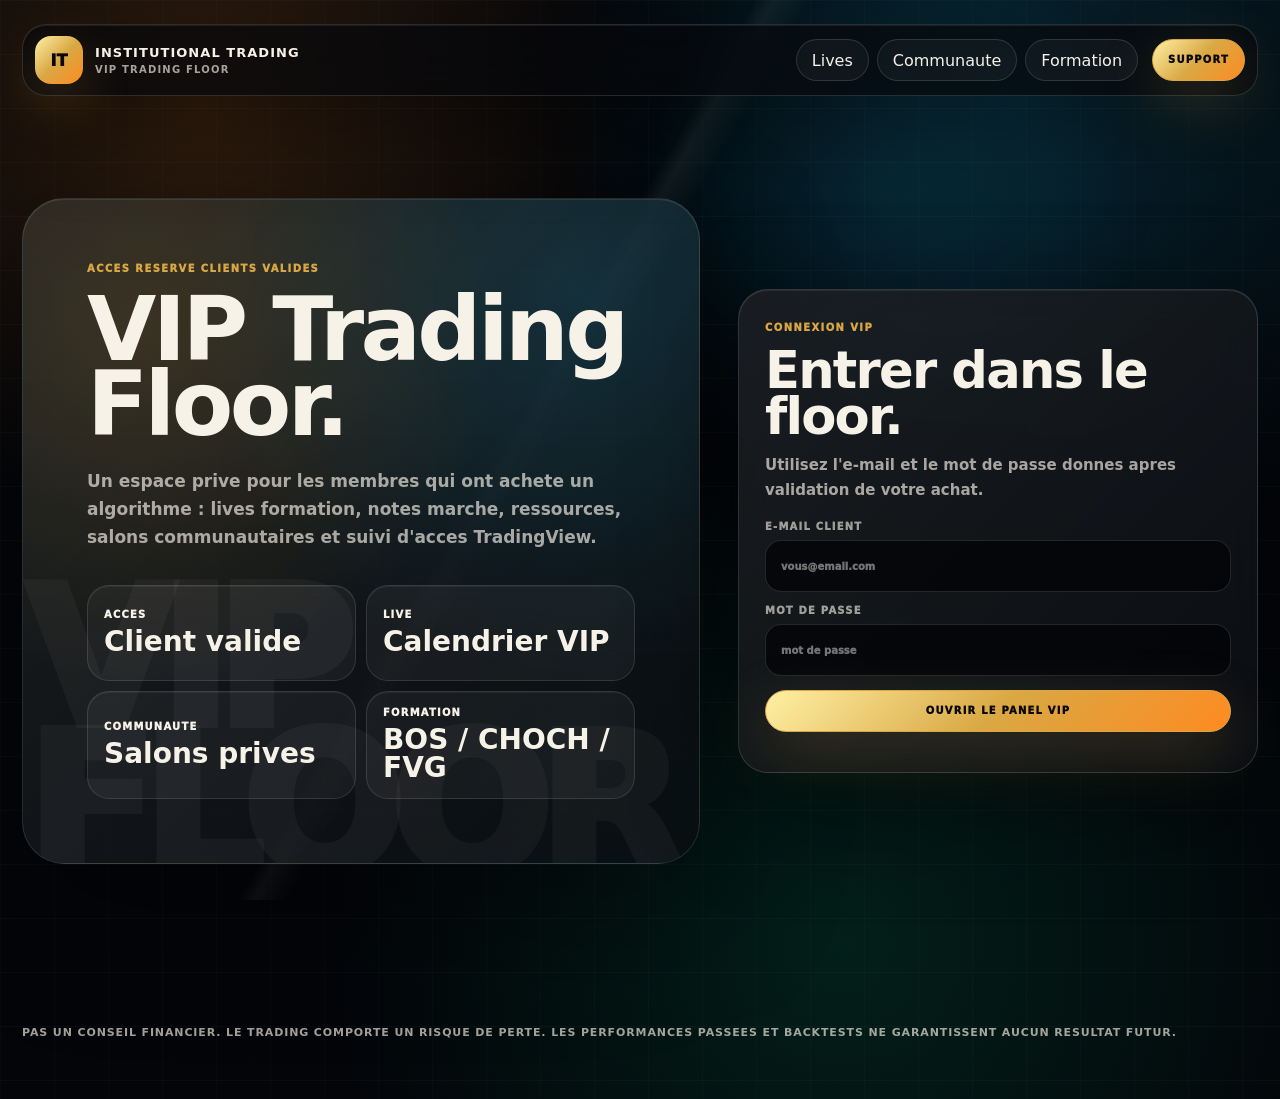
<file: DEPLOY_INSTITUTIONAL_TRADING_READY/client.html>
<!doctype html>
<html lang="fr">
<head>
  <meta charset="utf-8">
  <meta name="viewport" content="width=device-width, initial-scale=1">
  <title>VIP Trading Floor - Institutional Trading</title>
  <meta name="robots" content="noindex,nofollow">
  <style>
    :root {
      --bg: #030509;
      --panel: rgba(8, 12, 18, .84);
      --panel-2: rgba(13, 20, 30, .78);
      --paper: #f7f2e8;
      --muted: rgba(247,242,232,.66);
      --line: rgba(247,242,232,.14);
      --gold: #d9a844;
      --orange: #ff8a21;
      --cyan: #20c7ff;
      --green: #00d08a;
      --red: #ff4d68;
      --blue: #235cff;
      --max: 1540px;
    }

    * { box-sizing: border-box; }
    html { scroll-behavior: smooth; }
    body {
      margin: 0;
      min-height: 100vh;
      color: var(--paper);
      font-family: Inter, ui-sans-serif, system-ui, -apple-system, BlinkMacSystemFont, "Segoe UI", Arial, sans-serif;
      background:
        linear-gradient(rgba(247,242,232,.026) 1px, transparent 1px),
        linear-gradient(90deg, rgba(247,242,232,.02) 1px, transparent 1px),
        radial-gradient(circle at 16% 10%, rgba(255,138,33,.18), transparent 27rem),
        radial-gradient(circle at 80% 8%, rgba(32,199,255,.16), transparent 30rem),
        radial-gradient(circle at 66% 86%, rgba(0,208,138,.13), transparent 32rem),
        var(--bg);
      background-size: 54px 54px, 54px 54px, auto, auto, auto, auto;
      overflow-x: hidden;
    }

    body::before {
      content: "";
      position: fixed;
      inset: 0;
      pointer-events: none;
      background:
        linear-gradient(120deg, transparent 0 42%, rgba(255,255,255,.07) 43%, transparent 45%),
        radial-gradient(circle at var(--mx, 70%) var(--my, 20%), rgba(32,199,255,.10), transparent 17rem);
      opacity: .8;
      z-index: -1;
    }

    a { color: inherit; text-decoration: none; }
    button, input, textarea, select { font: inherit; }
    h1, h2, h3, p { margin: 0; }

    .wrap { width: min(var(--max), calc(100% - 44px)); margin: 0 auto; }
    .hidden { display: none !important; }
    .micro, .btn, .tag, label {
      font-size: 10px;
      line-height: 1;
      font-weight: 950;
      letter-spacing: .12em;
      text-transform: uppercase;
    }

    .nav {
      position: sticky;
      top: 12px;
      z-index: 10;
      padding: 12px 0;
      pointer-events: none;
    }

    .nav-inner {
      min-height: 72px;
      display: grid;
      grid-template-columns: 1fr auto auto;
      gap: 14px;
      align-items: center;
      padding: 10px 12px;
      border: 1px solid var(--line);
      border-radius: 24px;
      background: rgba(6,8,12,.72);
      box-shadow: 0 28px 90px rgba(0,0,0,.38), inset 0 1px 0 rgba(255,255,255,.08);
      backdrop-filter: blur(22px);
      pointer-events: auto;
    }

    .brand { display: flex; align-items: center; gap: 12px; min-width: 0; }
    .mark {
      width: 48px;
      height: 48px;
      display: grid;
      place-items: center;
      border-radius: 16px;
      color: #090806;
      background: linear-gradient(135deg, #fff0a5, var(--gold), var(--orange));
      font-weight: 1000;
      box-shadow: 0 18px 50px rgba(217,168,68,.22);
    }
    .brand strong { display: block; font-size: 13px; letter-spacing: .08em; text-transform: uppercase; }
    .brand span span { display: block; margin-top: 4px; color: var(--muted); font-size: 10px; font-weight: 900; letter-spacing: .12em; text-transform: uppercase; }

    .nav-links { display: flex; gap: 8px; flex-wrap: wrap; justify-content: center; }
    .nav-links a, .btn {
      min-height: 42px;
      display: inline-flex;
      align-items: center;
      justify-content: center;
      gap: 8px;
      padding: 0 15px;
      border: 1px solid rgba(247,242,232,.14);
      border-radius: 999px;
      color: var(--paper);
      background: rgba(255,255,255,.045);
      cursor: pointer;
      transition: transform .2s ease, border-color .2s ease, box-shadow .2s ease, background .2s ease;
    }
    .nav-links a:hover, .btn:hover {
      transform: translateY(-2px);
      border-color: rgba(32,199,255,.45);
      box-shadow: 0 18px 60px rgba(32,199,255,.10);
    }
    .btn.gold {
      color: #090806;
      border-color: var(--gold);
      background: linear-gradient(135deg, #fff0a5, var(--gold), var(--orange));
      box-shadow: 0 18px 58px rgba(217,168,68,.22);
    }
    .btn.dark { background: rgba(3,5,8,.78); }
    .btn.green { color: #04100b; border-color: var(--green); background: var(--green); }

    main { padding: 50px 0 80px; }

    .login-hero {
      min-height: calc(100vh - 130px);
      display: grid;
      grid-template-columns: minmax(0, 1fr) minmax(360px, 520px);
      gap: 38px;
      align-items: center;
    }

    .hero-copy {
      position: relative;
      min-height: 620px;
      display: grid;
      align-content: center;
      padding: clamp(26px, 5vw, 72px);
      border: 1px solid rgba(247,242,232,.12);
      border-radius: 42px;
      background:
        radial-gradient(circle at 18% 20%, rgba(217,168,68,.16), transparent 22rem),
        radial-gradient(circle at 82% 14%, rgba(32,199,255,.15), transparent 24rem),
        linear-gradient(135deg, rgba(255,255,255,.09), rgba(255,255,255,.018)),
        rgba(5,8,12,.76);
      overflow: hidden;
      box-shadow: 0 46px 140px rgba(0,0,0,.42), inset 0 1px 0 rgba(255,255,255,.09);
    }
    .hero-copy::after {
      content: "VIP FLOOR";
      position: absolute;
      right: -16px;
      bottom: -18px;
      color: rgba(247,242,232,.045);
      font-size: clamp(90px, 15vw, 240px);
      line-height: .76;
      font-weight: 1000;
      letter-spacing: -.08em;
    }
    .hero-copy > * { position: relative; z-index: 1; }
    .eyebrow { color: var(--gold); font-size: 10px; font-weight: 950; letter-spacing: .14em; text-transform: uppercase; }
    h1 { max-width: 980px; margin-top: 18px; font-size: clamp(54px, 7vw, 118px); line-height: .84; letter-spacing: -.04em; }
    h2 { font-size: clamp(34px, 4vw, 72px); line-height: .9; letter-spacing: -.035em; }
    h3 { font-size: clamp(23px, 2vw, 38px); line-height: 1; letter-spacing: -.02em; }
    .lead { color: var(--muted); font-size: 15px; line-height: 1.65; font-weight: 750; }
    .hero-copy .lead { max-width: 700px; margin-top: 24px; font-size: 17px; }

    .login-panel, .panel {
      border: 1px solid var(--line);
      border-radius: 30px;
      background:
        linear-gradient(135deg, rgba(255,255,255,.08), rgba(255,255,255,.018)),
        rgba(7,10,15,.78);
      box-shadow: 0 34px 110px rgba(0,0,0,.38), inset 0 1px 0 rgba(255,255,255,.08);
      backdrop-filter: blur(18px);
    }

    .login-panel { padding: 26px; }
    .login-panel form { display: grid; gap: 14px; margin-top: 20px; }
    input, textarea, select {
      width: 100%;
      min-height: 52px;
      border: 1px solid rgba(247,242,232,.13);
      border-radius: 16px;
      padding: 0 15px;
      color: var(--paper);
      background: rgba(2,4,7,.74);
      outline: none;
    }
    textarea { min-height: 118px; padding: 14px 15px; resize: vertical; }
    input:focus, textarea:focus, select:focus {
      border-color: rgba(32,199,255,.55);
      box-shadow: 0 0 0 4px rgba(32,199,255,.10);
    }
    label { display: grid; gap: 8px; color: rgba(247,242,232,.62); }

    .floor { display: grid; gap: 24px; }
    .floor-hero {
      display: grid;
      grid-template-columns: minmax(0, 1fr) minmax(360px, 520px);
      gap: 24px;
      align-items: stretch;
    }
    .command-card {
      position: relative;
      min-height: 460px;
      padding: clamp(24px, 4vw, 52px);
      border-radius: 40px;
      overflow: hidden;
    }
    .command-card::before {
      content: "";
      position: absolute;
      inset: 0;
      pointer-events: none;
      background:
        linear-gradient(rgba(247,242,232,.04) 1px, transparent 1px),
        linear-gradient(90deg, rgba(247,242,232,.032) 1px, transparent 1px),
        radial-gradient(circle at 78% 24%, rgba(0,208,138,.16), transparent 21rem);
      background-size: 46px 46px, 46px 46px, auto;
    }
    .command-card > * { position: relative; z-index: 1; }
    .floor-actions { display: flex; flex-wrap: wrap; gap: 10px; margin-top: 28px; }

    .status-grid {
      display: grid;
      grid-template-columns: repeat(2, minmax(0,1fr));
      gap: 10px;
      margin-top: 34px;
    }
    .status-grid div, .metric, .resource-card, .setup-card, .event-card {
      border: 1px solid rgba(247,242,232,.12);
      border-radius: 22px;
      background: rgba(255,255,255,.045);
      box-shadow: inset 0 1px 0 rgba(255,255,255,.06);
    }
    .status-grid div { min-height: 96px; display: grid; align-content: center; gap: 8px; padding: 16px; }
    .status-grid strong { font-size: 28px; line-height: 1; }

    .next-live {
      display: grid;
      align-content: space-between;
      gap: 18px;
      padding: 26px;
      border-radius: 40px;
      position: relative;
      overflow: hidden;
    }
    .next-live::after {
      content: "LIVE";
      position: absolute;
      right: -10px;
      bottom: -12px;
      color: rgba(217,168,68,.08);
      font-size: clamp(96px, 10vw, 180px);
      font-weight: 1000;
      letter-spacing: -.08em;
      line-height: .72;
    }
    .countdown {
      display: grid;
      grid-template-columns: repeat(4, minmax(0,1fr));
      gap: 8px;
      position: relative;
      z-index: 1;
    }
    .countdown div { min-height: 80px; display: grid; place-items: center; gap: 4px; border: 1px solid rgba(247,242,232,.12); border-radius: 18px; background: rgba(0,0,0,.22); }
    .countdown strong { font-size: 26px; line-height: 1; }

    .section-head { display: flex; align-items: end; justify-content: space-between; gap: 20px; margin: 24px 0 16px; }

    .metrics-row { display: grid; grid-template-columns: repeat(4, minmax(0,1fr)); gap: 12px; }
    .metric { min-height: 126px; padding: 18px; display: grid; align-content: space-between; }
    .metric strong { font-size: 32px; line-height: 1; }
    .metric.gold strong { color: var(--gold); }
    .metric.cyan strong { color: var(--cyan); }
    .metric.green strong { color: var(--green); }

    .trading-grid { display: grid; grid-template-columns: minmax(0, .95fr) minmax(420px, .72fr); gap: 20px; }
    .calendar, .community, .resources, .setups { padding: 22px; }
    .calendar-list, .resources-grid, .setup-grid { display: grid; gap: 12px; margin-top: 18px; }
    .event-card { min-height: 138px; padding: 18px; display: grid; grid-template-columns: 1fr auto; gap: 16px; align-items: center; }
    .event-card h3 { margin-top: 8px; }
    .event-date { min-width: 118px; display: grid; place-items: center; padding: 14px; border-radius: 18px; color: #090806; background: linear-gradient(135deg, #fff0a5, var(--gold), var(--orange)); font-weight: 950; text-align: center; }

    .room-tabs { display: flex; flex-wrap: wrap; gap: 8px; margin: 18px 0 14px; }
    .room-tabs button {
      min-height: 34px;
      padding: 0 11px;
      border: 1px solid rgba(247,242,232,.12);
      border-radius: 999px;
      color: var(--paper);
      background: rgba(255,255,255,.045);
      cursor: pointer;
      font-size: 10px;
      font-weight: 950;
      letter-spacing: .1em;
      text-transform: uppercase;
    }
    .room-tabs button.active { color: #06100c; background: var(--green); border-color: var(--green); }
    .messages {
      max-height: 430px;
      overflow: auto;
      display: grid;
      gap: 10px;
      padding-right: 4px;
    }
    .message {
      padding: 14px;
      border: 1px solid rgba(247,242,232,.11);
      border-radius: 18px;
      background: rgba(0,0,0,.22);
    }
    .message.admin { border-color: rgba(217,168,68,.34); background: rgba(217,168,68,.08); }
    .message.priority {
      border-color: rgba(255,77,104,.42);
      background:
        radial-gradient(circle at 0 0, rgba(255,77,104,.16), transparent 13rem),
        rgba(255,77,104,.055);
      box-shadow: 0 18px 70px rgba(255,77,104,.08);
    }
    .message.setup {
      border-color: rgba(0,208,138,.42);
      background:
        radial-gradient(circle at 0 0, rgba(0,208,138,.18), transparent 14rem),
        rgba(0,208,138,.055);
      box-shadow: 0 18px 70px rgba(0,208,138,.08);
    }
    .message-head { display: flex; justify-content: space-between; gap: 12px; margin-bottom: 8px; color: rgba(247,242,232,.72); font-size: 11px; font-weight: 900; }
    .message-title {
      display: block;
      margin: 8px 0 9px;
      font-size: 20px;
      line-height: 1.05;
      font-weight: 950;
      letter-spacing: -.02em;
    }
    .message-tags {
      display: flex;
      flex-wrap: wrap;
      gap: 7px;
      margin-bottom: 9px;
    }
    .community-form { display: grid; gap: 10px; margin-top: 14px; }

    .resources-grid { grid-template-columns: repeat(3, minmax(0,1fr)); }
    .resource-card, .setup-card { min-height: 170px; padding: 18px; }
    .resource-card h3, .setup-card h3 { margin: 10px 0; }
    .setup-grid { grid-template-columns: repeat(3, minmax(0,1fr)); }
    .setup-card.btc { border-color: rgba(255,138,33,.28); background: radial-gradient(circle at 0 0, rgba(255,138,33,.13), transparent 13rem), rgba(255,255,255,.045); }
    .setup-card.gold { border-color: rgba(217,168,68,.34); background: radial-gradient(circle at 0 0, rgba(217,168,68,.15), transparent 13rem), rgba(255,255,255,.045); }
    .setup-card.nasdaq { border-color: rgba(32,199,255,.30); background: radial-gradient(circle at 0 0, rgba(32,199,255,.14), transparent 13rem), rgba(255,255,255,.045); }

    .tag {
      min-height: 26px;
      display: inline-flex;
      align-items: center;
      width: fit-content;
      padding: 0 9px;
      border: 1px solid rgba(247,242,232,.12);
      border-radius: 999px;
      color: var(--paper);
      background: rgba(255,255,255,.055);
    }
    .tag.green { color: #04100b; background: var(--green); border-color: var(--green); }
    .tag.gold { color: #090806; background: var(--gold); border-color: var(--gold); }
    .tag.cyan { color: #061019; background: var(--cyan); border-color: var(--cyan); }

    .locked {
      max-width: 860px;
      margin: 80px auto;
      padding: 36px;
      text-align: center;
    }

    .vip-shell {
      min-height: calc(100vh - 134px);
      display: grid;
      grid-template-columns: 310px minmax(0, 1fr) 390px;
      gap: 14px;
      align-items: stretch;
    }

    .vip-sidebar,
    .vip-chat-panel,
    .vip-intel-panel {
      border: 1px solid var(--line);
      border-radius: 34px;
      background:
        linear-gradient(135deg, rgba(255,255,255,.08), rgba(255,255,255,.018)),
        rgba(6,9,14,.82);
      box-shadow: 0 34px 120px rgba(0,0,0,.42), inset 0 1px 0 rgba(255,255,255,.08);
      backdrop-filter: blur(20px);
      overflow: hidden;
    }

    .vip-sidebar,
    .vip-intel-panel {
      position: sticky;
      top: 108px;
      height: calc(100vh - 126px);
      min-height: 650px;
    }

    .vip-sidebar {
      display: grid;
      grid-template-rows: auto auto minmax(0, 1fr) auto;
      padding: 18px;
      gap: 14px;
    }

    .vip-brand-card {
      position: relative;
      min-height: 150px;
      display: grid;
      align-content: space-between;
      padding: 18px;
      border: 1px solid rgba(217,168,68,.25);
      border-radius: 26px;
      background:
        radial-gradient(circle at 0 0, rgba(217,168,68,.20), transparent 12rem),
        radial-gradient(circle at 100% 0, rgba(32,199,255,.14), transparent 12rem),
        rgba(255,255,255,.045);
      overflow: hidden;
    }

    .vip-brand-card::after {
      content: "VIP";
      position: absolute;
      right: -8px;
      bottom: -14px;
      color: rgba(247,242,232,.055);
      font-size: 94px;
      line-height: .75;
      font-weight: 1000;
      letter-spacing: -.08em;
      pointer-events: none;
    }

    .vip-brand-card h2 {
      position: relative;
      z-index: 1;
      max-width: 220px;
      font-size: 33px;
    }

    .member-card {
      display: grid;
      gap: 10px;
      padding: 14px;
      border: 1px solid rgba(247,242,232,.12);
      border-radius: 22px;
      background: rgba(0,0,0,.20);
    }

    .member-row {
      display: grid;
      grid-template-columns: 38px minmax(0,1fr);
      gap: 10px;
      align-items: center;
    }

    .member-avatar,
    .bubble-avatar {
      display: grid;
      place-items: center;
      border-radius: 15px;
      color: #07100c;
      background: linear-gradient(135deg, var(--green), var(--cyan));
      font-weight: 1000;
    }

    .member-avatar { width: 38px; height: 38px; }
    .member-row strong { display: block; overflow: hidden; text-overflow: ellipsis; white-space: nowrap; }

    .vip-room-title {
      display: flex;
      justify-content: space-between;
      align-items: center;
      gap: 10px;
      color: rgba(247,242,232,.62);
    }

    .room-tabs {
      display: grid;
      gap: 8px;
      margin: 0;
      overflow: auto;
      padding-right: 3px;
    }

    .room-tabs button {
      min-height: 58px;
      justify-content: start;
      display: grid;
      grid-template-columns: 34px minmax(0, 1fr) auto;
      gap: 10px;
      align-items: center;
      padding: 0 12px;
      border-radius: 18px;
      text-align: left;
      letter-spacing: 0;
      text-transform: none;
      font-size: 13px;
      font-weight: 900;
    }

    .room-icon {
      width: 34px;
      height: 34px;
      display: grid;
      place-items: center;
      border-radius: 12px;
      color: #06100c;
      background: linear-gradient(135deg, var(--green), var(--cyan));
      font-size: 14px;
      font-weight: 1000;
    }

    .room-name {
      display: grid;
      gap: 3px;
      min-width: 0;
    }

    .room-name span:first-child {
      overflow: hidden;
      text-overflow: ellipsis;
      white-space: nowrap;
    }

    .room-name span:last-child {
      color: rgba(247,242,232,.44);
      font-size: 10px;
      font-weight: 850;
      letter-spacing: .08em;
      text-transform: uppercase;
    }

    .room-count {
      min-width: 24px;
      height: 24px;
      display: grid;
      place-items: center;
      border-radius: 999px;
      color: rgba(247,242,232,.72);
      background: rgba(255,255,255,.08);
      font-size: 11px;
      font-weight: 950;
    }

    .room-tabs button.active {
      color: var(--paper);
      border-color: rgba(32,199,255,.36);
      background:
        radial-gradient(circle at 0 0, rgba(32,199,255,.18), transparent 12rem),
        rgba(255,255,255,.075);
      box-shadow: inset 3px 0 0 var(--cyan), 0 18px 70px rgba(32,199,255,.08);
    }

    .vip-side-actions {
      display: grid;
      gap: 8px;
    }

    .vip-chat-panel {
      min-height: calc(100vh - 126px);
      display: grid;
      grid-template-rows: auto auto minmax(0,1fr) auto;
    }

    .chat-head {
      min-height: 86px;
      display: flex;
      align-items: center;
      justify-content: space-between;
      gap: 16px;
      padding: 18px 20px;
      border-bottom: 1px solid var(--line);
      background:
        radial-gradient(circle at 0 0, rgba(32,199,255,.12), transparent 18rem),
        rgba(255,255,255,.025);
    }

    .chat-head h1 {
      margin: 0;
      font-size: clamp(30px, 3.6vw, 58px);
      letter-spacing: -.04em;
    }

    .chat-state {
      display: flex;
      align-items: center;
      gap: 8px;
      color: var(--green);
      white-space: nowrap;
    }

    .chat-state::before {
      content: "";
      width: 9px;
      height: 9px;
      border-radius: 999px;
      background: var(--green);
      box-shadow: 0 0 20px rgba(0,208,138,.70);
    }

    .message.admin.priority.hidden,
    #vipAnnouncement.hidden { display: none !important; }

    #vipAnnouncement {
      margin: 14px 18px 0 !important;
      border-color: rgba(217,168,68,.34);
      background:
        radial-gradient(circle at 0 0, rgba(217,168,68,.16), transparent 18rem),
        rgba(217,168,68,.08);
    }

    .messages {
      max-height: none;
      height: 100%;
      display: flex;
      flex-direction: column;
      gap: 12px;
      overflow: auto;
      padding: 18px;
    }

    .message {
      width: min(760px, 88%);
      display: grid;
      grid-template-columns: 38px minmax(0,1fr);
      gap: 10px;
      padding: 0;
      border: 0;
      border-radius: 0;
      background: transparent;
    }

    .message.mine {
      align-self: end;
      grid-template-columns: minmax(0,1fr) 38px;
    }

    .message.mine .bubble-avatar { grid-column: 2; grid-row: 1; }
    .message.mine .bubble { grid-column: 1; grid-row: 1; border-radius: 24px 8px 24px 24px; }

    .bubble-avatar {
      width: 38px;
      height: 38px;
      font-size: 13px;
    }

    .message.admin .bubble-avatar {
      color: #090806;
      background: linear-gradient(135deg, #fff0a5, var(--gold), var(--orange));
    }

    .bubble {
      padding: 14px;
      border: 1px solid rgba(247,242,232,.12);
      border-radius: 8px 24px 24px 24px;
      background: rgba(255,255,255,.055);
      box-shadow: 0 18px 60px rgba(0,0,0,.18), inset 0 1px 0 rgba(255,255,255,.06);
    }

    .message.admin .bubble {
      border-color: rgba(217,168,68,.30);
      background:
        radial-gradient(circle at 0 0, rgba(217,168,68,.14), transparent 14rem),
        rgba(217,168,68,.075);
    }

    .message.priority .bubble {
      border-color: rgba(255,77,104,.42);
      background:
        radial-gradient(circle at 0 0, rgba(255,77,104,.16), transparent 14rem),
        rgba(255,77,104,.06);
    }

    .message.setup .bubble {
      border-color: rgba(0,208,138,.42);
      background:
        radial-gradient(circle at 0 0, rgba(0,208,138,.18), transparent 16rem),
        rgba(0,208,138,.06);
    }

    .message-head {
      display: flex;
      justify-content: space-between;
      gap: 12px;
      margin: 0 0 10px;
      color: rgba(247,242,232,.64);
      font-size: 11px;
      font-weight: 900;
    }

    .message p {
      color: rgba(247,242,232,.90);
      line-height: 1.55;
      font-weight: 740;
    }

    .community-form {
      display: grid;
      grid-template-columns: minmax(0,1fr) auto;
      gap: 10px;
      margin: 0;
      padding: 14px;
      border-top: 1px solid var(--line);
      background: rgba(0,0,0,.18);
    }

    .community-form textarea {
      min-height: 54px;
      max-height: 150px;
      border-radius: 20px;
      resize: vertical;
    }

    .community-form .lead {
      grid-column: 1 / -1;
      margin: 0;
    }

    .vip-intel-panel {
      display: grid;
      grid-template-rows: auto minmax(0,1fr);
    }

    .intel-scroll {
      display: grid;
      gap: 14px;
      overflow: auto;
      padding: 14px;
    }

    .intel-card {
      padding: 16px;
      border: 1px solid rgba(247,242,232,.12);
      border-radius: 24px;
      background: rgba(255,255,255,.045);
      box-shadow: inset 0 1px 0 rgba(255,255,255,.06);
    }

    .intel-card h2 {
      font-size: clamp(26px, 3vw, 42px);
      margin-top: 8px;
    }

    .calendar-list,
    .resources-grid,
    .setup-grid {
      display: grid;
      grid-template-columns: 1fr;
      gap: 10px;
      margin-top: 14px;
    }

    .event-card,
    .resource-card,
    .setup-card {
      min-height: auto;
      display: grid;
      grid-template-columns: 1fr;
      gap: 10px;
      padding: 14px;
      border-radius: 20px;
    }

    .event-date {
      min-width: 0;
      width: fit-content;
      padding: 10px 12px;
      font-size: 12px;
    }

    footer { padding: 30px 0 60px; color: var(--muted); font-size: 11px; font-weight: 820; text-transform: uppercase; letter-spacing: .08em; }

    @media (max-width: 1120px) {
      .nav-inner, .login-hero, .floor-hero, .trading-grid, .vip-shell { grid-template-columns: 1fr; }
      .vip-sidebar,
      .vip-intel-panel { position: relative; top: auto; height: auto; min-height: auto; }
      .vip-chat-panel { min-height: 760px; }
      .nav-links { justify-content: start; }
      .metrics-row, .resources-grid, .setup-grid { grid-template-columns: 1fr 1fr; }
    }

    @media (max-width: 720px) {
      .wrap { width: min(var(--max), calc(100% - 26px)); }
      main { padding-top: 24px; }
      .nav-links { display: none; }
      .nav-inner { grid-template-columns: 1fr auto; border-radius: 20px; }
      .brand span span { display: none; }
      h1 { font-size: clamp(42px, 14vw, 66px); }
      h2 { font-size: clamp(34px, 11vw, 52px); }
      .hero-copy, .command-card { min-height: auto; border-radius: 28px; padding: 24px; }
      .login-panel, .panel, .next-live { border-radius: 24px; }
      .vip-sidebar, .vip-chat-panel, .vip-intel-panel { border-radius: 24px; }
      .chat-head { align-items: start; flex-direction: column; }
      .message { width: 100%; }
      .community-form { grid-template-columns: 1fr; }
      .status-grid, .metrics-row, .resources-grid, .setup-grid, .countdown { grid-template-columns: 1fr; }
      .event-card { grid-template-columns: 1fr; }
    }
  </style>
</head>
<body>
  <header class="nav">
    <div class="wrap nav-inner">
      <a class="brand" href="vente.html">
        <span class="mark">IT</span>
        <span><strong>Institutional Trading</strong><span>VIP Trading Floor</span></span>
      </a>
      <nav class="nav-links" aria-label="Navigation VIP">
        <a href="#vip-calendar">Lives</a>
        <a href="#community">Communaute</a>
        <a href="#training">Formation</a>
      </nav>
      <a class="btn gold" href="vente.html#contact">Support</a>
    </div>
  </header>

  <main class="wrap">
    <section class="login-hero" id="loginView">
      <div class="hero-copy">
        <span class="eyebrow">Acces reserve clients valides</span>
        <h1>VIP Trading Floor.</h1>
        <p class="lead">Un espace prive pour les membres qui ont achete un algorithme : lives formation, notes marche, ressources, salons communautaires et suivi d'acces TradingView.</p>
        <div class="status-grid">
          <div><span class="micro">Acces</span><strong>Client valide</strong></div>
          <div><span class="micro">Live</span><strong>Calendrier VIP</strong></div>
          <div><span class="micro">Communaute</span><strong>Salons prives</strong></div>
          <div><span class="micro">Formation</span><strong>BOS / CHOCH / FVG</strong></div>
        </div>
      </div>
      <aside class="login-panel">
        <span class="eyebrow">Connexion VIP</span>
        <h2 style="margin-top:12px">Entrer dans le floor.</h2>
        <p class="lead" style="margin-top:14px">Utilisez l'e-mail et le mot de passe donnes apres validation de votre achat.</p>
        <form id="clientLogin">
          <label>E-mail client<input name="email" type="email" placeholder="vous@email.com" required></label>
          <label>Mot de passe<input name="password" type="password" placeholder="mot de passe" required></label>
          <button class="btn gold" type="submit">Ouvrir le panel VIP</button>
          <p class="lead" id="loginStatus"></p>
        </form>
      </aside>
    </section>

    <section class="locked panel hidden" id="lockedView">
      <span class="eyebrow">Acces non actif</span>
      <h2 style="margin-top:12px" id="lockedTitle">Votre espace attend validation.</h2>
      <p class="lead" id="lockedCopy" style="margin:16px auto 0;max-width:660px">Le panel VIP complet est reserve aux achats valides. Si vous venez de payer, envoyez votre transaction PayPal et votre username TradingView via le support.</p>
      <div style="display:flex;justify-content:center;gap:10px;flex-wrap:wrap;margin-top:22px">
        <a class="btn gold" href="vente.html#contact">Finaliser l'activation</a>
        <button class="btn dark" id="backLogin" type="button">Retour connexion</button>
      </div>
    </section>

    <section class="floor hidden" id="floorView">
      <div class="vip-shell">
        <aside class="vip-sidebar">
          <div class="vip-brand-card">
            <span class="eyebrow">Private community</span>
            <h2>VIP Trading Floor.</h2>
            <span class="tag green">Acces valide</span>
          </div>

          <div class="member-card">
            <div class="member-row">
              <div class="member-avatar" id="memberAvatar">VIP</div>
              <div>
                <strong id="welcomeTitle">Bienvenue.</strong>
                <span class="micro" id="clientStatus">Actif</span>
              </div>
            </div>
            <div class="status-grid">
              <div><span class="micro">Temps</span><strong id="daysLeft">--</strong></div>
              <div><span class="micro">Plan</span><strong id="clientPlan">--</strong></div>
              <div><span class="micro">TradingView</span><strong id="tvUser">--</strong></div>
              <div><span class="micro">Mode</span><strong>Manuel</strong></div>
            </div>
          </div>

          <div class="vip-room-title">
            <span class="micro">Salons prives</span>
            <span class="tag green">Live</span>
          </div>
          <div class="room-tabs" id="roomTabs"></div>

          <div class="vip-side-actions">
            <a class="btn gold" href="#vip-calendar">Lives formation</a>
            <button class="btn dark" id="logoutBtn" type="button">Deconnexion</button>
          </div>
        </aside>

        <section class="vip-chat-panel" id="community">
          <header class="chat-head">
            <div>
              <span class="eyebrow">Canal VIP</span>
              <h1 id="activeRoomTitle">General desk</h1>
              <p class="lead" id="welcomeCopy" style="margin-top:10px"></p>
            </div>
            <span class="chat-state micro">Membres valides uniquement</span>
          </header>
          <div class="message admin priority hidden" id="vipAnnouncement"></div>
          <div class="messages" id="messages"></div>
          <form class="community-form" id="communityForm">
            <textarea name="message" placeholder="Ecrire dans le salon VIP..." required></textarea>
            <button class="btn gold" type="submit">Envoyer</button>
            <p class="lead" id="communityStatus"></p>
          </form>
        </section>

        <aside class="vip-intel-panel">
          <div class="chat-head">
            <div>
              <span class="eyebrow">Intel board</span>
              <h2>Desk prive.</h2>
            </div>
          </div>
          <div class="intel-scroll">
            <section class="intel-card next-live" id="nextLive">
              <span class="eyebrow">Prochain live</span>
              <h2 id="nextLiveTitle">Aucun live planifie.</h2>
              <p class="lead" id="nextLiveCopy" style="margin-top:12px">Les lives formation seront publies ici depuis le panel admin.</p>
              <div class="countdown" id="countdown" style="margin-top:16px">
                <div><strong>--</strong><span class="micro">J</span></div>
                <div><strong>--</strong><span class="micro">H</span></div>
                <div><strong>--</strong><span class="micro">M</span></div>
                <div><strong>--</strong><span class="micro">S</span></div>
              </div>
              <a class="btn gold hidden" id="nextLiveLink" target="_blank" rel="noopener" style="margin-top:14px">Ouvrir le live</a>
            </section>

            <section class="intel-card calendar" id="vip-calendar">
              <div class="section-head">
                <div><span class="eyebrow">Calendrier VIP</span><h3>Sessions privees</h3></div>
              </div>
              <div class="calendar-list" id="calendarList"></div>
            </section>

            <section class="intel-card setups">
              <div class="section-head">
                <div><span class="eyebrow">Vos algorithmes</span><h3>Setups actifs</h3></div>
              </div>
              <div class="setup-grid" id="setupGrid"></div>
            </section>

            <section class="intel-card resources" id="training">
              <div class="section-head">
                <div><span class="eyebrow">Formation privee</span><h3>Ressources</h3></div>
              </div>
              <div class="resources-grid" id="resourceList"></div>
            </section>
          </div>
        </aside>
      </div>
    </section>
  </main>

  <footer class="wrap">Pas un conseil financier. Le trading comporte un risque de perte. Les performances passees et backtests ne garantissent aucun resultat futur.</footer>

  <script>
    let auth = JSON.parse(localStorage.getItem("vipAuth") || "null");
    let client = null;
    let vip = null;
    let activeRoom = "general";
    let countdownTimer = null;
    let heartbeatTimer = null;

    const $ = selector => document.querySelector(selector);
    const fmtDate = value => {
      if (!value) return "Date a confirmer";
      const date = new Date(value);
      if (Number.isNaN(date.getTime())) return value;
      return new Intl.DateTimeFormat("fr-FR", { dateStyle: "medium", timeStyle: "short", timeZone: "Europe/Paris" }).format(date);
    };
    const exactRemaining = value => {
      const end = new Date(value || "");
      if (Number.isNaN(end.getTime())) return "--";
      let diff = end.getTime() - Date.now();
      if (diff <= 0) return "Expire";
      const days = Math.floor(diff / 86400000); diff -= days * 86400000;
      const hours = Math.floor(diff / 3600000); diff -= hours * 3600000;
      const minutes = Math.floor(diff / 60000);
      return days > 0 ? `${days}j ${hours}h ${minutes}m` : `${hours}h ${minutes}m`;
    };
    const escapeHTML = value => String(value ?? "").replace(/[&<>"']/g, c => ({ "&": "&amp;", "<": "&lt;", ">": "&gt;", '"': "&quot;", "'": "&#39;" })[c]);
    const productShort = products => {
      const list = Array.isArray(products) ? products.join(" ") : "";
      const names = [];
      if (/btc/i.test(list)) names.push("BTC");
      if (/gold/i.test(list)) names.push("Gold");
      if (/nasdaq/i.test(list)) names.push("Nasdaq");
      return names.length ? names.join(" + ") : "VIP";
    };
    const roomLabels = {
      general: ["General desk", "Annonces, questions, communaute"],
      gold: ["Gold desk", "XAUUSD, sessions, setup Gold"],
      btc: ["BTC desk", "Crypto 24/7, zones BTC"],
      nasdaq: ["Nasdaq desk", "US100, momentum, session US"],
      macro: ["Macro room", "News, DXY, taux, calendrier"],
      formation: ["Formation live", "Cours, replay, accompagnement"]
    };
    const initials = value => String(value || "VIP")
      .trim()
      .split(/\s+/)
      .slice(0, 2)
      .map(part => part[0] || "")
      .join("")
      .toUpperCase() || "VIP";

    addEventListener("pointermove", event => {
      document.documentElement.style.setProperty("--mx", `${event.clientX}px`);
      document.documentElement.style.setProperty("--my", `${event.clientY}px`);
    }, { passive: true });

    async function login(payload) {
      const response = await fetch("/api/client/login", {
        method: "POST",
        headers: { "Content-Type": "application/json" },
        body: JSON.stringify(payload)
      });
      const data = await response.json();
      if (!response.ok || !data.ok) throw new Error(data.error || "login");
      auth = payload;
      localStorage.setItem("vipAuth", JSON.stringify(auth));
      client = data.client;
      vip = data.vip || {};
      renderApp();
      startHeartbeat();
    }

    function hasActiveAccess() {
      const end = new Date(client?.subscriptionEnd || "");
      return client && client.status === "approved" && !Number.isNaN(end.getTime()) && end.getTime() > Date.now();
    }

    function startHeartbeat() {
      clearInterval(heartbeatTimer);
      heartbeatTimer = setInterval(() => {
        pingClient().catch(() => {});
      }, 45000);
      pingClient().catch(() => {});
    }

    async function pingClient() {
      if (!auth) return;
      const response = await fetch("/api/client/ping", {
        method: "POST",
        headers: { "Content-Type": "application/json" },
        body: JSON.stringify(auth)
      });
      const data = await response.json();
      if (!response.ok || !data.ok) throw new Error(data.error || "ping");
      client = data.client || client;
      vip = data.vip || vip;
      renderApp();
    }

    function renderApp() {
      $("#loginView").classList.add("hidden");
      if (!hasActiveAccess()) {
        $("#lockedView").classList.remove("hidden");
        $("#floorView").classList.add("hidden");
        const end = new Date(client?.subscriptionEnd || "");
        const expired = client?.status === "approved" && !Number.isNaN(end.getTime()) && end.getTime() <= Date.now();
        $("#lockedTitle").textContent = expired ? "Votre acces VIP est expire." : "Votre espace attend validation.";
        $("#lockedCopy").textContent = expired
          ? "Votre compte existe, mais le temps d'acces est termine. Contactez l'admin pour recharger votre abonnement apres paiement."
          : "Votre compte existe, mais il n'est pas encore valide ou aucune date d'abonnement active n'est ouverte. L'admin doit valider l'achat ou ajouter du temps VIP.";
        return;
      }
      $("#lockedView").classList.add("hidden");
      $("#floorView").classList.remove("hidden");
      $("#welcomeTitle").textContent = `Bienvenue ${client.name || "VIP"}.`;
      $("#welcomeCopy").textContent = "Votre acces client est actif. Retrouvez ici les formations live, le chat VIP, les ressources et vos setups TradingView.";
      const announcement = vip?.announcement || {};
      const announcementBox = $("#vipAnnouncement");
      announcementBox.classList.toggle("hidden", announcement.active === false || !announcement.title);
      announcementBox.innerHTML = announcement.title ? `
        <div class="message-tags"><span class="tag gold">Annonce importante</span></div>
        <strong class="message-title">${escapeHTML(announcement.title)}</strong>
        <p>${escapeHTML(announcement.copy || "")}</p>
        ${announcement.url ? `<a class="btn gold" style="margin-top:14px" href="${escapeHTML(announcement.url)}">${escapeHTML(announcement.cta || "Voir")}</a>` : ""}
      ` : "";
      $("#daysLeft").textContent = exactRemaining(client.subscriptionEnd);
      $("#tvUser").textContent = client.tradingview || "--";
      $("#clientPlan").textContent = productShort(client.products);
      $("#clientStatus").textContent = "Actif";
      $("#memberAvatar").textContent = initials(client.name || client.tradingview || "VIP");
      renderNextLive();
      renderCalendar();
      renderRooms();
      renderMessages();
      renderResources();
      renderSetups();
    }

    function sortedEvents() {
      const events = Array.isArray(vip?.events) ? vip.events : [];
      return events.slice().sort((a, b) => {
        const da = new Date(a.startsAt || 0).getTime() || 0;
        const db = new Date(b.startsAt || 0).getTime() || 0;
        return da - db;
      });
    }

    function renderNextLive() {
      const now = Date.now();
      const next = sortedEvents().find(event => new Date(event.startsAt || 0).getTime() > now) || sortedEvents()[0];
      if (!next) return;
      $("#nextLiveTitle").textContent = next.title || "Live formation VIP";
      $("#nextLiveCopy").textContent = next.copy || `${next.type || "Formation"} - ${next.setup || "Setups"}`;
      const link = $("#nextLiveLink");
      link.classList.toggle("hidden", !next.link);
      if (next.link) link.href = next.link;
      clearInterval(countdownTimer);
      countdownTimer = setInterval(() => updateCountdown(next.startsAt), 1000);
      updateCountdown(next.startsAt);
    }

    function updateCountdown(startsAt) {
      const target = new Date(startsAt || 0).getTime();
      const nodes = [...$("#countdown").querySelectorAll("strong")];
      if (!target || Number.isNaN(target)) {
        nodes.forEach(node => node.textContent = "--");
        return;
      }
      let diff = Math.max(0, target - Date.now());
      const days = Math.floor(diff / 86400000); diff -= days * 86400000;
      const hours = Math.floor(diff / 3600000); diff -= hours * 3600000;
      const mins = Math.floor(diff / 60000); diff -= mins * 60000;
      const secs = Math.floor(diff / 1000);
      [days, hours, mins, secs].forEach((value, index) => nodes[index].textContent = String(value).padStart(2, "0"));
    }

    function renderCalendar() {
      const events = sortedEvents();
      $("#calendarList").innerHTML = events.length ? events.map(event => `
        <article class="event-card">
          <div>
            <span class="tag gold">${escapeHTML(event.type || "Live")}</span>
            <h3>${escapeHTML(event.title || "Live formation VIP")}</h3>
            <p class="lead" style="margin-top:10px">${escapeHTML(event.copy || "")}</p>
            <div style="display:flex;gap:8px;flex-wrap:wrap;margin-top:14px">
              <span class="tag">${escapeHTML(event.setup || "VIP")}</span>
              <span class="tag cyan">${escapeHTML(event.duration || "60 min")}</span>
              ${event.link ? `<a class="tag green" href="${escapeHTML(event.link)}" target="_blank" rel="noopener">Lien live</a>` : `<span class="tag">Lien a venir</span>`}
            </div>
          </div>
          <div class="event-date">${escapeHTML(fmtDate(event.startsAt))}</div>
        </article>
      `).join("") : `<p class="lead">Aucun live planifie pour le moment.</p>`;
    }

    function renderRooms() {
      const rooms = Array.isArray(vip?.rooms) && vip.rooms.length ? vip.rooms : ["general", "gold", "btc", "nasdaq", "macro", "formation"];
      if (!rooms.includes(activeRoom)) activeRoom = rooms[0];
      const messages = Array.isArray(vip?.messages) ? vip.messages : [];
      const [activeTitle] = roomLabels[activeRoom] || [activeRoom, "Salon VIP"];
      $("#activeRoomTitle").textContent = activeTitle;
      $("#roomTabs").innerHTML = rooms.map(room => {
        const [label, desc] = roomLabels[room] || [room, "Salon VIP"];
        const count = messages.filter(message => (message.room || "general") === room && message.status !== "deleted").length;
        return `
          <button type="button" class="${room === activeRoom ? "active" : ""}" data-room="${escapeHTML(room)}">
            <span class="room-icon">${escapeHTML(label.slice(0, 2).toUpperCase())}</span>
            <span class="room-name"><span>${escapeHTML(label)}</span><span>${escapeHTML(desc)}</span></span>
            <span class="room-count">${count}</span>
          </button>
        `;
      }).join("");
    }

    function renderMessages() {
      const messages = (Array.isArray(vip?.messages) ? vip.messages : []).filter(message => (message.room || "general") === activeRoom);
      $("#messages").innerHTML = messages.length ? messages.map(message => `
        <article class="message ${message.sender === "admin" ? "admin" : ""} ${message.priority ? "priority" : ""} ${message.kind === "setup" ? "setup" : ""}">
          <div class="message-head"><span>${escapeHTML(message.sender === "admin" ? "Admin" : message.name || "VIP")} · ${escapeHTML(productShort(message.products))}</span><span>${escapeHTML(fmtDate(message.created_at))}</span></div>
          <div class="message-tags">
            ${message.status === "pinned" ? `<span class="tag gold">Epingle</span>` : ""}
            ${message.priority ? `<span class="tag">Important</span>` : ""}
            ${message.kind ? `<span class="tag ${message.kind === "setup" ? "green" : "cyan"}">${escapeHTML(message.kind === "setup" ? "Setup S+" : message.kind)}</span>` : ""}
            ${message.market ? `<span class="tag">${escapeHTML(message.market)}</span>` : ""}
            ${message.grade ? `<span class="tag gold">${escapeHTML(message.grade)}</span>` : ""}
          </div>
          ${message.title ? `<strong class="message-title">${escapeHTML(message.title)}</strong>` : ""}
          <p>${escapeHTML(message.message)}</p>
        </article>
      `).join("") : `<p class="lead">Aucun message dans ce salon. Lance la discussion.</p>`;
    }

    function renderMessages() {
      const messages = (Array.isArray(vip?.messages) ? vip.messages : [])
        .filter(message => (message.room || "general") === activeRoom && message.status !== "deleted");
      $("#messages").innerHTML = messages.length ? messages.map(message => `
        <article class="message ${message.sender === "admin" ? "admin" : ""} ${message.email && client?.email && message.email === client.email ? "mine" : ""} ${message.priority ? "priority" : ""} ${message.kind === "setup" ? "setup" : ""}">
          <div class="bubble-avatar">${escapeHTML(message.sender === "admin" ? "IT" : initials(message.name || "VIP"))}</div>
          <div class="bubble">
            <div class="message-head">
              <span>${escapeHTML(message.sender === "admin" ? "Admin" : message.name || "VIP")} - ${escapeHTML(productShort(message.products))}</span>
              <span>${escapeHTML(fmtDate(message.created_at))}</span>
            </div>
            <div class="message-tags">
              ${message.status === "pinned" ? `<span class="tag gold">Epingle</span>` : ""}
              ${message.priority ? `<span class="tag">Important</span>` : ""}
              ${message.kind ? `<span class="tag ${message.kind === "setup" ? "green" : "cyan"}">${escapeHTML(message.kind === "setup" ? "Setup S+" : message.kind)}</span>` : ""}
              ${message.market ? `<span class="tag">${escapeHTML(message.market)}</span>` : ""}
              ${message.grade ? `<span class="tag gold">${escapeHTML(message.grade)}</span>` : ""}
            </div>
            ${message.title ? `<strong class="message-title">${escapeHTML(message.title)}</strong>` : ""}
            <p>${escapeHTML(message.message || "")}</p>
          </div>
        </article>
      `).join("") : `
        <article class="message admin">
          <div class="bubble-avatar">IT</div>
          <div class="bubble">
            <div class="message-head"><span>Admin - ${escapeHTML(activeRoom)}</span><span>pret</span></div>
            <strong class="message-title">Salon VIP pret.</strong>
            <p>Aucun message ici pour le moment. Les annonces, setups S+ et notes importantes arriveront dans ce salon.</p>
          </div>
        </article>
      `;
    }

    function renderResources() {
      const resources = Array.isArray(vip?.resources) ? vip.resources : [];
      $("#resourceList").innerHTML = resources.map(resource => `
        <article class="resource-card">
          <span class="tag gold">${escapeHTML(resource.tag || "VIP")}</span>
          <h3>${escapeHTML(resource.title || "Ressource")}</h3>
          <p class="lead">${escapeHTML(resource.copy || "")}</p>
          ${resource.url ? `<a class="btn dark" style="margin-top:14px" href="${escapeHTML(resource.url)}" target="_blank" rel="noopener">Ouvrir</a>` : ""}
        </article>
      `).join("");
    }

    function renderSetups() {
      const setups = [
        ["btc", "BTC Institutional", "85.3% WR", "2.98 PF", "Marche 24/7"],
        ["gold", "Gold Institutional", "83.0% WR", "2.70 PF", "London / New York / Asia"],
        ["nasdaq", "Nasdaq Institutional", "81.3% WR", "3.40 PF", "US100 / session US"]
      ];
      const owned = (client.products || []).join(" ").toLowerCase();
      $("#setupGrid").innerHTML = setups.map(([key, title, wr, pf, session]) => `
        <article class="setup-card ${key}">
          <span class="tag ${key === "gold" ? "gold" : key === "btc" ? "" : "cyan"}">${owned.includes(key) ? "Actif" : "Disponible"}</span>
          <h3>${title}</h3>
          <p class="lead">${session}</p>
          <div style="display:flex;gap:8px;flex-wrap:wrap;margin-top:16px"><span class="tag">${wr}</span><span class="tag">${pf}</span></div>
        </article>
      `).join("");
    }

    $("#clientLogin").addEventListener("submit", async event => {
      event.preventDefault();
      const status = $("#loginStatus");
      status.textContent = "Connexion...";
      try {
        const data = Object.fromEntries(new FormData(event.target).entries());
        await login(data);
        status.textContent = "";
      } catch (error) {
        status.textContent = "Connexion impossible. Verifiez exactement l'e-mail et le mot de passe fournis par l'admin.";
      }
    });

    $("#communityForm").addEventListener("submit", async event => {
      event.preventDefault();
      const status = $("#communityStatus");
      status.textContent = "Envoi...";
      try {
        const data = { ...auth, room: activeRoom, message: event.target.elements.message.value };
        const response = await fetch("/api/client/vip/message", { method: "POST", headers: { "Content-Type": "application/json" }, body: JSON.stringify(data) });
        const payload = await response.json();
        if (!response.ok || !payload.ok) throw new Error(payload.error || "message");
        vip = payload.vip;
        event.target.reset();
        renderMessages();
        status.textContent = "Message envoye.";
      } catch (error) {
        status.textContent = "Impossible d'envoyer le message.";
      }
    });

    $("#roomTabs").addEventListener("click", event => {
      const button = event.target.closest("button[data-room]");
      if (!button) return;
      activeRoom = button.dataset.room;
      renderRooms();
      renderMessages();
    });

    $("#logoutBtn").addEventListener("click", () => {
      localStorage.removeItem("vipAuth");
      location.reload();
    });
    $("#backLogin").addEventListener("click", () => {
      localStorage.removeItem("vipAuth");
      location.reload();
    });

    if (auth) {
      login(auth).catch(() => localStorage.removeItem("vipAuth"));
    }
  </script>
</body>
</html>
</file>
